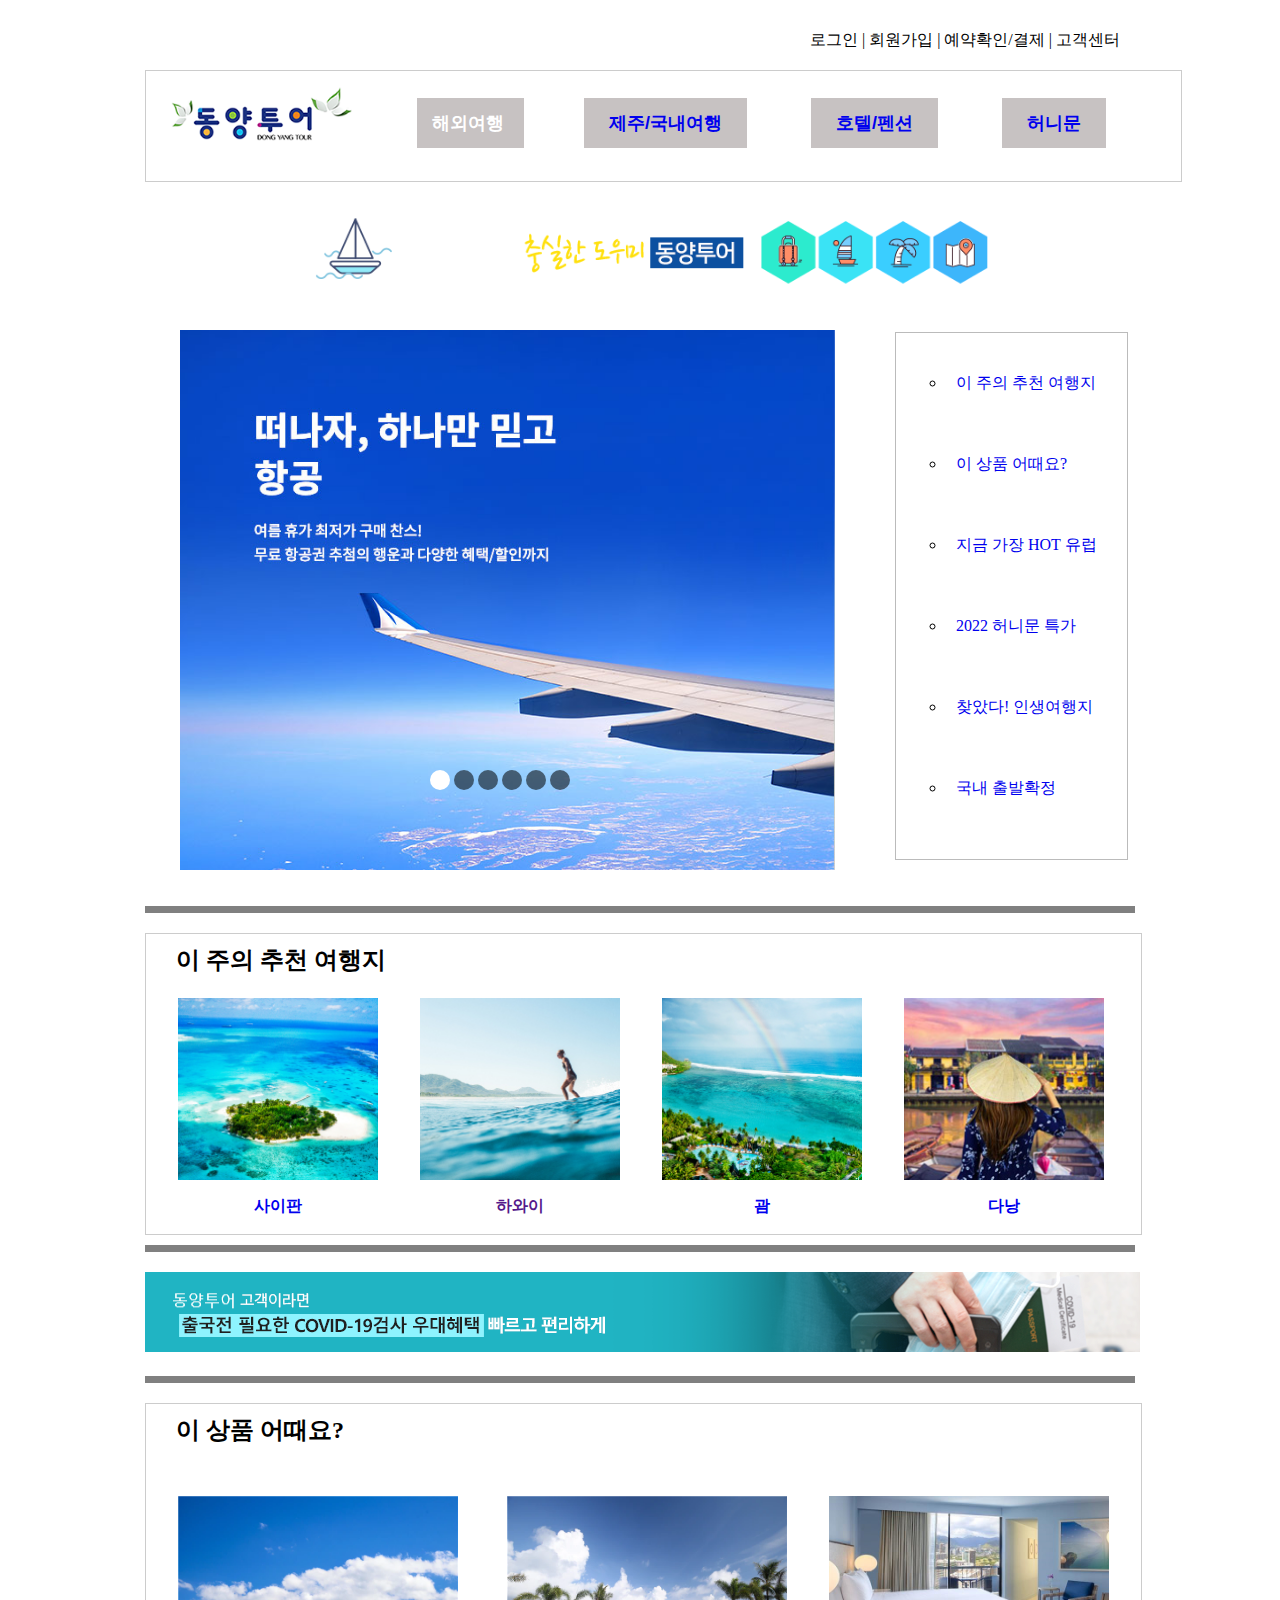
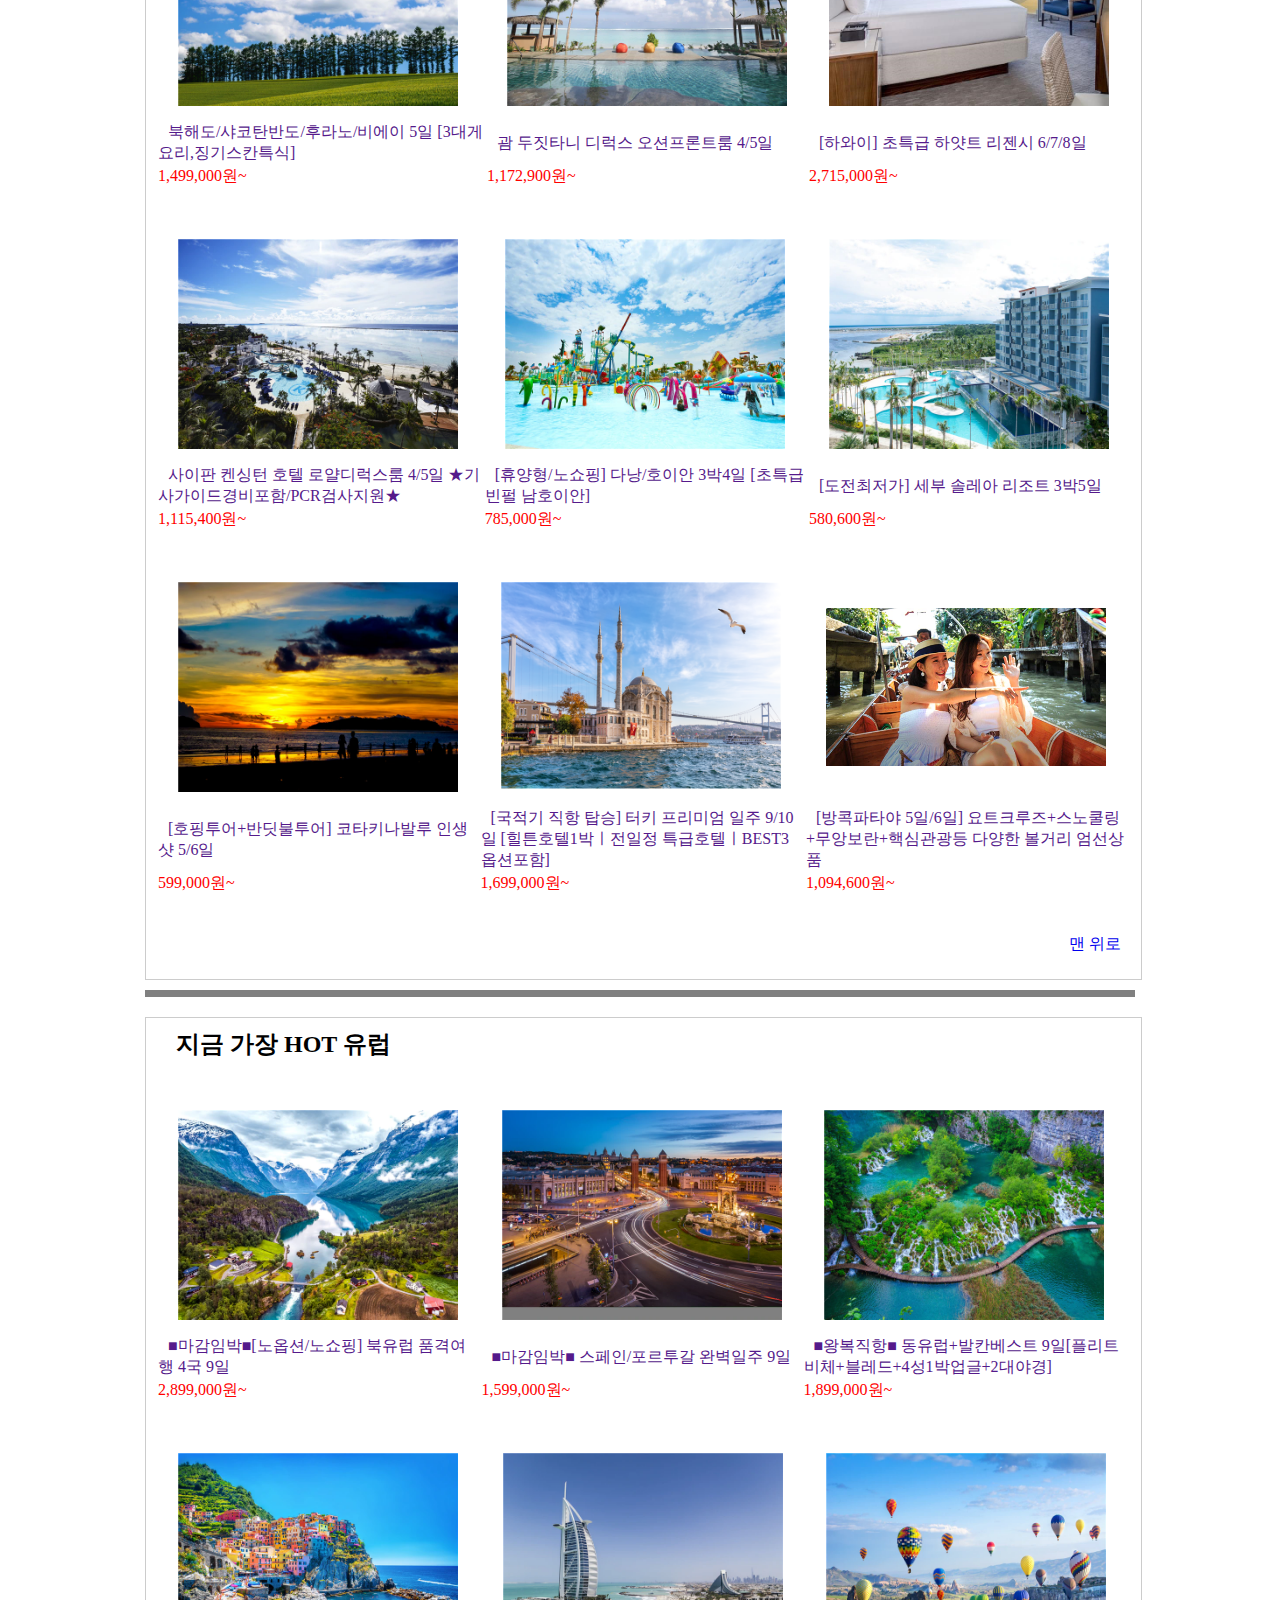
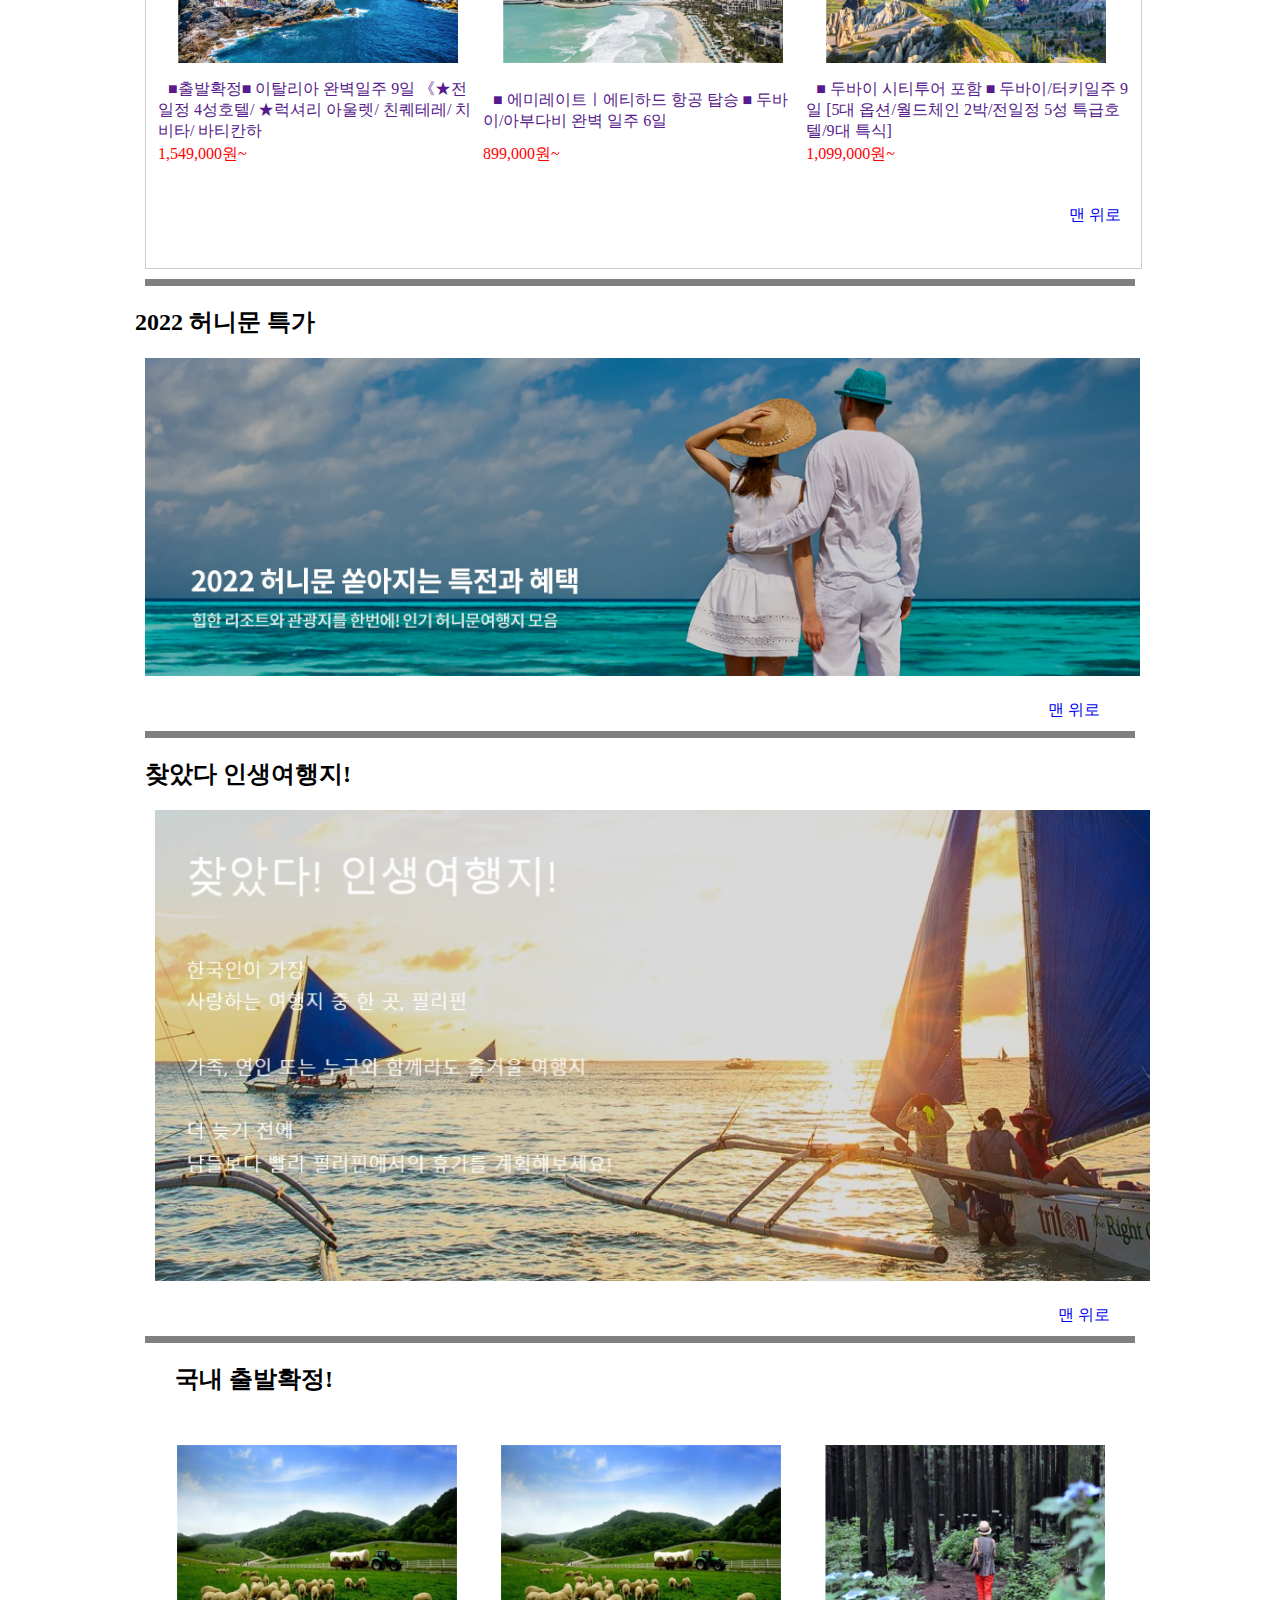
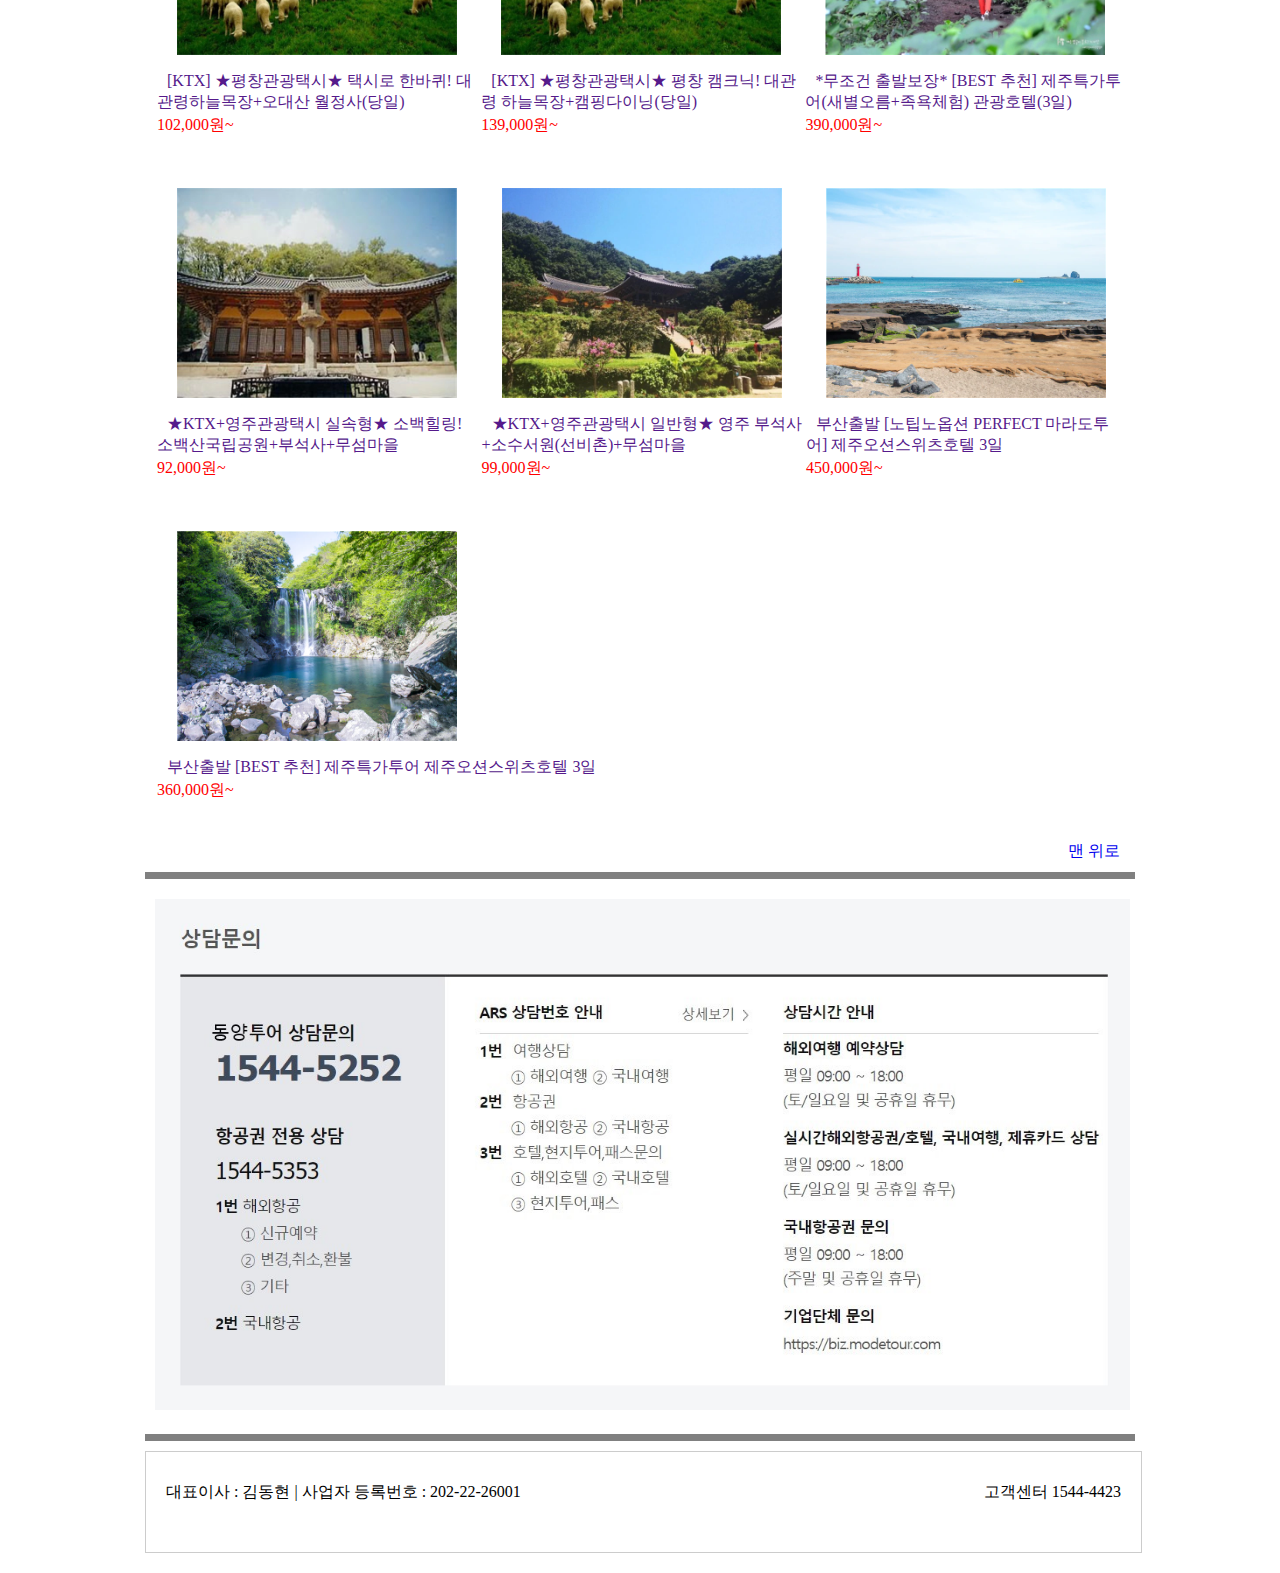
<file: index.html>
<!DOCTYPE html>
<html lang="ko">
<head>
    <meta charset="UTF-8">
    <title>우리 함께 즐겨요 동양 투어</title>
    <link rel="stylesheet" href="style.css">
    <style>

    </style>
</head>
<body id="page">
    <header>
        <div id="top">
            로그인  |  회원가입 |  예약확인/결제  |  고객센터
        </div>
    </header>
    <div id="content1" class="sticky">
        <div id="logoimg">
            <a href="./index.html"><img src="./main/dongyanglogo.png" width="181"></a>
        </div>
        <div id="logo">
            <ul>
                <li class="dropdown">해외여행
                    <ul class="dropdownContents">
                        <li><a href="./saipan.html">사이판</a></li>
                        <li><a href="./guam.html">괌</a></li>
                        <li><a href="./danang.html">다낭</a></li>
                        <li><a href="./phili.html">필리핀</a></li>
                    </ul>
                </li>
                <li class="dropdown"><a href="http://www.jejusbtour.com/?utm_campaign=%EC%A0%9C%EC%A3%BC%EC%88%A8%EB%B9%84%ED%88%AC%EC%96%B4_sa_%EC%A0%84%ED%99%98&utm_medium=sa&utm_source=google&utm_term=%EA%B4%80%EA%B4%91%20%EB%AA%85%EC%86%8C&gclid=Cj0KCQjwzLCVBhD3ARIsAPKYTcSe9Pr4xs4ZdQcWscO7m7OwFEACgAQNyarJT7VHCeWsRjXTTKx0ZjIaAj1OEALw_wcB">제주/국내여행</a></li>
                <li class="dropdown"><a href="https://www.agoda.com/ko-kr/search?device=c&network=g&adid=577974171046&rand=16693041401185526213&expid=&adpos=&aud=kwd-609856965035&city=16901&site_id=1891442&tag=9ff0f671-90e5-9c1e-e10d-f2e875dbbe3d&gclid=Cj0KCQjwzLCVBhD3ARIsAPKYTcR0xhbPcrmR_WOnw3PXR5Sx4OFe8OEkCi9LRqvL5dp95T-N3-Uv7roaAh3MEALw_wcB">호텔/펜션</a></li>
                <li class="dropdown"><a href="./honeymoon.html">허니문</a></li>
            </ul>
        </div>
    </div>
    <nav>
        <img src="./main/dong_img.png" width="995">
    </nav>
    <div class="clear"></div>
    <section>
        <iframe src="./main_iframe.html" name="mainifr" width="690" height="560" style="border:0;"></iframe>
    </section>
    <aside>
        <ul>
            <li><a href="#anc01">이 주의 추천 여행지</a></li>
            <li><a href="#anc02">이 상품 어때요?</a></li>
            <li><a href="#anc03">지금 가장 HOT 유럽</a></li>
            <li><a href="#anc04">2022 허니문 특가</a></li>
            <li><a href="#anc05">찾았다! 인생여행지</a></li>
            <li><a href="#anc06">국내 출발확정</a></li>
        </ul>
    </aside>
    <div class='clear'></div> <!-- float 속성 해제 -->
    <hr size="7" noshade>
    <div id="anc01">
        <h2 style="margin-left:30px;">이 주의 추천 여행지</h2>
        <table class="img">
            <tr >
                <td class="scale"><a href="./saipan.html"><img src="./main/saipan.jpg" width="200"></a></td>
                <td class="scale"><a href=""><img src="./main/hawaii.jpg" width="200"></a></td>
                <td class="scale"><a href="./guam.html"><img src="./main/guam.jpg" width="200"></a></td>
                <td class="scale"><a href="./danang.html"><img src="./main/danang.jpg" width="200"></a></td>
            </tr>
            <tr>
                <th><a href="./saipan.html">사이판</a></th>
                <th><a href="">하와이</a></th>
                <th><a href="./guam.html">괌</a></th>
                <th><a href="./danang.html">다낭</a></th>
            </tr>
        </table>
    </div>
    <div class='clear'></div> <!-- float 속성 해제 -->
    <hr size="7" noshade>
    <div id="content3">
        <a href="./coronapage.html"><img src="./main/coronabanner.png" style="margin-left:-10px;"></a>
    </div>
    <hr size="7" noshade>
    <div id="anc02" class="shining05">
        <h2 style="margin-left:30px;">이 상품 어때요?</h2>
        <br>
        <table>
            <tr>
                <td><a href=""><img src="./main/main01.webp" width="280"></a></td>
                <td><a href=""><img src="./main/main02.webp" width="280"></a></td>
                <td><a href=""><img src="./main/main03.jpg" width="280"></a></td>
            </tr>
            <tr>
                <td><a href="">북해도/샤코탄반도/후라노/비에이 5일 [3대게요리,징기스칸특식]</a></td>
                <td><a href="">괌 두짓타니 디럭스 오션프론트룸 4/5일</a></td>
                <td><a href="">[하와이] 초특급 하얏트 리젠시 6/7/8일</a></td>
            </tr>
            <tr style="color:red">
                <td>1,499,000원~</td>
                <td>1,172,900원~</td>
                <td>2,715,000원~</td>
            </tr>
        </table>
        <br>
        <table>
            <tr>
                <td><a href=""><img src="./main/main04.webp" width="280"></a></td>
                <td><a href=""><img src="./main/main05.webp" width="280"></a></td>
                <td><a href=""><img src="./main/main06.webp" width="280"></a></td>
            </tr>
            <tr>
                <td><a href="">사이판 켄싱턴 호텔 로얄디럭스룸 4/5일 ★기사가이드경비포함/PCR검사지원★</a></td>
                <td><a href="">[휴양형/노쇼핑] 다낭/호이안 3박4일 [초특급 빈펄 남호이안]</a></td>
                <td><a href="">[도전최저가] 세부 솔레아 리조트 3박5일</a></td>
            </tr>
            <tr style="color:red">
                <td>1,115,400원~</td>
                <td>785,000원~</td>
                <td>580,600원~</td>
            </tr>
        </table>
        <br>
        <table>
            <tr>
                <td><a href=""><img src="./main/main07.webp" width="280"></a></td>
                <td><a href=""><img src="./main/main08.jpg" width="280"></a></td>
                <td><a href=""><img src="./main/main09.webp" width="280"></a></td>
            </tr>
            <tr>
                <td><a href="">[호핑투어+반딧불투어] 코타키나발루 인생샷 5/6일</a></td>
                <td><a href="">[국적기 직항 탑승] 터키 프리미엄 일주 9/10일 [힐튼호텔1박ㅣ전일정 특급호텔ㅣBEST3옵션포함]</a></td>
                <td><a href="">[방콕파타야 5일/6일] 요트크루즈+스노쿨링+무앙보란+핵심관광등 다양한 볼거리 엄선상품</a></td>
            </tr>
            <tr style="color:red">
                <td>599,000원~</td>
                <td>1,699,000원~</td>
                <td>1,094,600원~</td>
            </tr>
        </table>
        <br>
        <p><a href="#top">맨 위로</a></p>
    </div>
    <hr size="7" noshade>
    <div id="anc03" class="shining01">
        <h2 style="margin-left:30px;">지금 가장 HOT 유럽</h2>
        <br>
        <table>
            <tr>
                <td><a href=""><img src="./main/eu01.webp" width="280"></a></td>
                <td><a href=""><img src="./main/eu02.webp" width="280"></a></td>
                <td><a href=""><img src="./main/eu03.webp" width="280"></a></td>
            </tr>
            <tr>
                <td><a href="">■마감임박■[노옵션/노쇼핑] 북유럽 품격여행 4국 9일</a></td>
                <td><a href="">■마감임박■ 스페인/포르투갈 완벽일주 9일</a></td>
                <td><a href="">■왕복직항■ 동유럽+발칸베스트 9일[플리트비체+블레드+4성1박업글+2대야경]</a></td>
            </tr>
            <tr style="color:red">
                <td>2,899,000원~</td>
                <td>1,599,000원~</td>
                <td>1,899,000원~</td>
            </tr>
        </table>
        <br>
        <table>
            <tr>
                <td><a href=""><img src="./main/eu04.webp" width="280"></a></td>
                <td><a href=""><img src="./main/eu05.webp" width="280"></a></td>
                <td><a href=""><img src="./main/eu06.webp" width="280"></a></td>
            </tr>
            <tr>
                <td><a href="">■출발확정■ 이탈리아 완벽일주 9일 《★전일정 4성호텔/ ★럭셔리 아울렛/ 친퀘테레/ 치비타/ 바티칸하</a></td>
                <td><a href="">■ 에미레이트ㅣ에티하드 항공 탑승 ■ 두바이/아부다비 완벽 일주 6일</a></td>
                <td><a href="">■ 두바이 시티투어 포함 ■ 두바이/터키일주 9일 [5대 옵션/월드체인 2박/전일정 5성 특급호텔/9대 특식]</a></td>
            </tr>
            <tr style="color:red">
                <td>1,549,000원~</td>
                <td>899,000원~</td>
                <td>1,099,000원~</td>
            </tr>
        </table>
        <br>
        <p><a href="#top">맨 위로</a></p>
    </div>
    <hr size="7" noshade>
    <div id="anc04" class="shining02">
        <h2>2022 허니문 특가</h2>
        <a href="./honeymoon.html"><img src="./main/honeymoon.jpg" width="995"></a>
        <p><a href="#top">맨 위로</a></p>
    </div>
    <hr size="7" noshade>
    <div id="anc05" class="shining04">
        <h2>찾았다 인생여행지!</h2>
        <a href="./phili.html"><img src="./main/phili.jpg" width="995"></a>
        <p><a href="#top">맨 위로</a></p>
    </div>
    <hr size="7" noshade>
    <div id="anc06" class="shining03">
        <h2 style="margin-left:30px;">국내 출발확정!</h2>
        <br>
        <table>
            <tr>
                <td><a href=""><img src="./main/kor01.webp" width="280"></a></td>
                <td><a href=""><img src="./main/kor02.webp" width="280"></a></td>
                <td><a href=""><img src="./main/kor03.webp" width="280"></a></td>
            </tr>
            <tr>
                <td><a href="">[KTX] ★평창관광택시★ 택시로 한바퀴! 대관령하늘목장+오대산 월정사(당일)</a></td>
                <td><a href="">[KTX] ★평창관광택시★ 평창 캠크닉! 대관령 하늘목장+캠핑다이닝(당일)</a></td>
                <td><a href="">*무조건 출발보장* [BEST 추천] 제주특가투어(새별오름+족욕체험) 관광호텔(3일)</a></td>
            </tr>
            <tr style="color:red">
                <td>102,000원~</td>
                <td>139,000원~</td>
                <td>390,000원~</td>
            </tr>
        </table>
        <br>
        <table>
            <tr>
                <td><a href=""><img src="./main/kor04.webp" width="280"></a></td>
                <td><a href=""><img src="./main/kor05.webp" width="280"></a></td>
                <td><a href=""><img src="./main/kor06.webp" width="280"></a></td>
            </tr>
            <tr>
                <td><a href="">★KTX+영주관광택시 실속형★ 소백힐링! 소백산국립공원+부석사+무섬마을</a></td>
                <td><a href="">★KTX+영주관광택시 일반형★ 영주 부석사+소수서원(선비촌)+무섬마을</a></td>
                <td><a href="">부산출발 [노팁노옵션 PERFECT 마라도투어] 제주오션스위츠호텔 3일</a></td>
            </tr>
            <tr style="color:red">
                <td>92,000원~</td>
                <td>99,000원~</td>
                <td>450,000원~</td>
            </tr>
        </table>
        <br>
        <table>
            <tr>
                <td><a href=""><img src="./main/kor07.webp" width="280"></a></td>
            </tr>
            <tr>
                <td><a href="">부산출발 [BEST 추천] 제주특가투어 제주오션스위츠호텔 3일</a></td>
            </tr>
            <tr style="color:red">
                <td>360,000원~</td>
            </tr>
        </table>
        <br>
        <p><a href="#top">맨 위로</a></p>
    </div>
    <hr size="7" noshade>
    <section>
        <img src="./main/ARS1.jpg" width="975" usemap="#eventmap">
        <map name="eventmap">
            <area shape="rect" coords="511,92,604,138" href="#" alt="ARS 상담번호 안내" onclick="window.open('./main/ARS2.jpg', '_blank','width=1000 height=1000')">
        </map>
    </section>
    <hr size="7" noshade>
    <div class='clear'></div> <!-- float 속성 해제 -->
    <footer>
        <div id='address'>
            대표이사 : 김동현 | 사업자 등록번호 : 202-22-26001
        </div>
        <div id='customer'>
            고객센터 1544-4423
        </div>
    </footer>
</body>
</html>
</file>
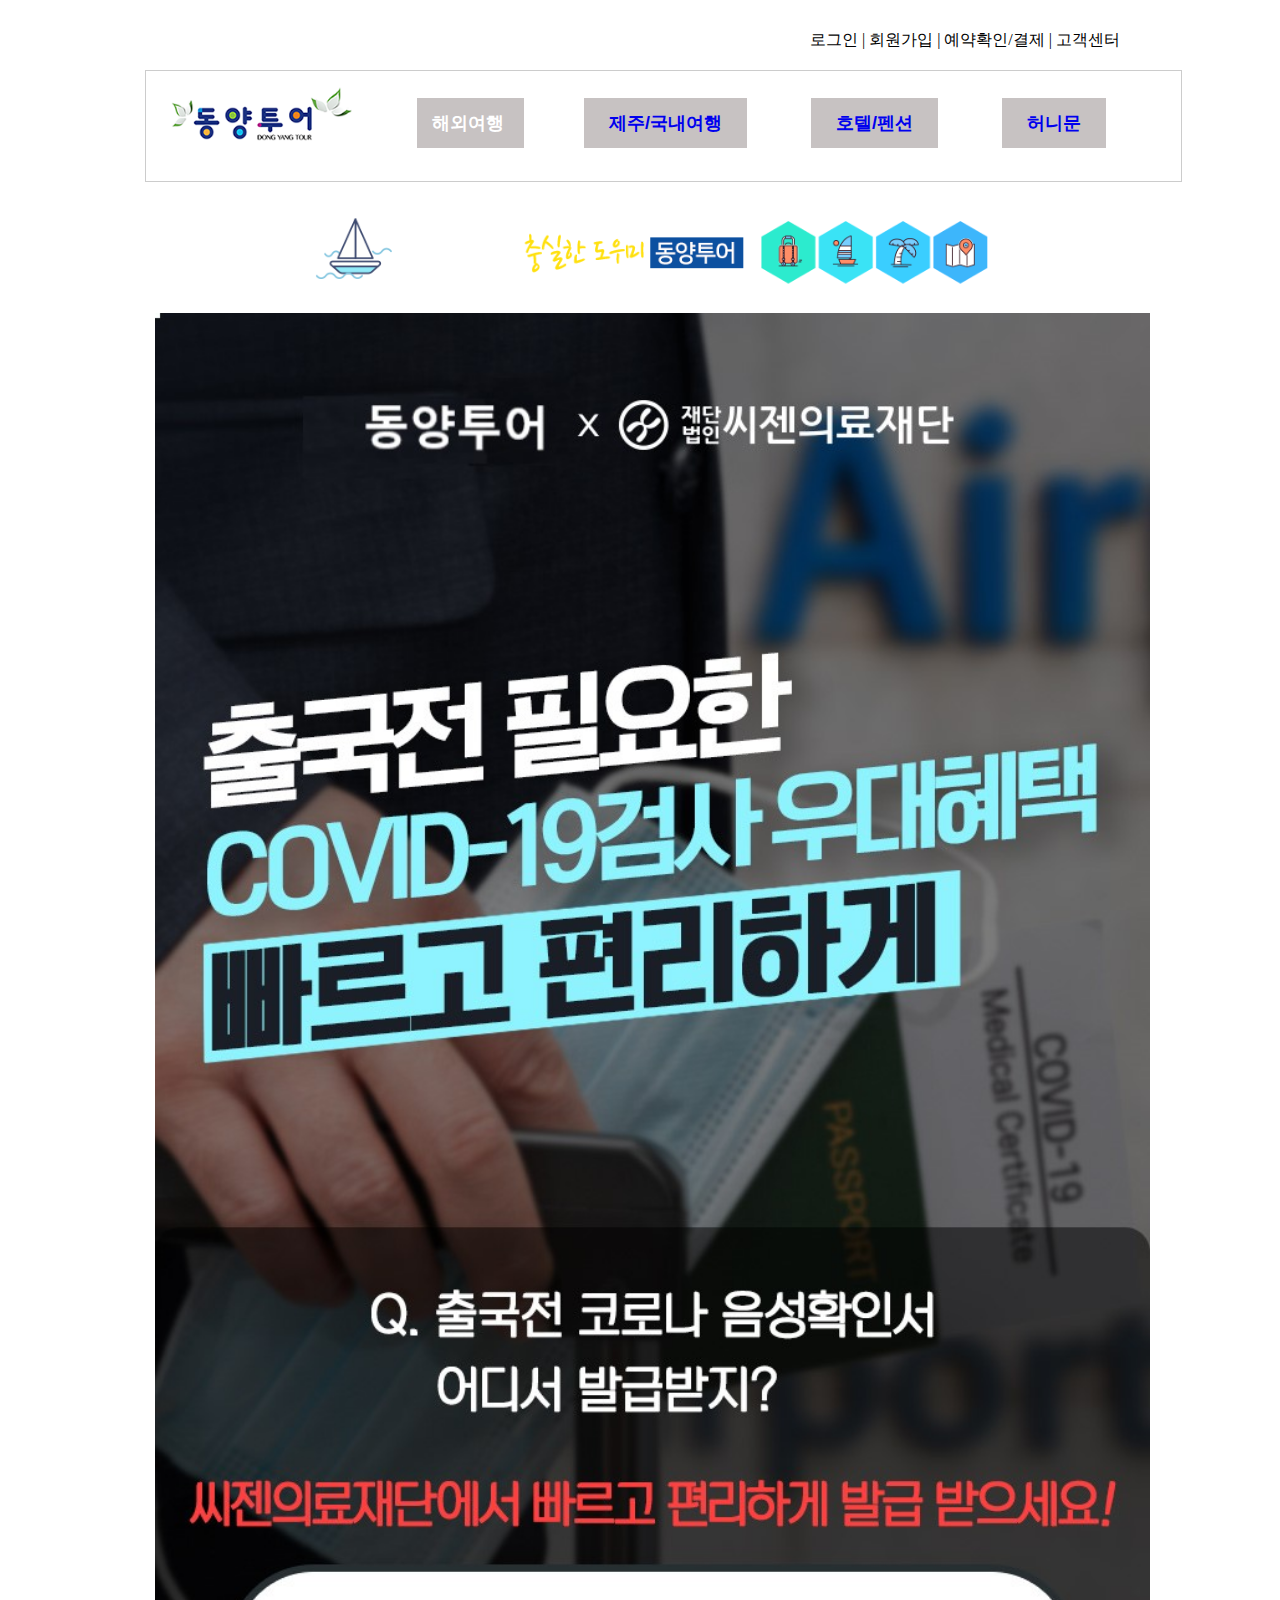
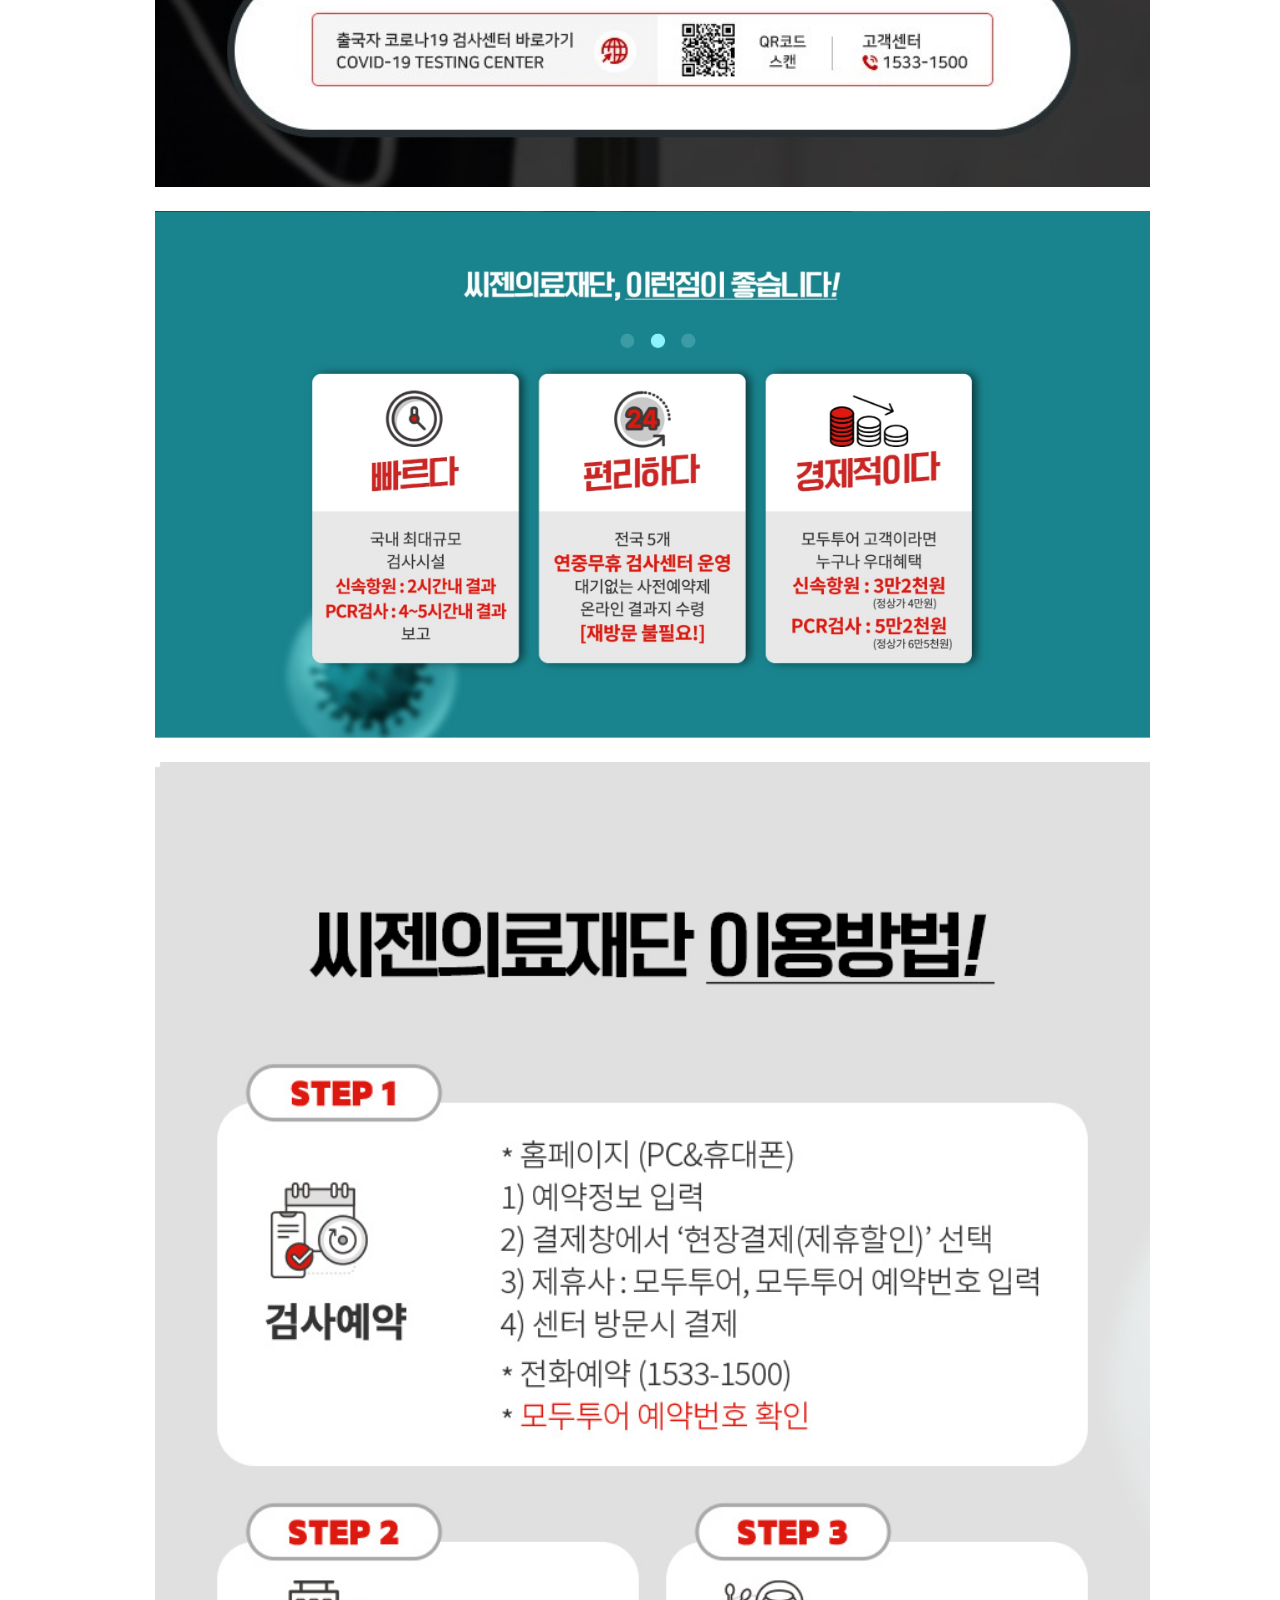
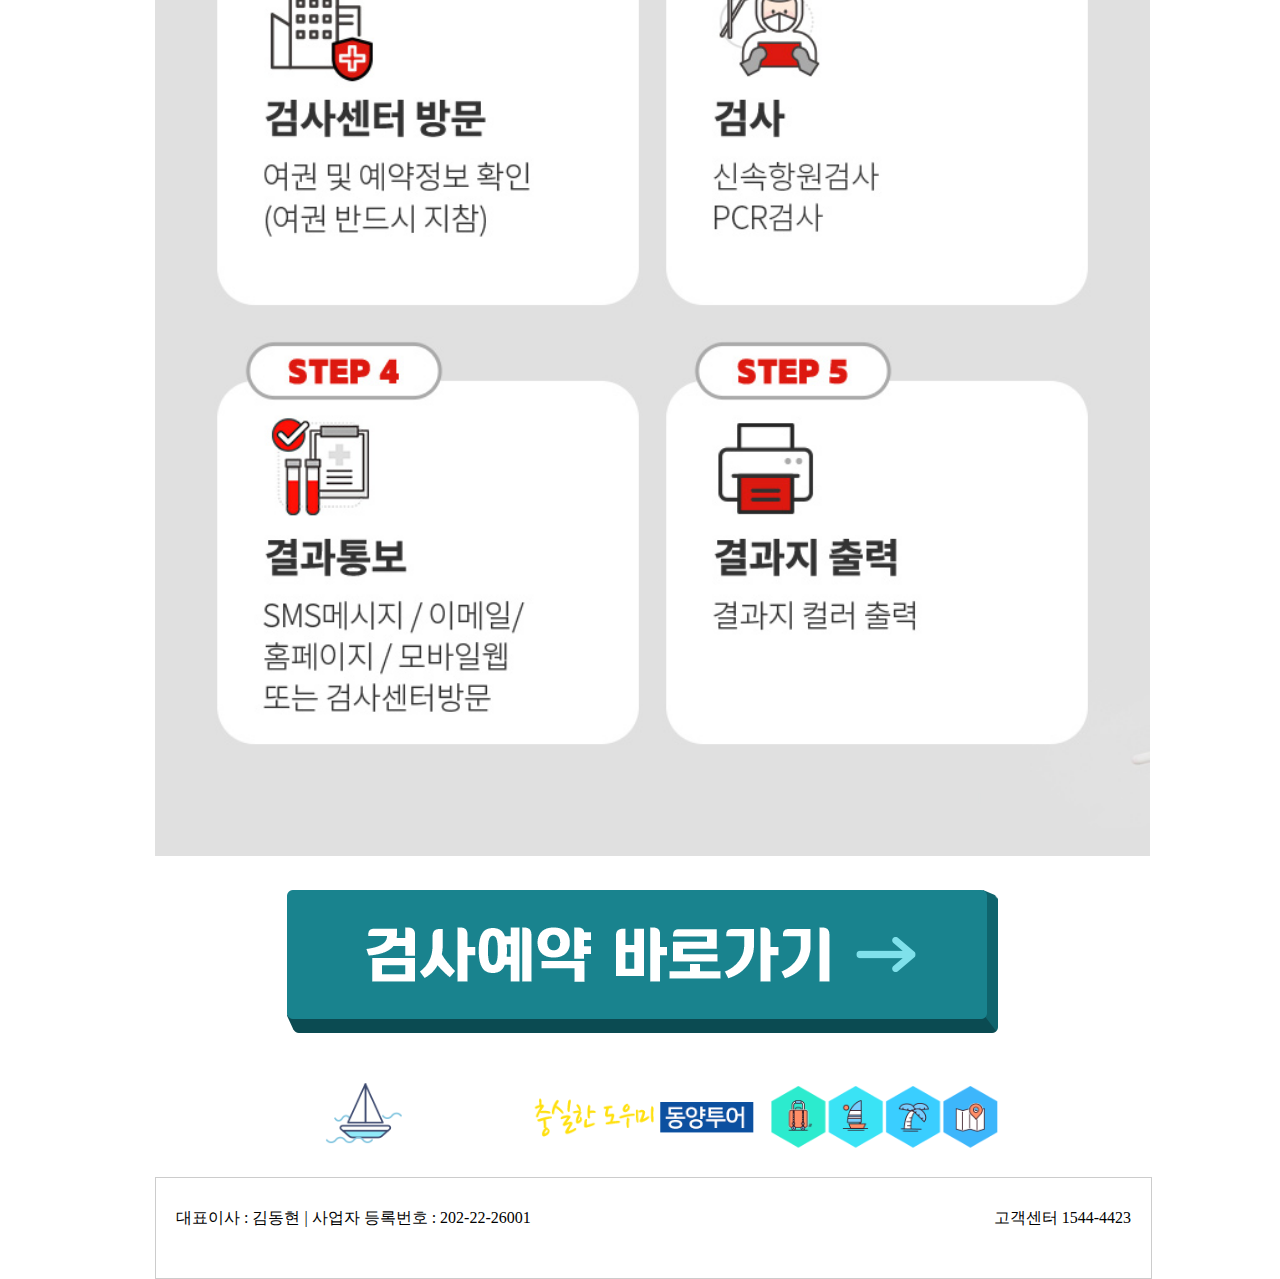
<file: coronapage.html>
<!DOCTYPE html>
<html lang="ko">
<head>
    <meta charset="UTF-8">
    <title>코로나</title>
    <style>
        *{
    padding:0;
    margin:10px;
}
li{
    list-style-type:none;
}
p{
    text-align:right;
}
a {
    text-decoration: none;
}
.clear{
    clear:both;
}
header {
    width: 995px;
    height: 30px;
    margin-top: 10px;
}
#logoimg {
    margin: 5px;
    float: left;
}
#logo {
    margin-top: 30px;
    margin-left:0px;
    float: left;
}
#logo li{     
    color: white;            
    background-color: rgb(199, 194, 194);           
    font-size: 18px;
    font-weight: bold;            
    font-family: "Trebuchet MS", Dotum, Arial; 
}
#top {
    float: right;
    margin: 10px 20px 0 0;
}
#content1{
    width: 1035px;
    height: 110px;
    margin-top: 20px;
    border: solid 1px #cccccc;
}
#content1 li{
    display: inline;
    margin: 50px 30px;
}
nav {
width: 995px;
height: 100px;
margin-top: 10px;
padding-top: 10px;

}
nav li {
    display: inline;
    margin: 50px 30px;
}
section {
    float: left;
    margin-top: 00px;
    margin-left:10px;
}
aside{
    float: left;
    border : 1px solid #bbbbbb;
    margin-top : 0px;
}
aside li {
    margin-bottom: 70px;
}
#anc01{
    width: 995px;
    margin-top: 20px;
    height: 300px;
    border: solid 1px #cccccc;
    
    overflow:hidden;
}
#anc01 li{
    display: inline;
    margin: 50px 95px; 
}

#anc02{
    width: 995px;
    margin-top: 20px;
    height: 1175px;
    border: solid 1px #cccccc;
    
}
#anc02 li{
    display: inline;
    margin: 50px 95px; 
}
#anc03{
    width: 995px;
    margin-top: 20px;
    height: 850px;
    border: solid 1px #cccccc;
    
}
#anc03 li{
    display: inline;
    margin: 50px 95px; 
}
#anc04{
    width: 995px;
    margin-top: 20px;
    margin-left: -10px;
}
#anc05{
    width: 995px;
    margin-top: 20px;
    margin-left: 0px;
}
#anc06{
    width: 995px;
    margin-top: 20px;
    margin-left: 10px;
}
footer {
    width: 995px;
    height: 100px;
    border-top: solid 1px #cccccc;
    margin-top: 10px;
    border: solid 1px #cccccc;
}
#address {
    float: left;
    margin: 30px 0 0 20px;
}
#customer {
    float: right;
    margin: 30px 0 0 180px;
    padding-right: 20px;
}
#page {
    width: 1010px;
    margin: auto;
    border: solid 0px #cccccc;
}
aside{
    float: left;
    border : 1px solid #bbbbbb;
    margin-top : 20px;
    margin-left: 30px; /*개인 시스템에 맞춰 조절 */
    padding-left:30px;
}
aside li{
    list-style:circle;
    margin-top : 40px;
    margin-bottom:60px;
}
.dropdown{
    display:inline-block;
    position:relative;

    width: 0px;
    margin : 10px;
    padding: 15px;
    border : none;
    font-size: 60px;
}
.dropdownContents{/*child*/
    display:none;
    width:140px;
    padding:0px;
    margin:15px;
    line-height:30x;
    position:absolute;/*relative 요소를 찾는다*/
    list-style:circle;
}
.dropdown:hover .dropdownContents{
    display:block;
    background-color:white;
}
.sticky{            
    background-color: white;            
    position:sticky;            
    top:0px;        
}
.scale {
    transform: scale(1);
    -webkit-transform: scale(1);
    transition: all 0.3s ease-in-out;   /* 부드러운 모션을 위해 추가*/
}
.scale:hover {
    transform: scale(1.2);
    -webkit-transform: scale(1.2);
}
.img {height:220px; overflow:hidden }
.img01 {height:275px; overflow:hidden }
@keyframes textcoloranimation{
    0%{
        color:red;
    }
    40%{
        color:yellow;
    }
    100%{
        color:red;
    }
}
@keyframes textcoloranimation1{
    0%{
        color:green;
    }
    25%{
        color:yellow;
    }
    50%{
        color:blue;
    }
    75%{
        color:yellow;
    }
    100%{
        color:green;
    }
}
@keyframes textcoloranimation2{
    0%{
        color:greenyellow;
    }
    25%{
        color:violet;
    }
    50%{
        color:skyblue;
    }
    75%{
        color:yellow;
    }
    100%{
        color:greenyellow;
    }
}
.shining01 h2{
    animation-name:textcoloranimation;
    animation-duration:7s;
    animation-iteration-count:infinite;
}
.shining02 h2{
    animation-name:textcoloranimation1;
    animation-duration:7s;
    animation-iteration-count:infinite;
}
.shining03 h2{
    animation-name:textcoloranimation2;
    animation-duration:7s;
    animation-iteration-count:infinite;
}

    </style>
</head>
<body id="page">
    <header>
        <div id="top">
            로그인  |  회원가입 |  예약확인/결제  |  고객센터
        </div>
    </header>
    <div id="content1" class="sticky">
        <div id="logoimg">
            <a href="./index.html"><img src="./main/dongyanglogo.png" width="181"></a>
        </div>
        <div id="logo">
            <ul>
                <li class="dropdown">해외여행
                    <ul class="dropdownContents">
                        <li><a href="./saipan.html">사이판</a></li>
                        <li><a href="./guam.html">괌</a></li>
                        <li><a href="./danang.html">다낭</a></li>
                        <li><a href="./phili.html">필리핀</a></li>
                    </ul>
                </li>
                <li class="dropdown"><a href="http://www.jejusbtour.com/?utm_campaign=%EC%A0%9C%EC%A3%BC%EC%88%A8%EB%B9%84%ED%88%AC%EC%96%B4_sa_%EC%A0%84%ED%99%98&utm_medium=sa&utm_source=google&utm_term=%EA%B4%80%EA%B4%91%20%EB%AA%85%EC%86%8C&gclid=Cj0KCQjwzLCVBhD3ARIsAPKYTcSe9Pr4xs4ZdQcWscO7m7OwFEACgAQNyarJT7VHCeWsRjXTTKx0ZjIaAj1OEALw_wcB">제주/국내여행</a></li>
                <li class="dropdown"><a href="https://www.agoda.com/ko-kr/search?device=c&network=g&adid=577974171046&rand=16693041401185526213&expid=&adpos=&aud=kwd-609856965035&city=16901&site_id=1891442&tag=9ff0f671-90e5-9c1e-e10d-f2e875dbbe3d&gclid=Cj0KCQjwzLCVBhD3ARIsAPKYTcR0xhbPcrmR_WOnw3PXR5Sx4OFe8OEkCi9LRqvL5dp95T-N3-Uv7roaAh3MEALw_wcB">호텔/펜션</a></li>
                <li class="dropdown"><a href="./honeymoon.html">허니문</a></li>
            </ul>
        </div>
    </div>
    <nav>
        <img src="./main/dong_img.png" width="995">
        <img src="./corona/co01.jpg" width="995">
        <img src="./corona/co02.jpg" width="995">
        <img src="./corona/co03.jpg" width="995">
        <div style="text-align:center">
            <a href="https://direct.seegenemedical.com/main_kor/" target="_blank"><img src="./corona/co04.png"></a>
        </div>
        <nav>
            <img src="./main/dong_img.png" width="995">
        </nav>
    
        <div class='clear'></div> <!-- float 속성 해제 -->
        <footer>
            <div id='address'>
                대표이사 : 김동현 | 사업자 등록번호 : 202-22-26001
            </div>
            <div id='customer'>
                고객센터 1544-4423
            </div>
        </footer>
    </nav>
</body>
</html>
</file>
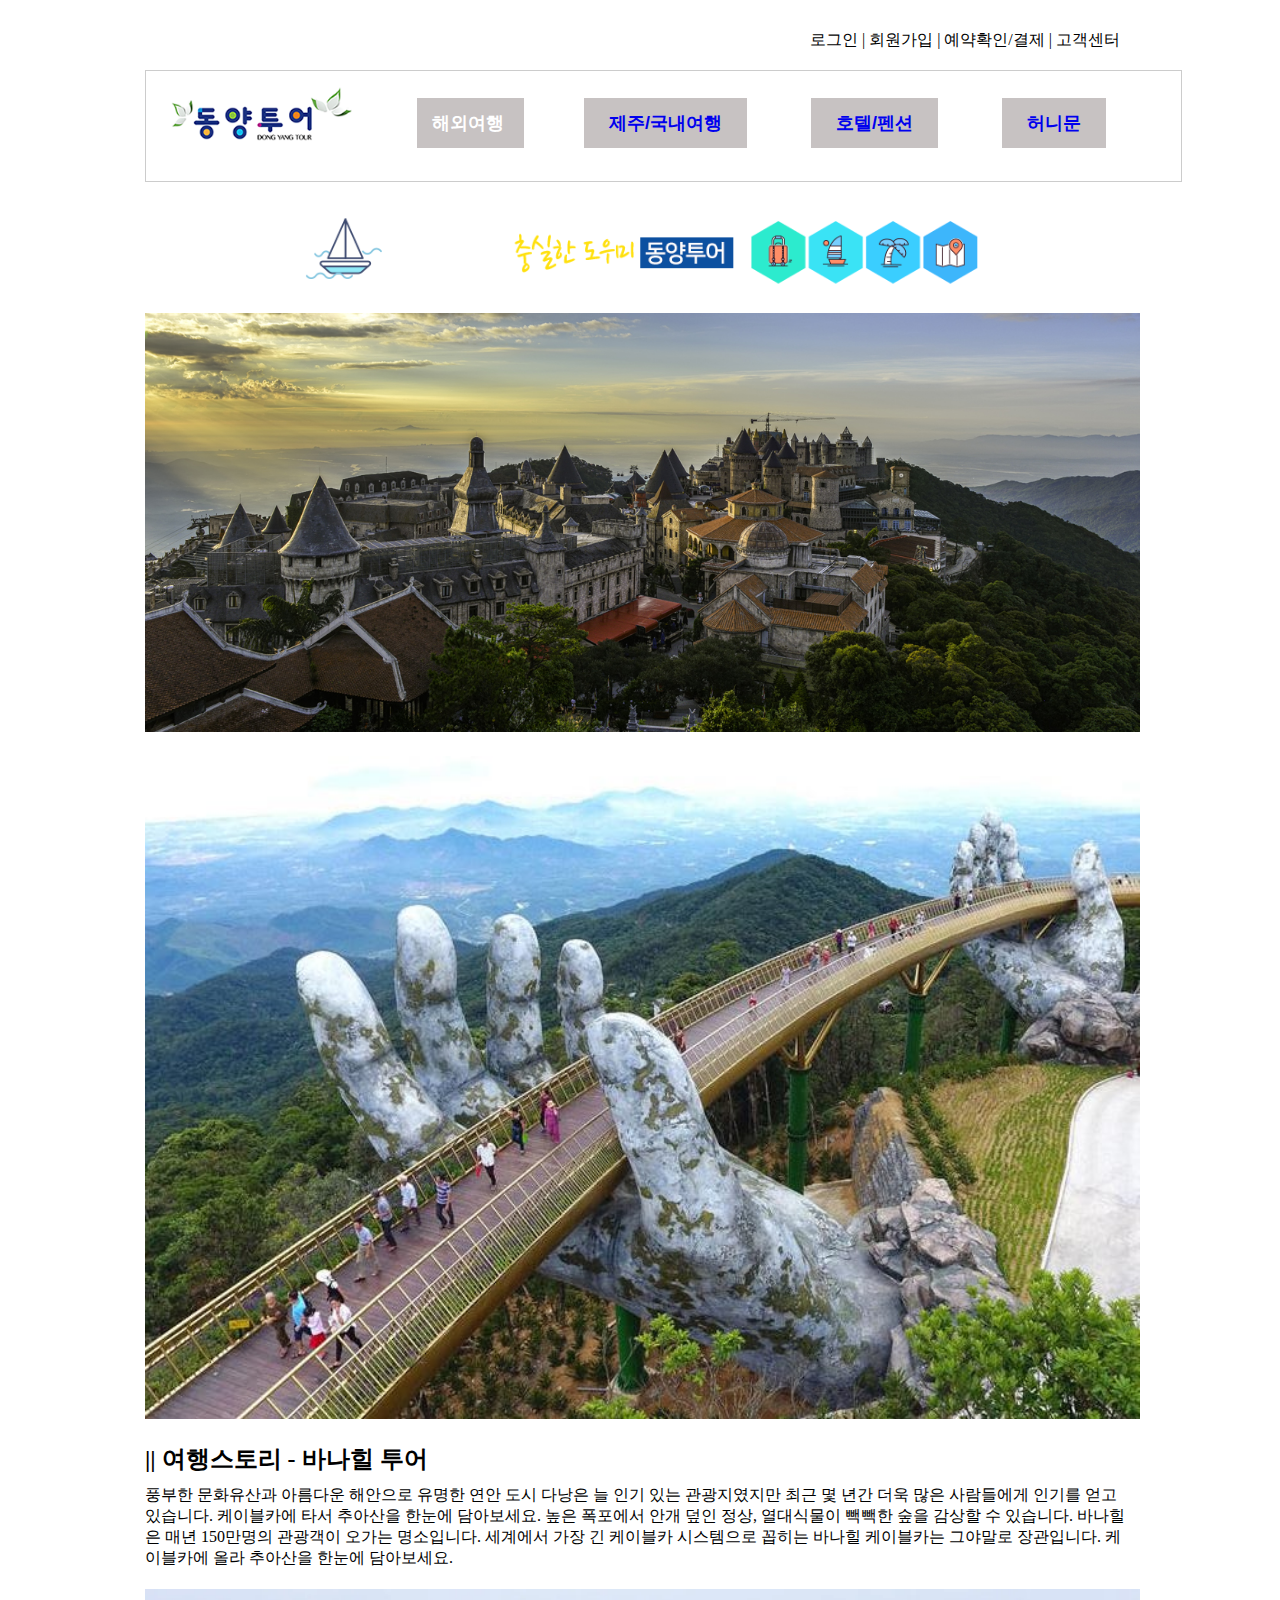
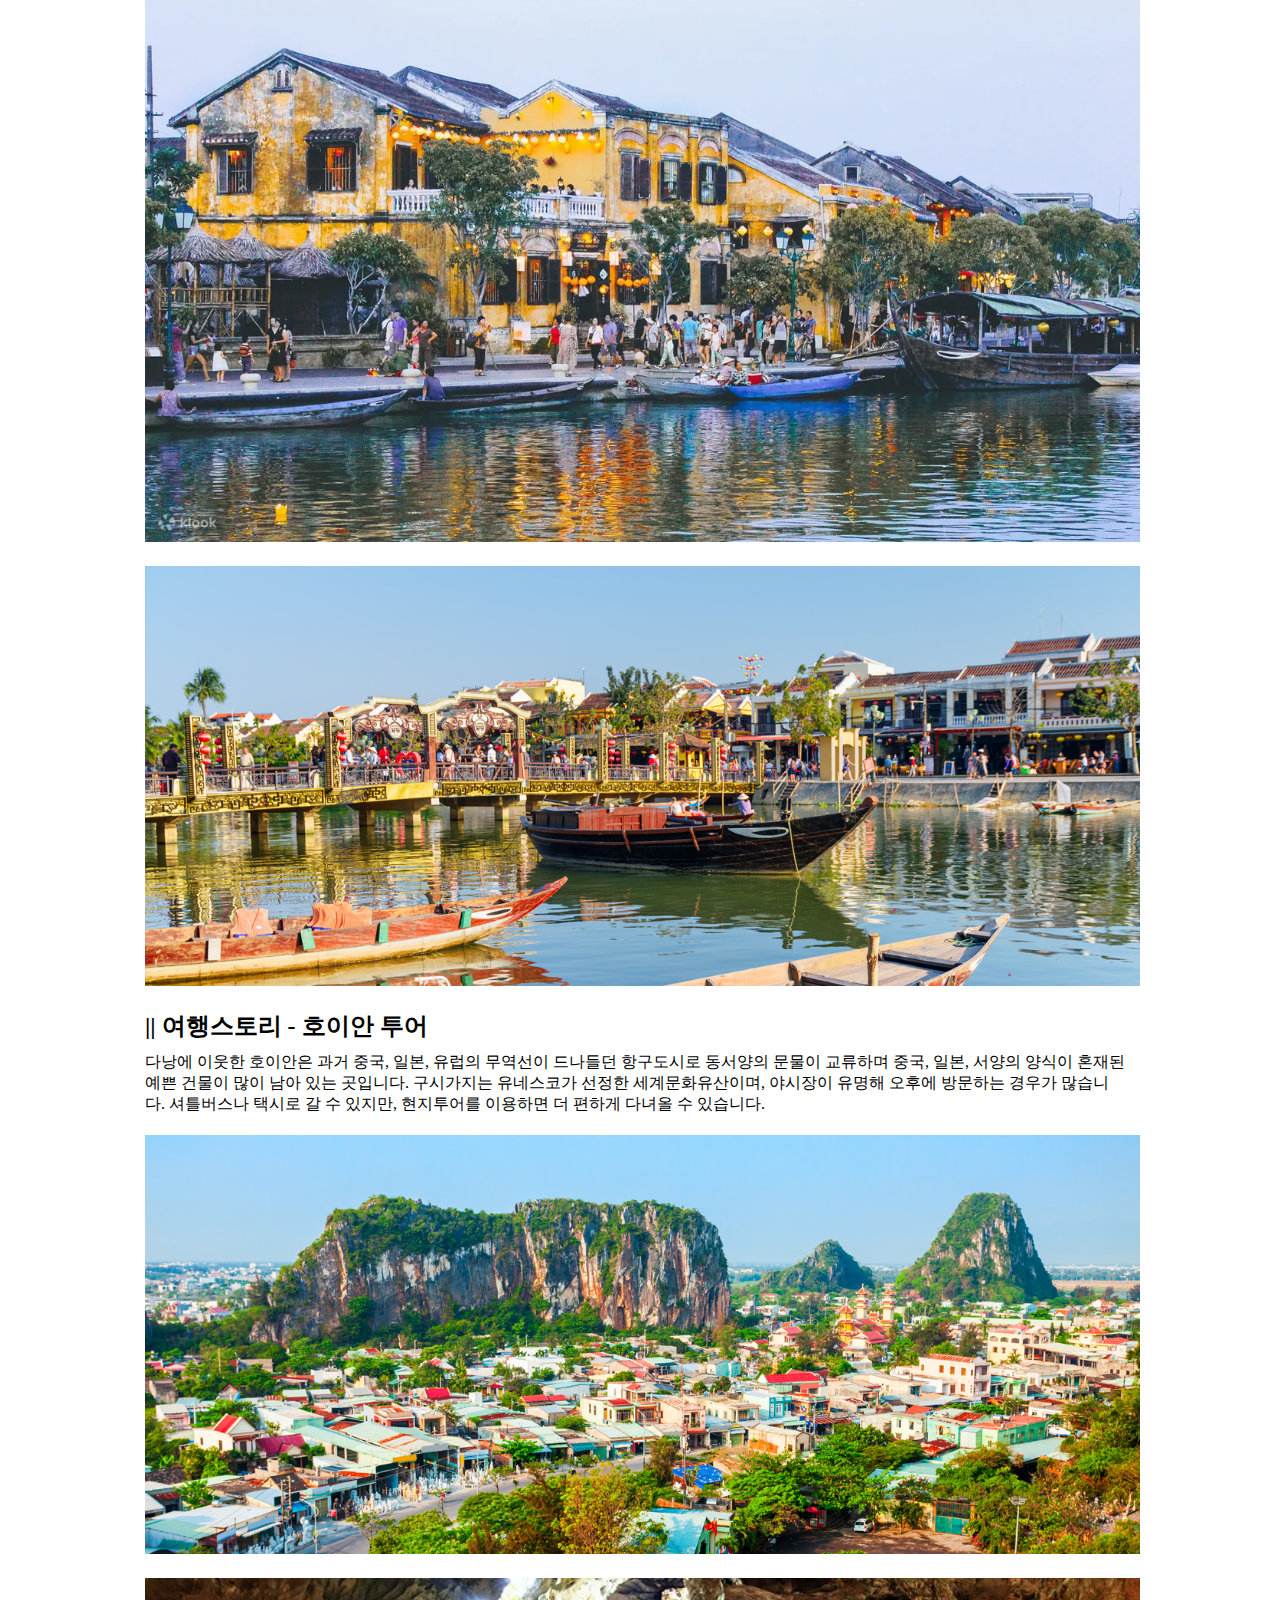
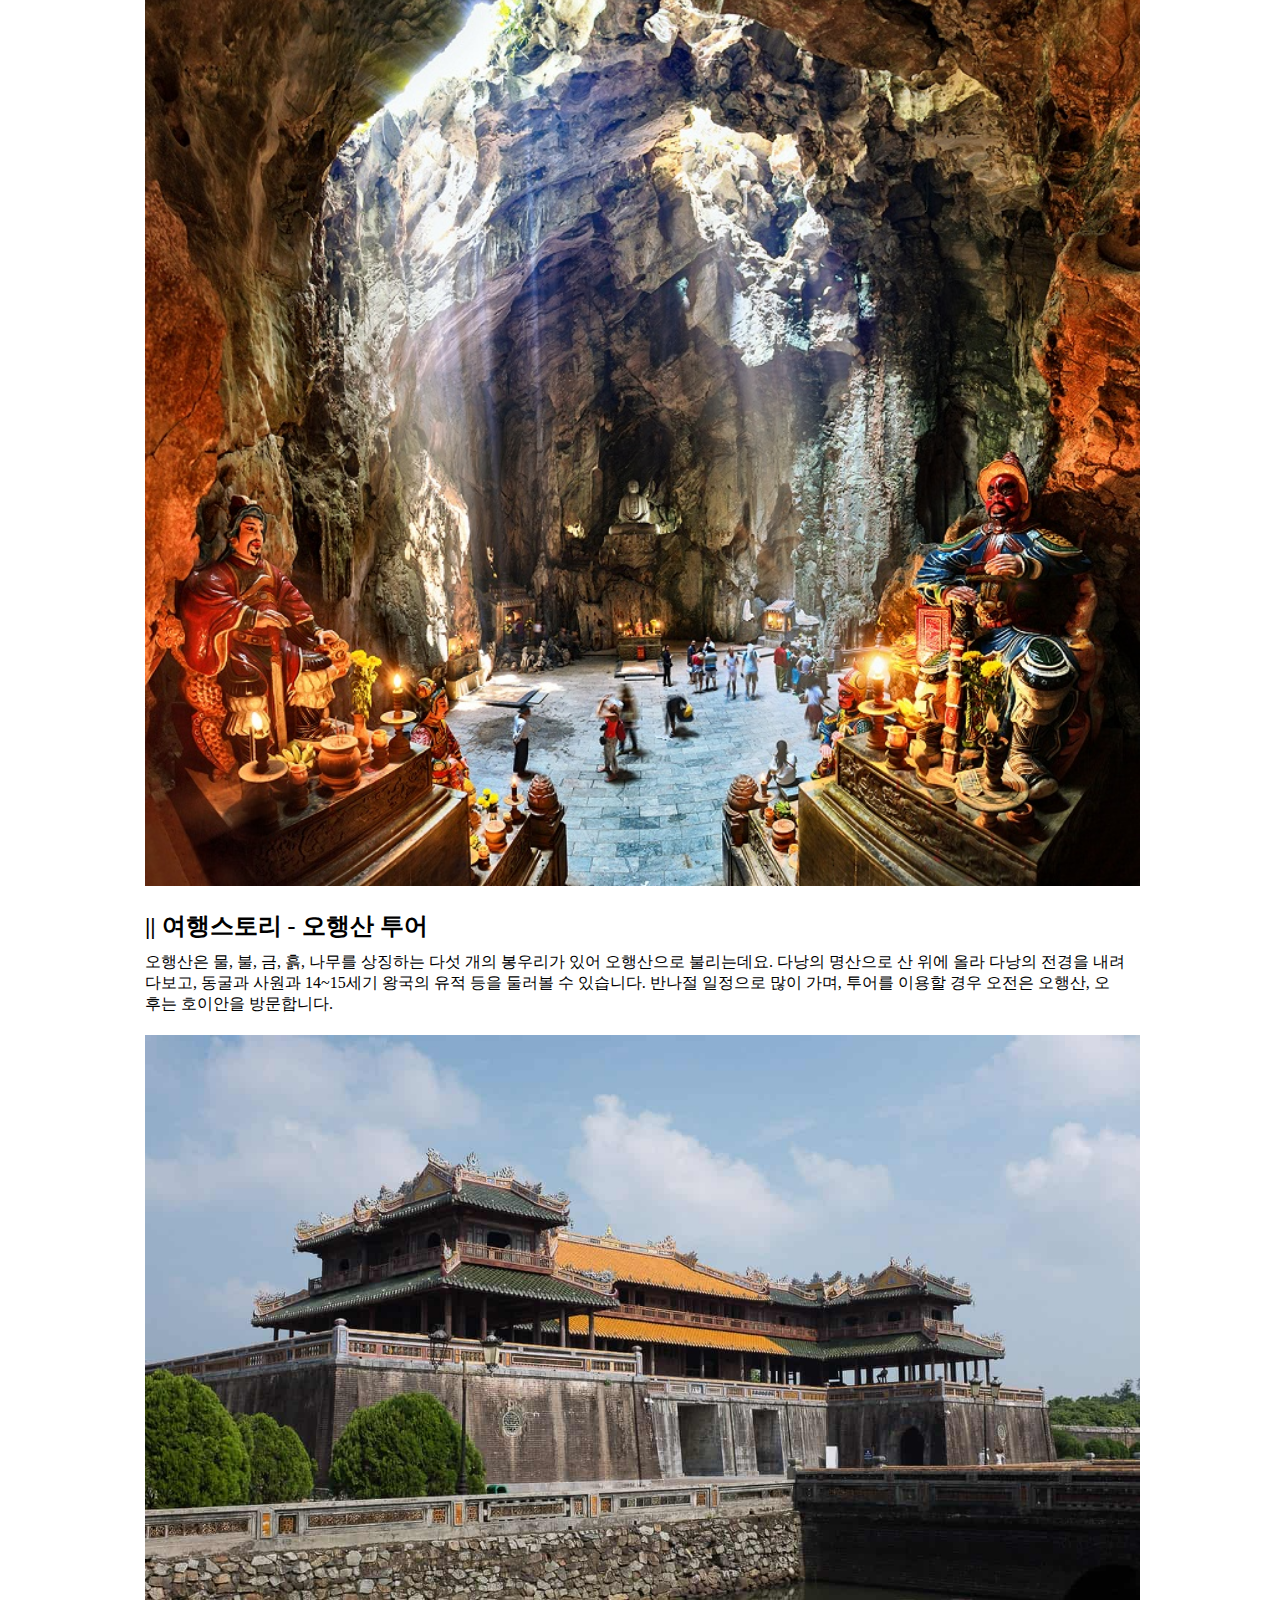
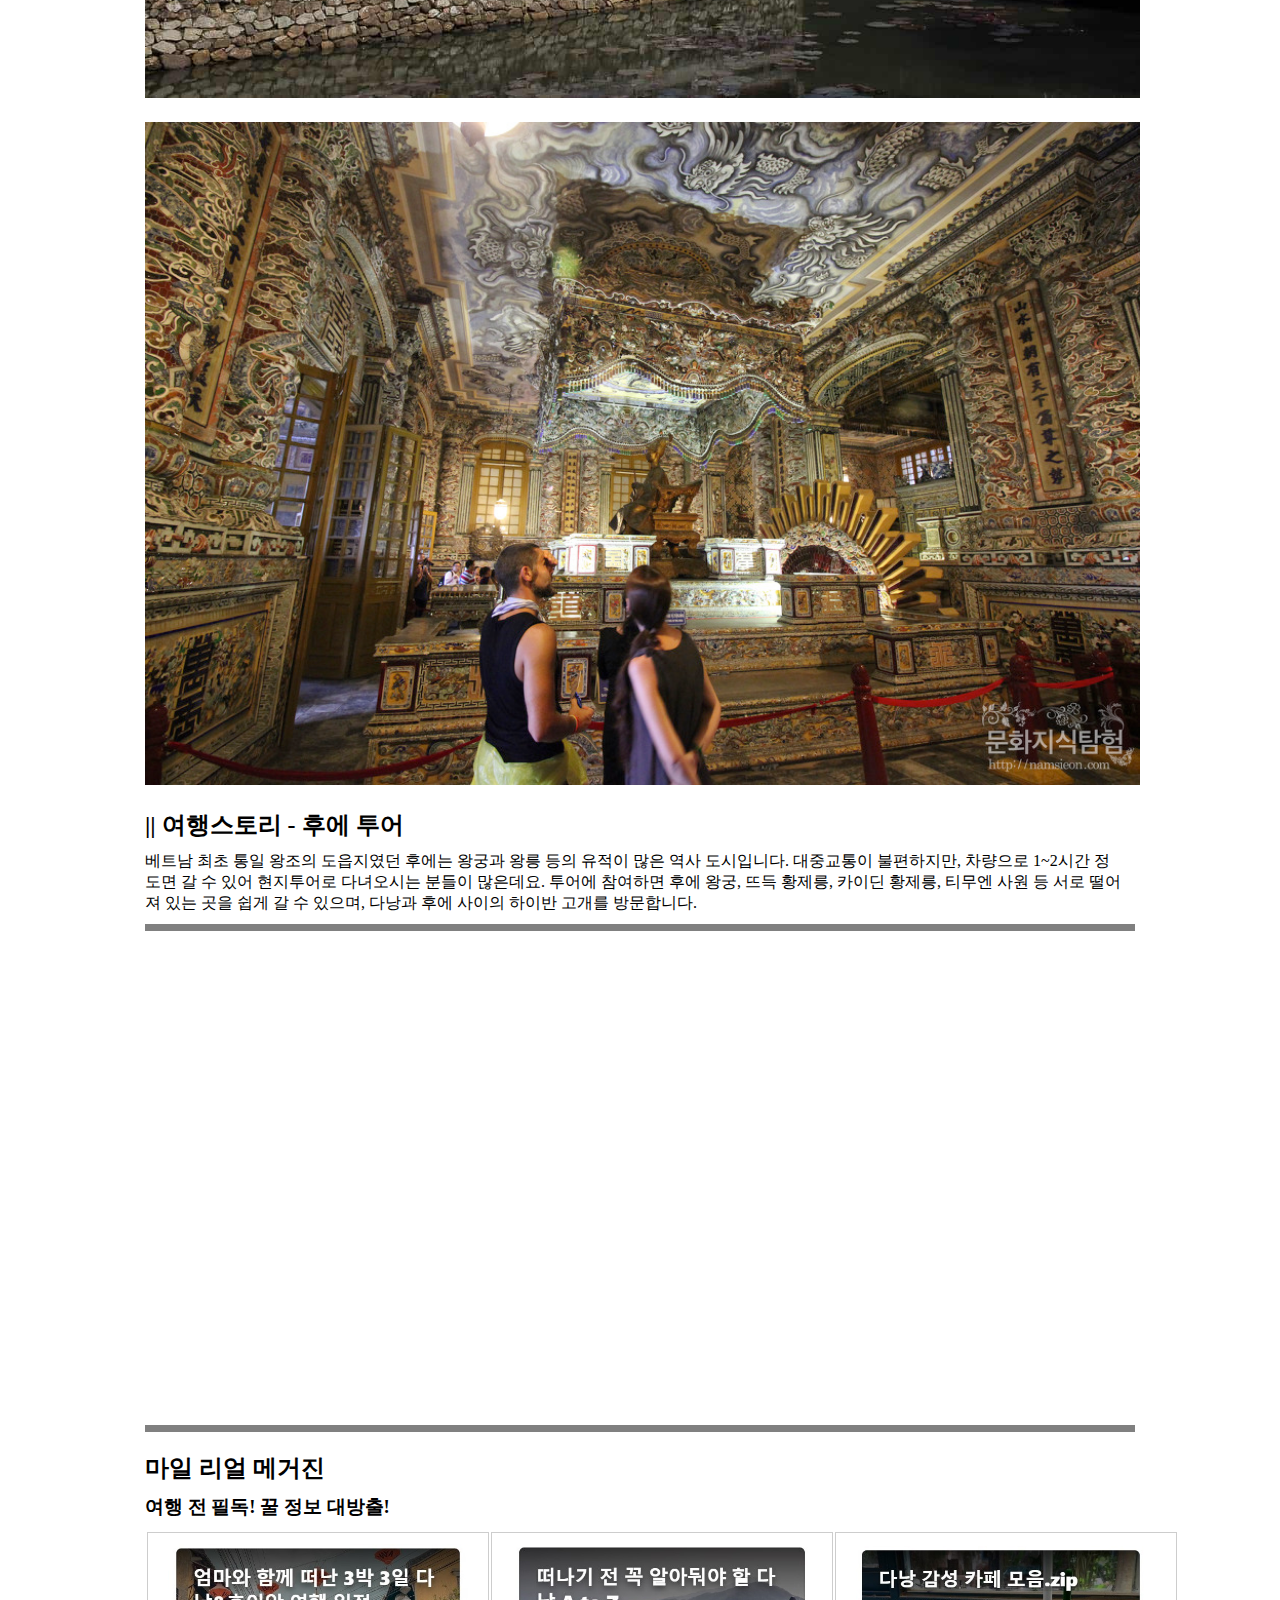
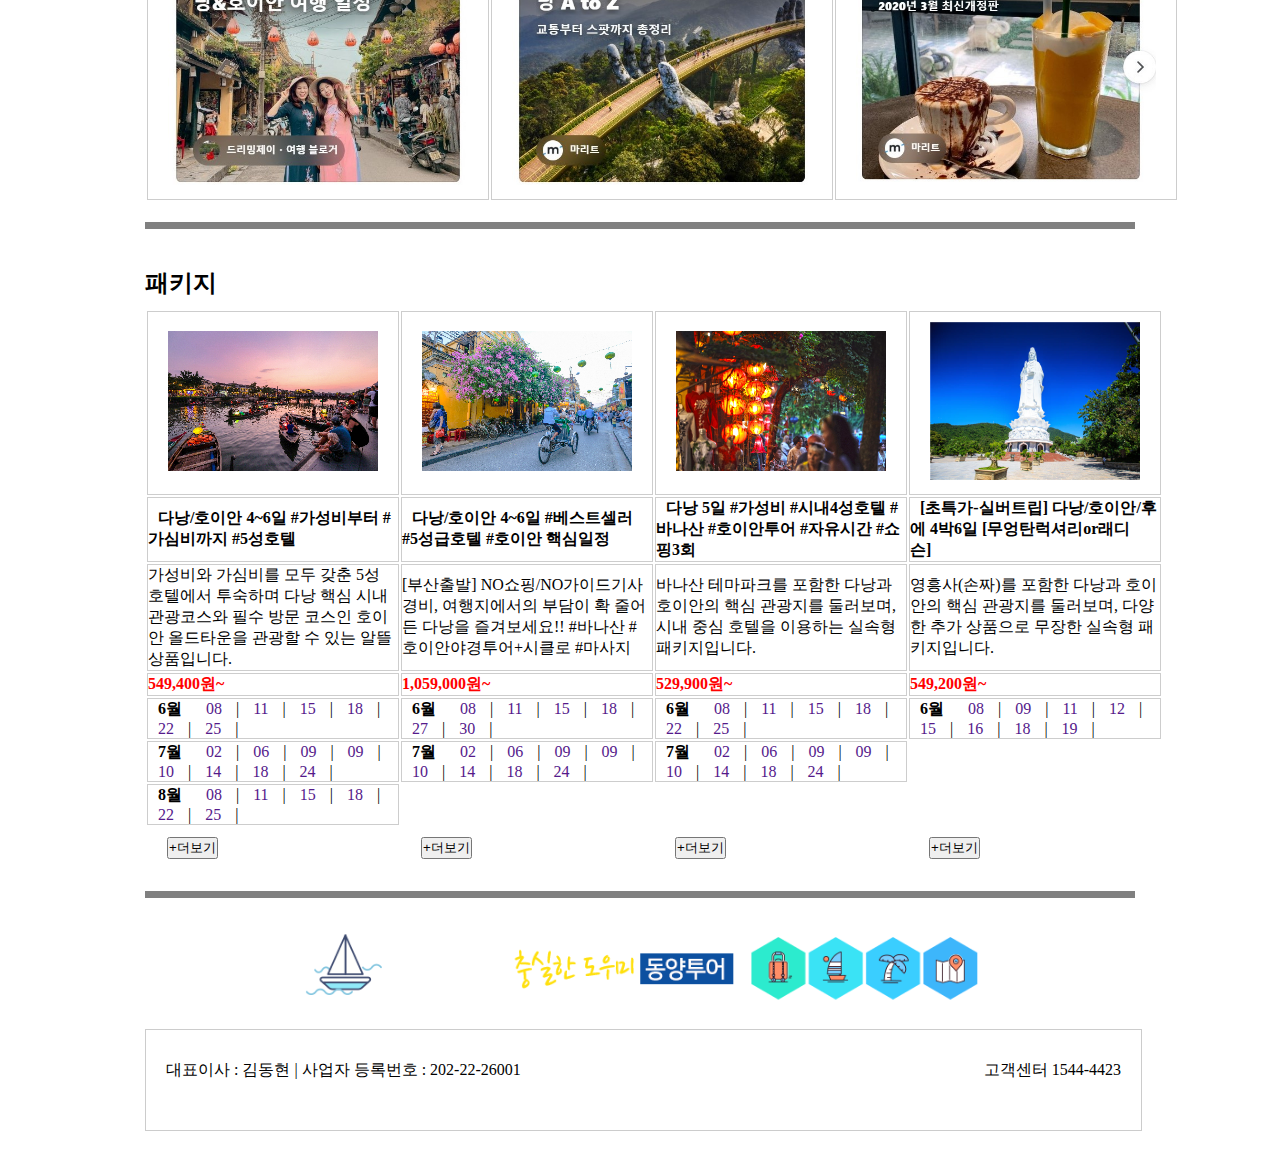
<file: danang.html>
<!DOCTYPE html>
<html lang="ko">
<head>
    <meta charset="UTF-8">
    <title>다낭</title>
    <link rel="stylesheet" href="style_01.css">
    <style>
     
    </style>
</head>
<body id="page">
    <header>
        <div id="top">
            로그인  |  회원가입 |  예약확인/결제  |  고객센터
        </div>
    </header>
    <div id="content1" class="sticky">
        <div id="logoimg">
            <a href="./index.html"><img src="./main/dongyanglogo.png" width="181"></a>
        </div>
        <div id="logo">
            <ul>
                <li class="dropdown">해외여행
                    <ul class="dropdownContents">
                        <li><a href="./saipan.html">사이판</a></li>
                        <li><a href="./guam.html">괌</a></li>
                        <li><a href="./danang.html">다낭</a></li>
                        <li><a href="./phili.html">필리핀</a></li>
                    </ul>
                </li>
                <li class="dropdown"><a href="http://www.jejusbtour.com/?utm_campaign=%EC%A0%9C%EC%A3%BC%EC%88%A8%EB%B9%84%ED%88%AC%EC%96%B4_sa_%EC%A0%84%ED%99%98&utm_medium=sa&utm_source=google&utm_term=%EA%B4%80%EA%B4%91%20%EB%AA%85%EC%86%8C&gclid=Cj0KCQjwzLCVBhD3ARIsAPKYTcSe9Pr4xs4ZdQcWscO7m7OwFEACgAQNyarJT7VHCeWsRjXTTKx0ZjIaAj1OEALw_wcB">제주/국내여행</a></li>
                <li class="dropdown"><a href="https://www.agoda.com/ko-kr/search?device=c&network=g&adid=577974171046&rand=16693041401185526213&expid=&adpos=&aud=kwd-609856965035&city=16901&site_id=1891442&tag=9ff0f671-90e5-9c1e-e10d-f2e875dbbe3d&gclid=Cj0KCQjwzLCVBhD3ARIsAPKYTcR0xhbPcrmR_WOnw3PXR5Sx4OFe8OEkCi9LRqvL5dp95T-N3-Uv7roaAh3MEALw_wcB">호텔/펜션</a></li>
                <li class="dropdown"><a href="./honeymoon.html">허니문</a></li>
            </ul>
        </div>
    </div>
    <nav style="text-align:left">
        <img src="./main/dong_img.png" width="995">
        <img src="./danang/dng01.jpg" width="995">
        <img src="./danang/hill.jpg" width="995">
        <h2 style="text-align:left">|| 여행스토리 - 바나힐 투어</h2>
        <p>풍부한 문화유산과 아름다운 해안으로 유명한 연안 도시 다낭은 늘 인기 있는 관광지였지만 최근 몇 년간 더욱 많은 사람들에게 인기를 얻고 있습니다. 
            케이블카에 타서 추아산을 한눈에 담아보세요. 높은 폭포에서 안개 덮인 정상, 열대식물이 빽빽한 숲을 감상할 수 있습니다. 
            바나힐은 매년 150만명의 관광객이 오가는 명소입니다. 세계에서 가장 긴 케이블카 시스템으로 꼽히는 바나힐 케이블카는 그야말로 장관입니다. 
            케이블카에 올라 추아산을 한눈에 담아보세요.</p>
            <img src="./danang/dng07.webp" width="995">
            <img src="./danang/dng02.jpg" width="995">
            <h2 style="text-align:left">|| 여행스토리 - 호이안 투어</h2>
            <p>다낭에 이웃한 호이안은 과거 중국, 일본, 유럽의 무역선이 드나들던 항구도시로 동서양의 문물이 교류하며 중국, 일본, 서양의 양식이 혼재된 예쁜 건물이 많이 남아 있는 곳입니다. 구시가지는 유네스코가 선정한 세계문화유산이며, 야시장이 유명해 오후에 방문하는 경우가 많습니다. 
                셔틀버스나 택시로 갈 수 있지만, 현지투어를 이용하면 더 편하게 다녀올 수 있습니다.
                </p>
            <img src="./danang/dng03.jpg" width="995">
            <img src="./danang/five.jpg" width="995">
            <h2 style="text-align:left">|| 여행스토리 - 오행산 투어</h2>
            <p>오행산은 물, 불, 금, 흙, 나무를 상징하는 다섯 개의 봉우리가 있어 오행산으로 불리는데요. 다낭의 명산으로 산 위에 올라 다낭의 전경을 내려다보고, 동굴과 사원과 14~15세기 왕국의 유적 등을 둘러볼 수 있습니다. 
                반나절 일정으로 많이 가며, 투어를 이용할 경우 오전은 오행산, 오후는 호이안을 방문합니다.
            </p>
            <img src="./danang/hue01.jpg" width="995">
            <img src="./danang/hue02.jpg" width="995">
            <h2 style="text-align:left">|| 여행스토리 - 후에 투어</h2>
            <p>베트남 최초 통일 왕조의 도읍지였던 후에는 왕궁과 왕릉 등의 유적이 많은 역사 도시입니다. 대중교통이 불편하지만, 차량으로 1~2시간 정도면 갈 수 있어 현지투어로 다녀오시는 분들이 많은데요. 투어에 참여하면 후에 왕궁, 
                뜨득 황제릉, 카이딘 황제릉, 티무엔 사원 등 서로 떨어져 있는 곳을 쉽게 갈 수 있으며, 다낭과 후에 사이의 하이반 고개를 방문합니다.
            </p>
    </nav>
    <hr size="7" noshade>
    <section>
        <iframe src="https://www.google.com/maps/embed?pb=!1m18!1m12!1m3!1d61349.624064702475!2d108.1349469288839!3d16.047239303787368!2m3!1f0!2f0!3f0!3m2!1i1024!2i768!4f13.1!3m3!1m2!1s0x314219c792252a13%3A0xfc14e3a044436487!2z67Kg7Yq464KoIOuLpOuCrSDtlZjsnbTsqYzsmrAg6rWwIOuLpOuCrQ!5e0!3m2!1sko!2skr!4v1655524959377!5m2!1sko!2skr" width="995" height="450" style="border:0;" allowfullscreen="" loading="lazy" referrerpolicy="no-referrer-when-downgrade"></iframe>
    </section>
    <br>
    <hr size="7" noshade>
    <section class="shining03">
        <h2>마일 리얼 메거진</h2>
        <h3>여행 전 필독! 꿀 정보 대방출!</h3>
        <table class="img">
            <tr>
                <td class="scale"><a href="https://www.myrealtrip.com/contents/25?contents_id=25"><img src="./danang/rv01.jpg" width="300"></a></td>
                <td class="scale"><a href="https://www.myrealtrip.com/contents/21?contents_id=21"><img src="./danang/rv02.jpg" width="300"></a></td>
                <td class="scale"><a href="https://www.myrealtrip.com/contents/15?contents_id=15"><img src="./danang/rv03.jpg" width="300"></a></td>
            </tr>
        </table>
    </section>
    <br>
    <hr size="7" noshade>
    <section>
        <br>
        <h2>패키지</h2>
        <table>
            <tr>
                <td><a href=""><img src="./danang/pk01.jpg" width="210"></a></td>
                <td><a href=""><img src="./danang/pk02.jpg" width="210"></a></td>
                <td><a href=""><img src="./danang/pk03.jpg" width="210"></a></td>
                <td><a href=""><img src="./danang/pk04.webp" width="210"></a></td>
            </tr>
            <tr>
                <td><strong>다낭/호이안 4~6일 #가성비부터 #가심비까지 #5성호텔 </strong> </a></td>
                <td><strong>다낭/호이안 4~6일 #베스트셀러 #5성급호텔 #호이안 핵심일정</strong></a></td>
                <td><strong>다낭 5일 #가성비 #시내4성호텔 #바나산 #호이안투어 #자유시간 #쇼핑3회</strong> </a></td>
                <td><strong>[초특가-실버트립] 다낭/호이안/후에 4박6일 [무엉탄럭셔리or래디슨]</strong> </a></td>
            </tr>
            <tr>
                <td>가성비와 가심비를 모두 갖춘 5성 호텔에서 투숙하며 다낭 핵심 시내 관광코스와 필수 방문 코스인 호이안 올드타운을 관광할 수 있는 알뜰 상품입니다.</td>
                <td>[부산출발] NO쇼핑/NO가이드기사경비, 여행지에서의 부담이 확 줄어든 다낭을 즐겨보세요!! #바나산 #호이안야경투어+시클로 #마사지</td>
                <td>바나산 테마파크를 포함한 다낭과 호이안의 핵심 관광지를 둘러보며, 시내 중심 호텔을 이용하는 실속형 패키지입니다.</td>
                <td>영흥사(손짜)를 포함한 다낭과 호이안의 핵심 관광지를 둘러보며, 다양한 추가 상품으로 무장한 실속형 패키지입니다.</td>
            </tr>
            <tr style="color:red; font-weight:bold;">
                <td>549,400원~</td>
                <td>1,059,000원~</td>
                <td>529,900원~</td>
                <td>549,200원~</td>
            </tr>
            <tr>
                <td><strong>6월</strong> 
                    <a href="">08</a>
                    |
                    <a href="">11</a>
                    |
                    <a href="">15</a>
                    |
                    <a href="">18</a>
                    |
                    <a href="">22</a>
                    |
                    <a href="">25</a>
                    |
                </td>
                <td><strong>6월</strong> 
                    <a href="">08</a>
                    |
                    <a href="">11</a>
                    |
                    <a href="">15</a>
                    |
                    <a href="">18</a>
                    |
                    <a href="">27</a>
                    |
                    <a href="">30</a>
                    |
                </td>
                <td><strong>6월</strong> 
                    <a href="">08</a>
                    |
                    <a href="">11</a>
                    |
                    <a href="">15</a>
                    |
                    <a href="">18</a>
                    |
                    <a href="">22</a>
                    |
                    <a href="">25</a>
                    |
                </td>
                <td><strong>6월</strong> 
                    <a href="">08</a>
                    |
                    <a href="">09</a>
                    |
                    <a href="">11</a>
                    |
                    <a href="">12</a>
                    |
                    <a href="">15</a>
                    |
                    <a href="">16</a>
                    |
                    <a href="">18</a>
                    |
                    <a href="">19</a>
                    |
                </td>
            </tr>
            <tr>
                <td><strong>7월</strong>
                <a href="">02</a>
                |
                <a href="">06</a>
                |
                <a href="">09</a>
                |
                <a href="">09</a>
                |
                <a href="">10</a>
                |
                <a href="">14</a>
                |
                <a href="">18</a>
                |
                <a href="">24</a>
                |
                </td>
                <td><strong>7월</strong>
                    <a href="">02</a>
                    |
                    <a href="">06</a>
                    |
                    <a href="">09</a>
                    |
                    <a href="">09</a>
                    |
                    <a href="">10</a>
                    |
                    <a href="">14</a>
                    |
                    <a href="">18</a>
                    |
                    <a href="">24</a>
                    |
                </td>
                <td><strong>7월</strong>
                    <a href="">02</a>
                    |
                    <a href="">06</a>
                    |
                    <a href="">09</a>
                    |
                    <a href="">09</a>
                    |
                    <a href="">10</a>
                    |
                    <a href="">14</a>
                    |
                    <a href="">18</a>
                    |
                    <a href="">24</a>
                    |
                </td>
            </tr>
            <tr>
                <td><strong>8월</strong> 
                    <a href="">08</a>
                    |
                    <a href="">11</a>
                    |
                    <a href="">15</a>
                    |
                    <a href="">18</a>
                    |
                    <a href="">22</a>
                    |
                    <a href="">25</a>
                    |
                </td>
            </tr>
            <tr>
                <td style="border:none;"><a href=""><button>+더보기</button></a></td>
                <td style="border:none;"><a href=""><button>+더보기</button></a></td>
                <td style="border:none;"><a href=""><button>+더보기</button></a></td>
                <td style="border:none;"><a href=""><button>+더보기</button></a></td>
            </tr>
        </table>
    </section>
    <br>
    <hr size="7" noshade>
    <nav>
        <img src="./main/dong_img.png" width="995">
    </nav>

    <div class='clear'></div> <!-- float 속성 해제 -->
    <footer>
        <div id='address'>
            대표이사 : 김동현 | 사업자 등록번호 : 202-22-26001
        </div>
        <div id='customer'>
            고객센터 1544-4423
        </div>
    </footer>
</body>
</html>
</file>
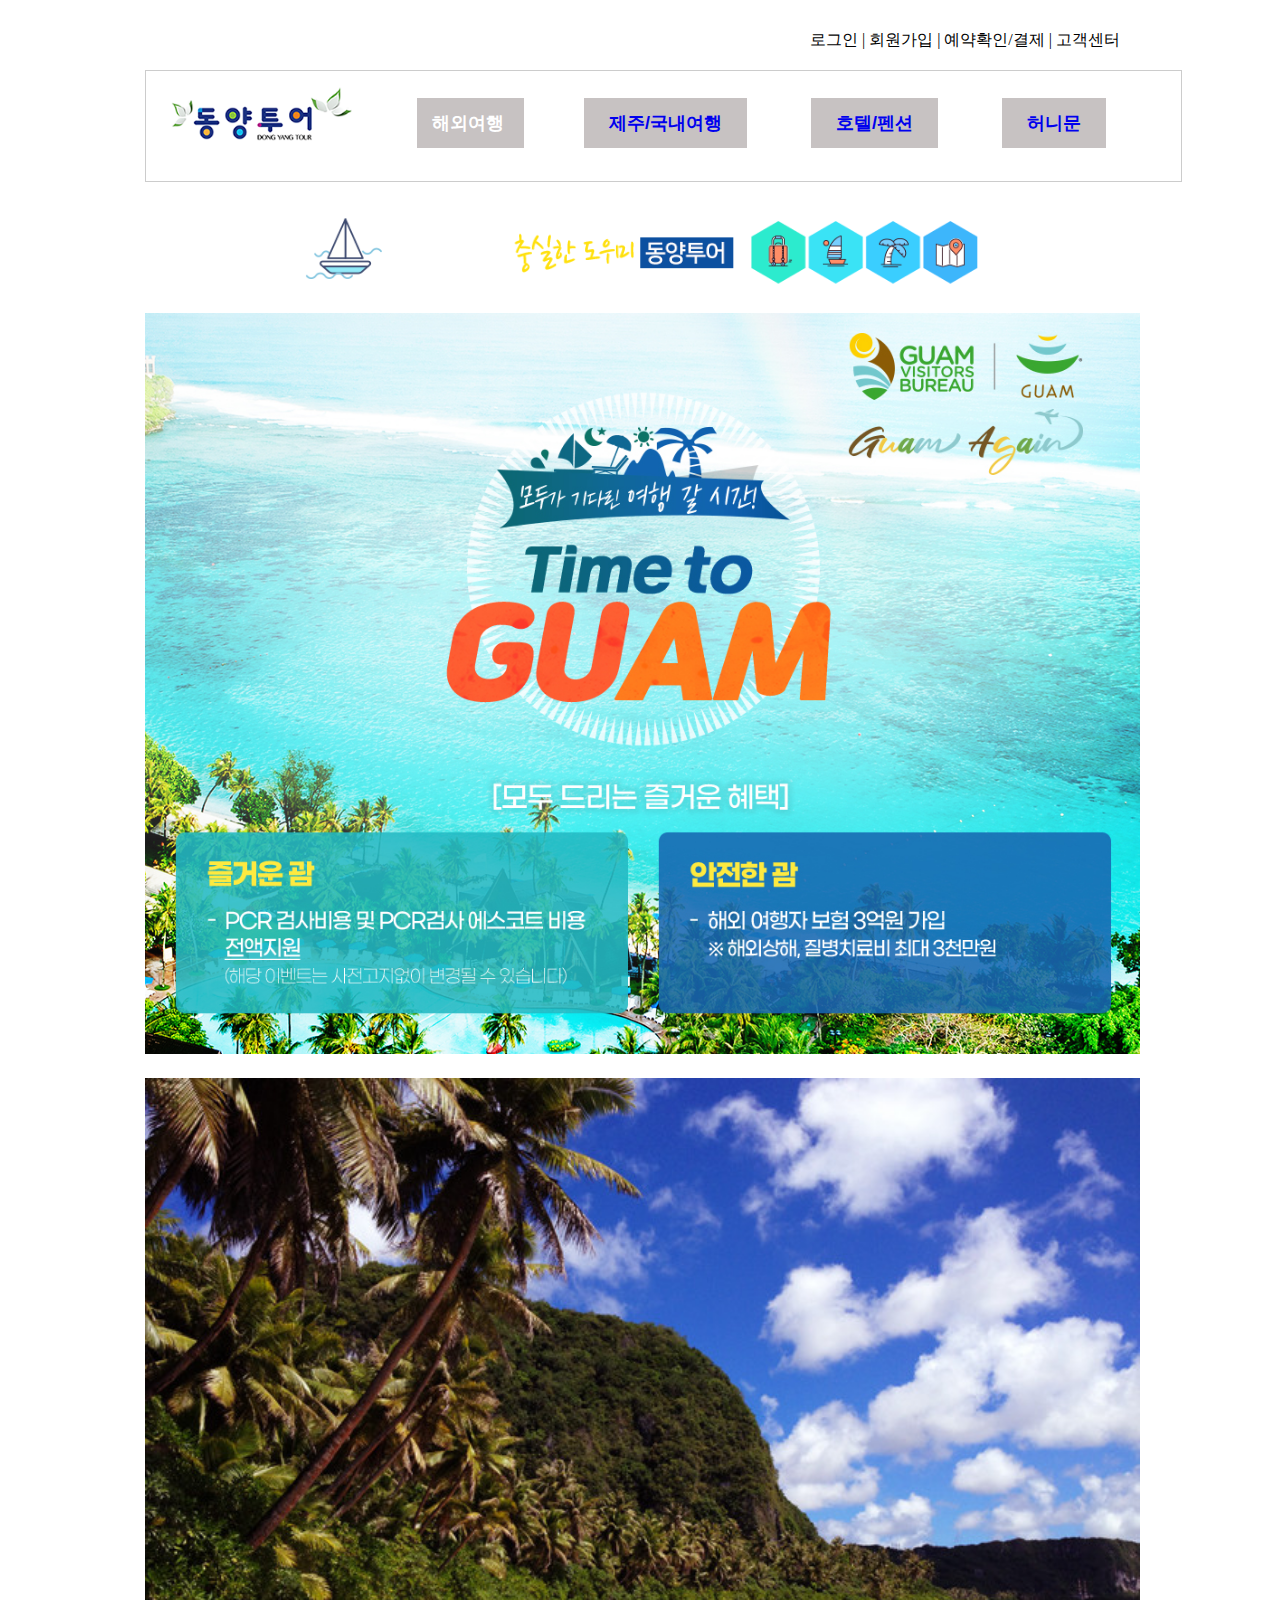
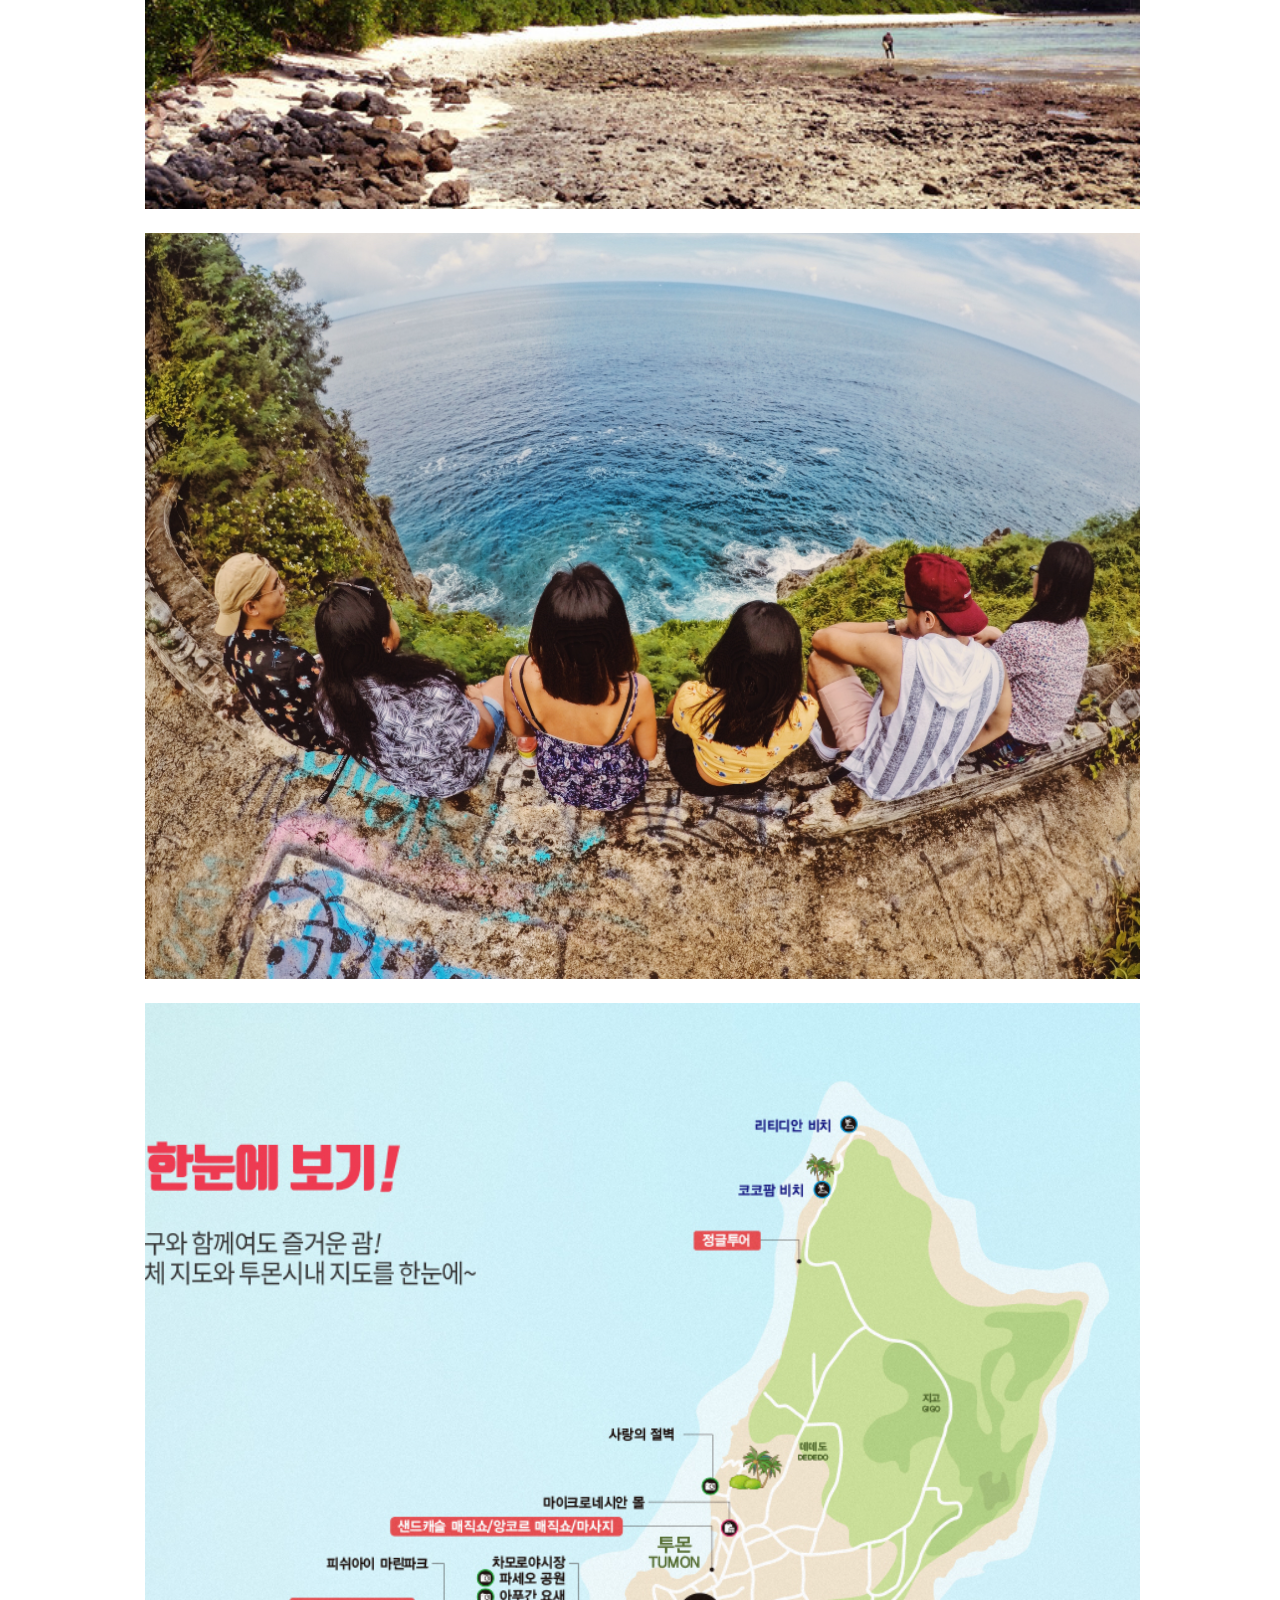
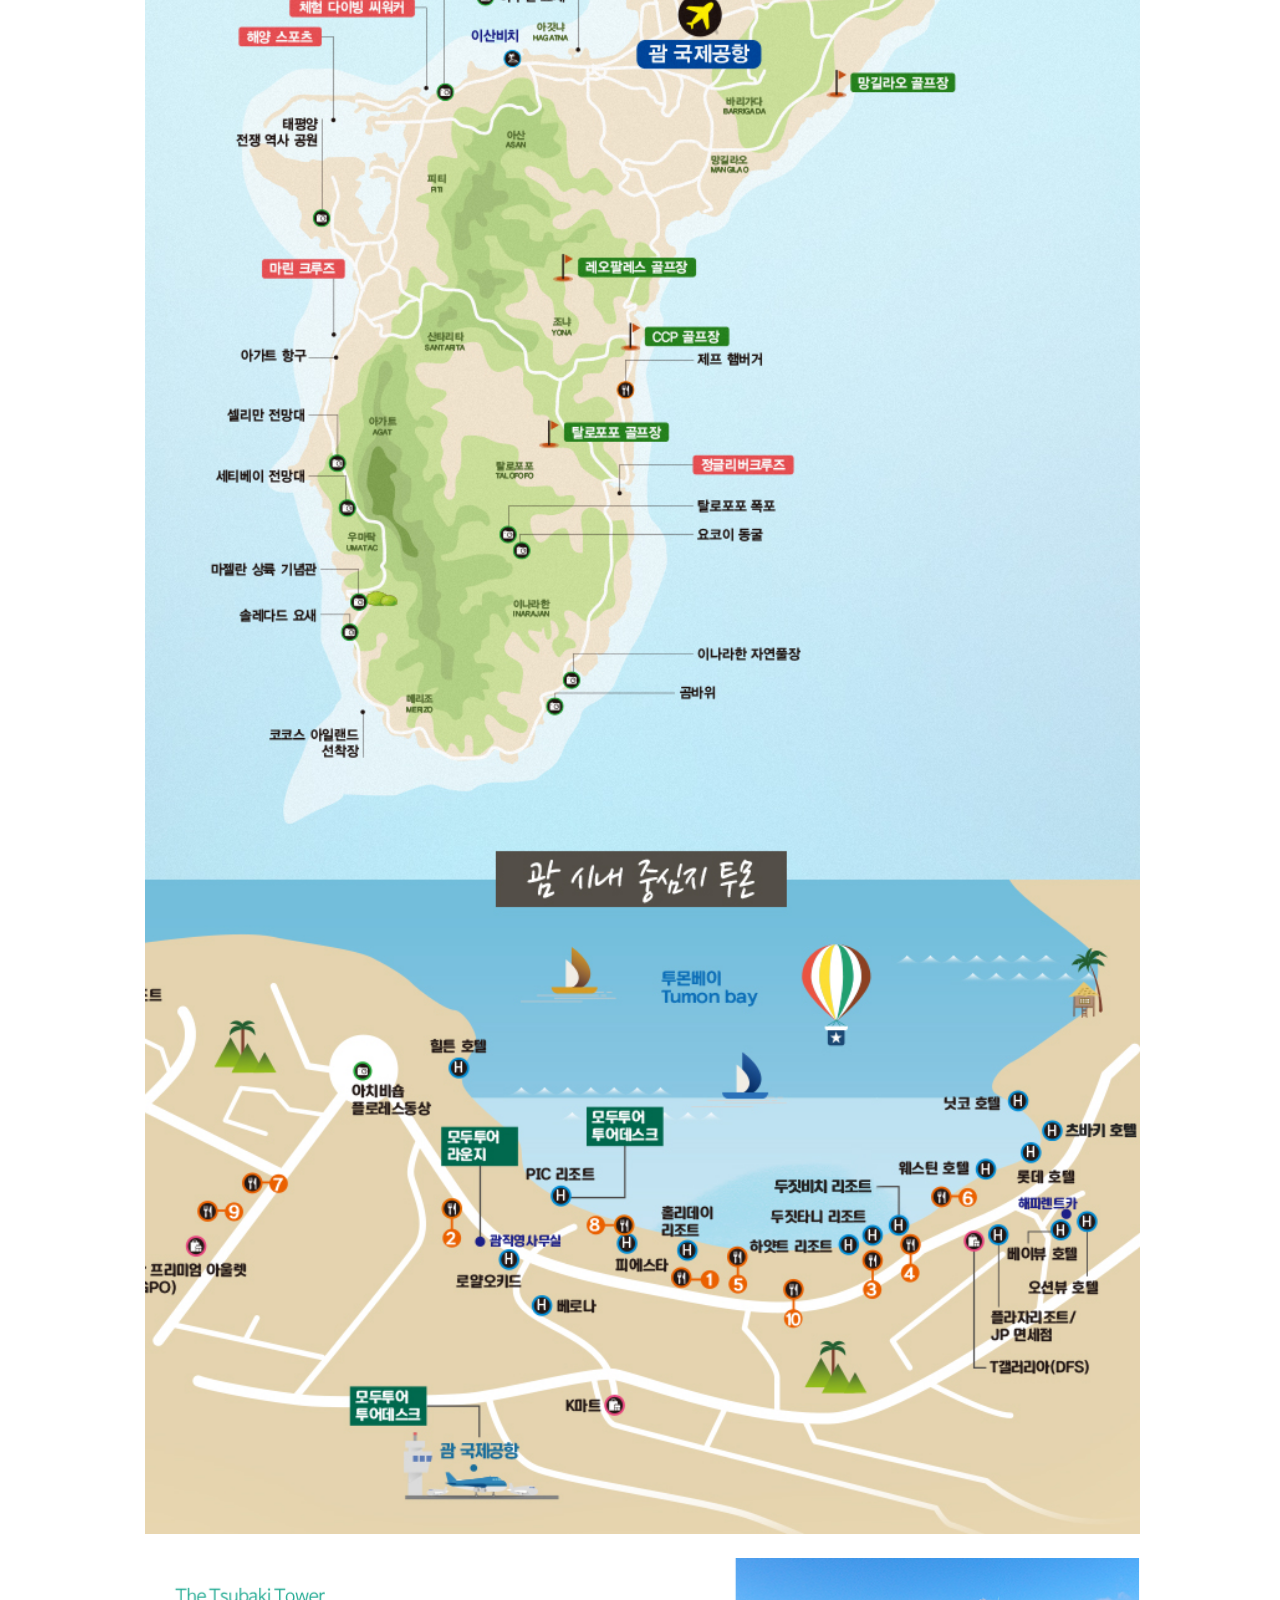
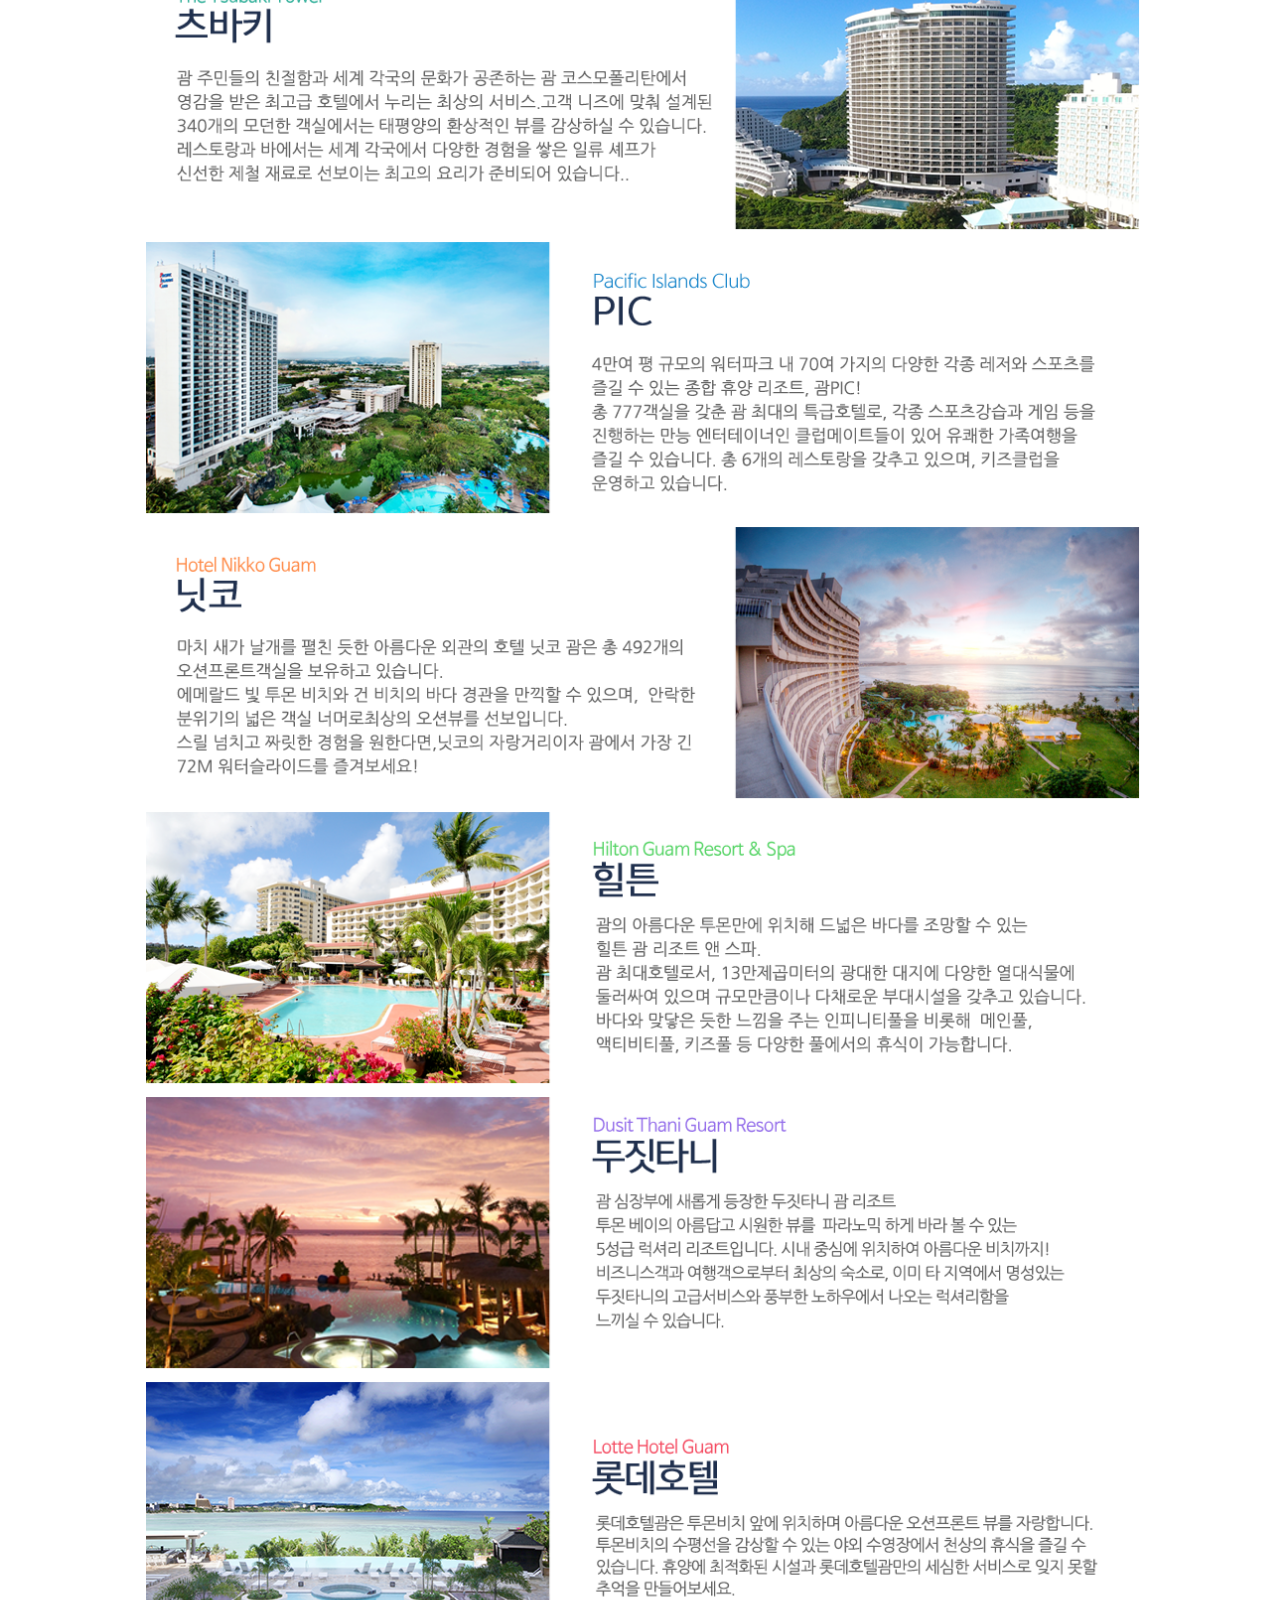
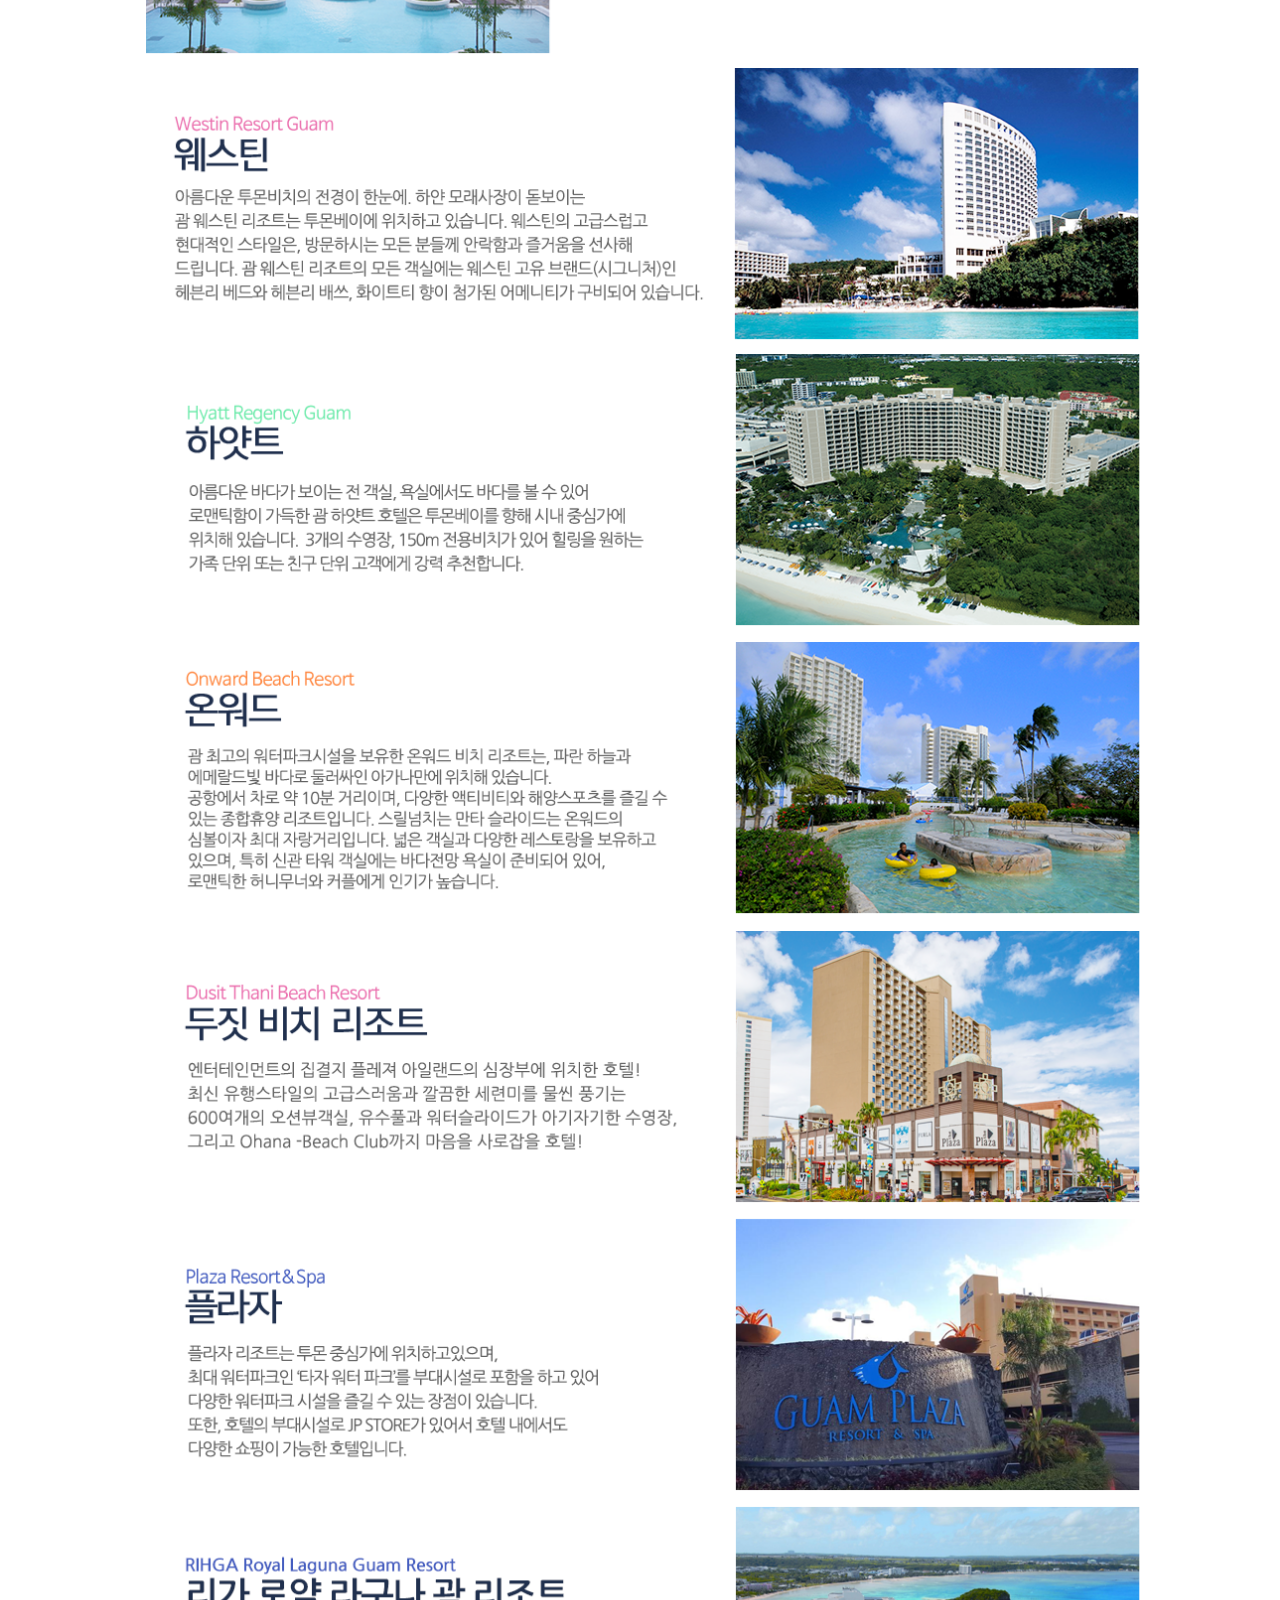
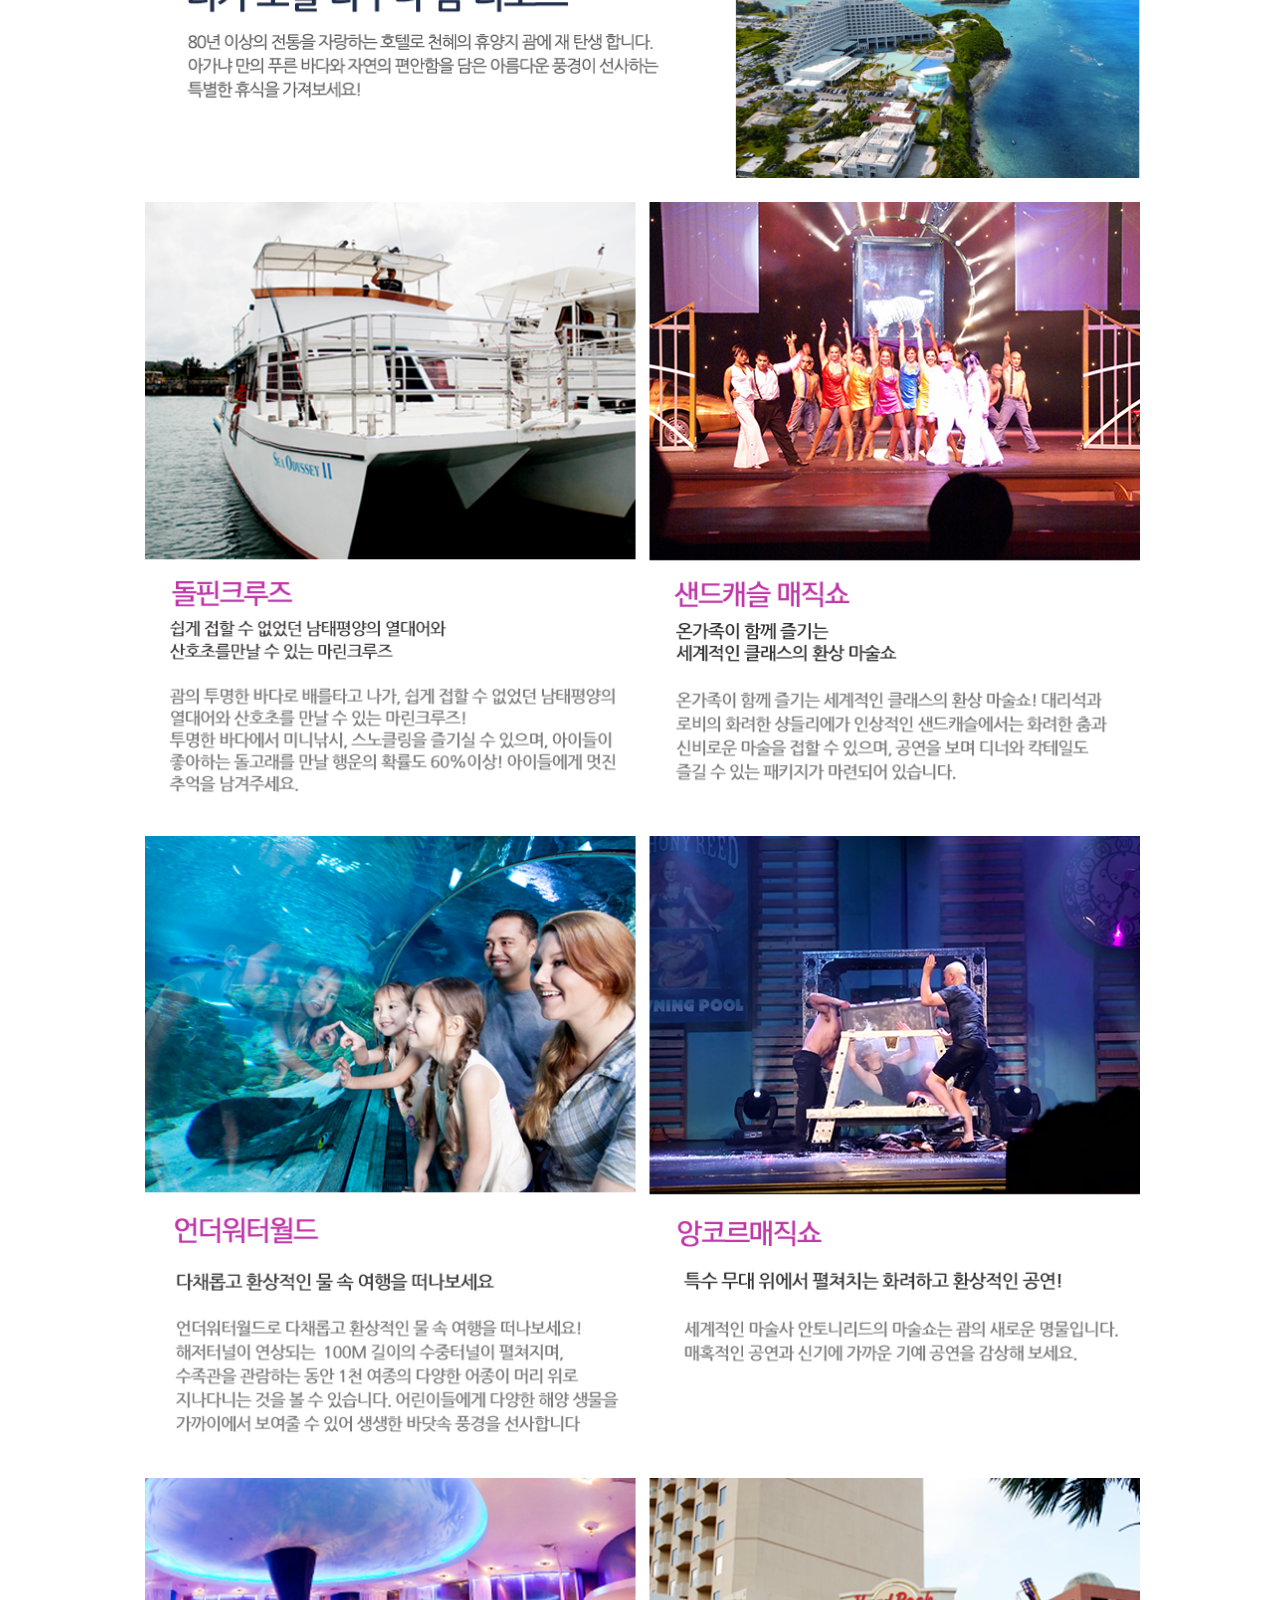
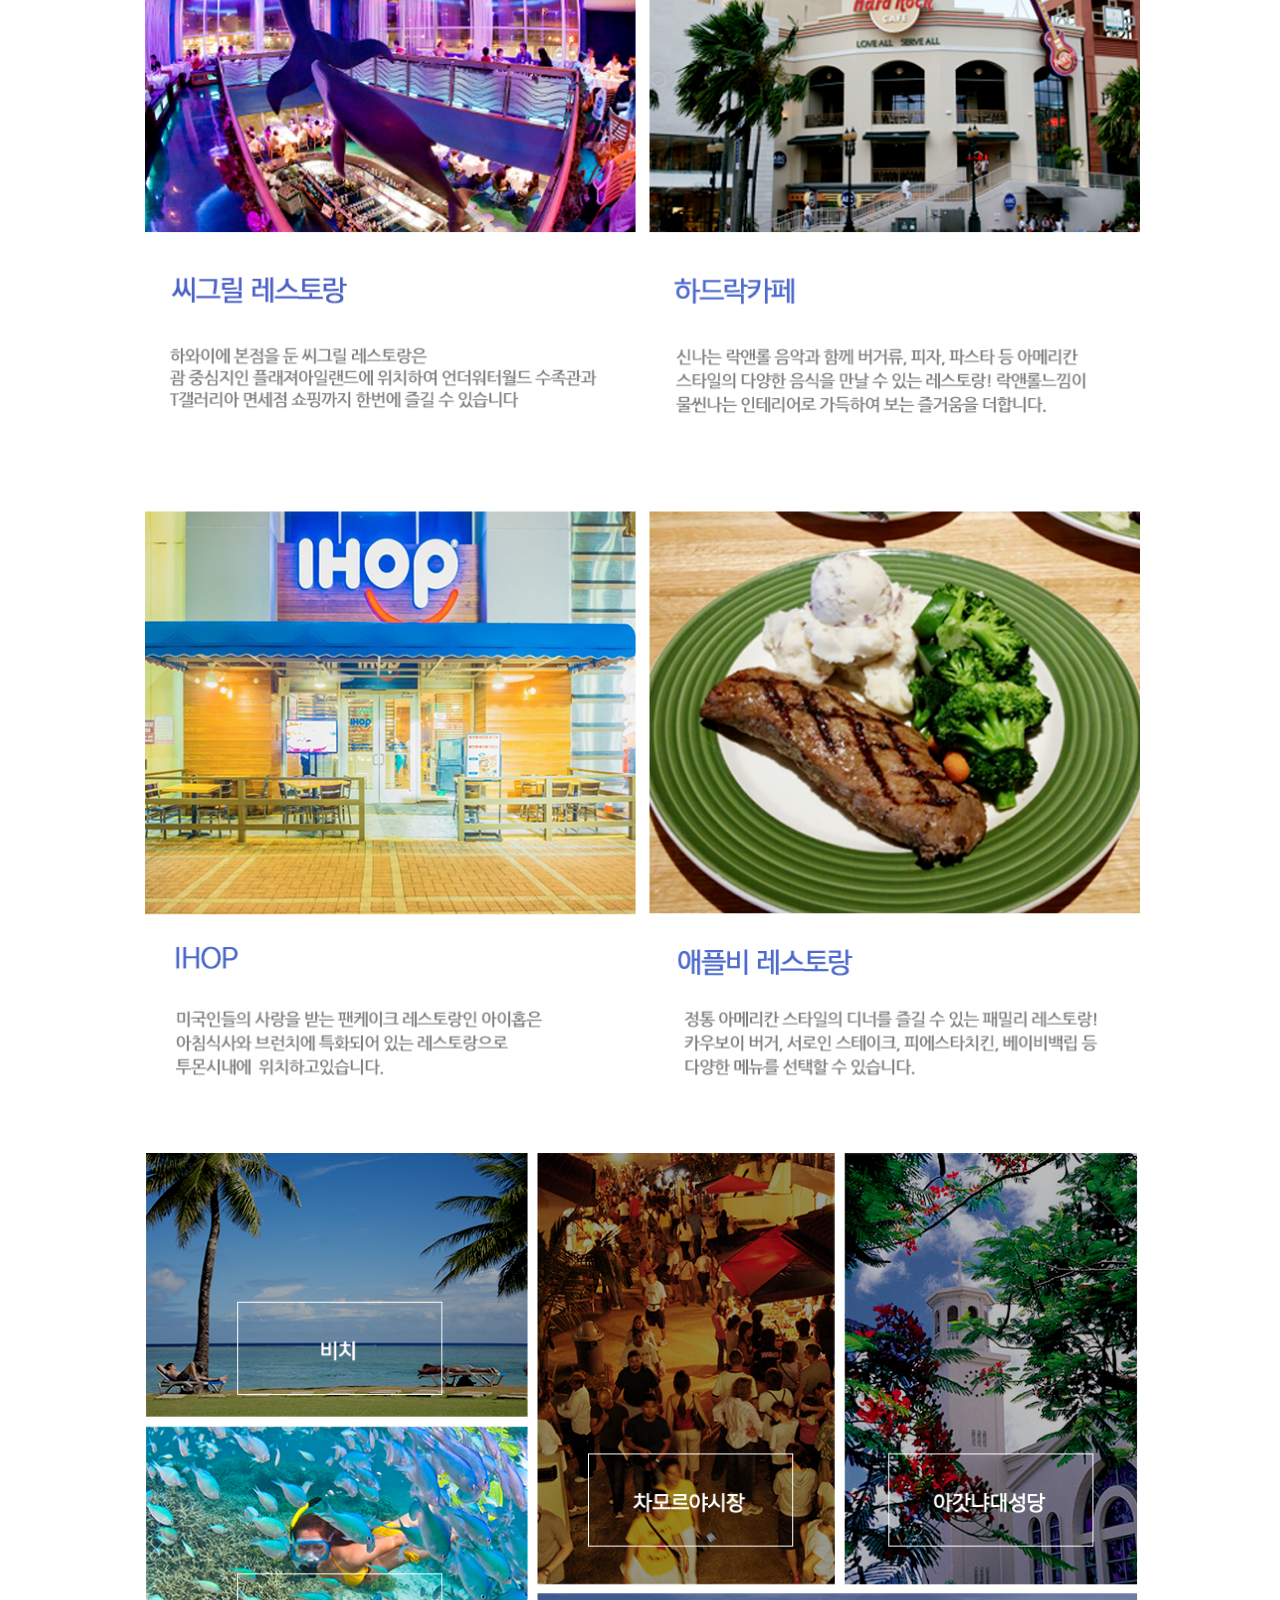
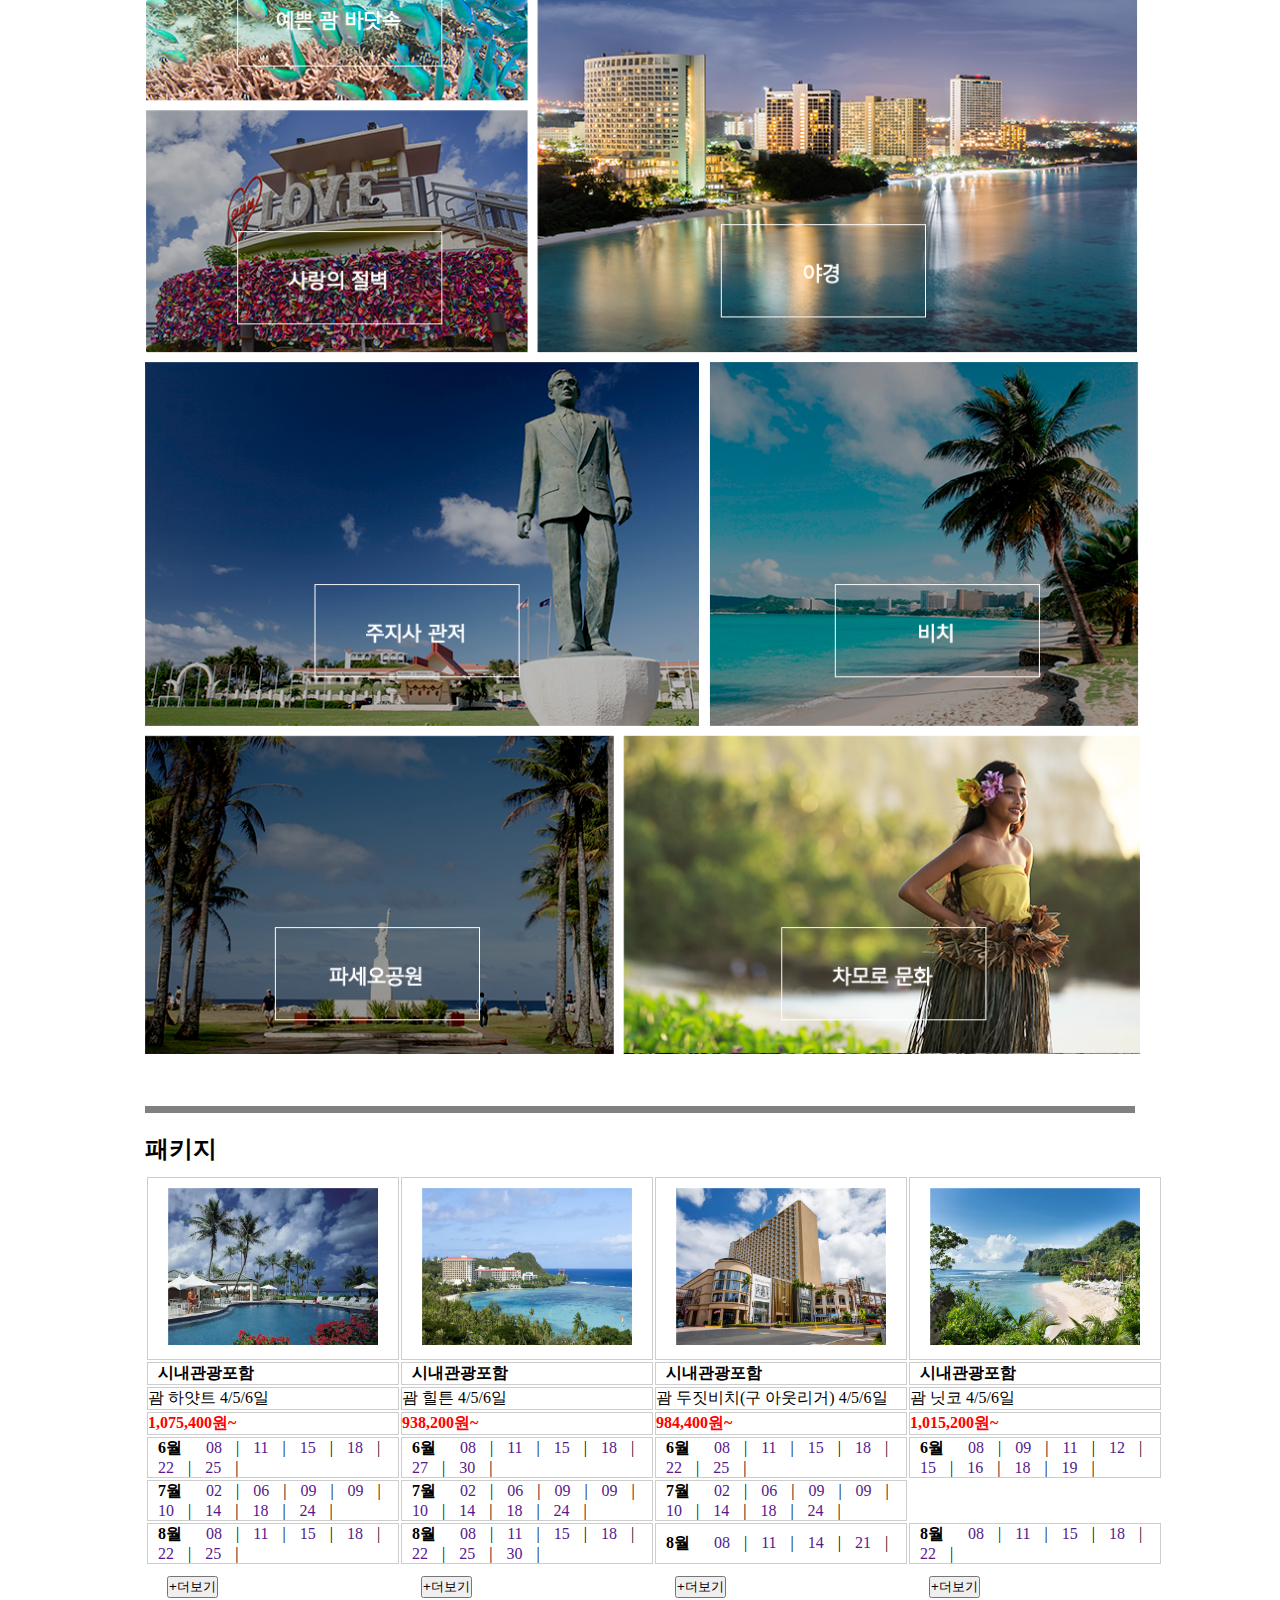
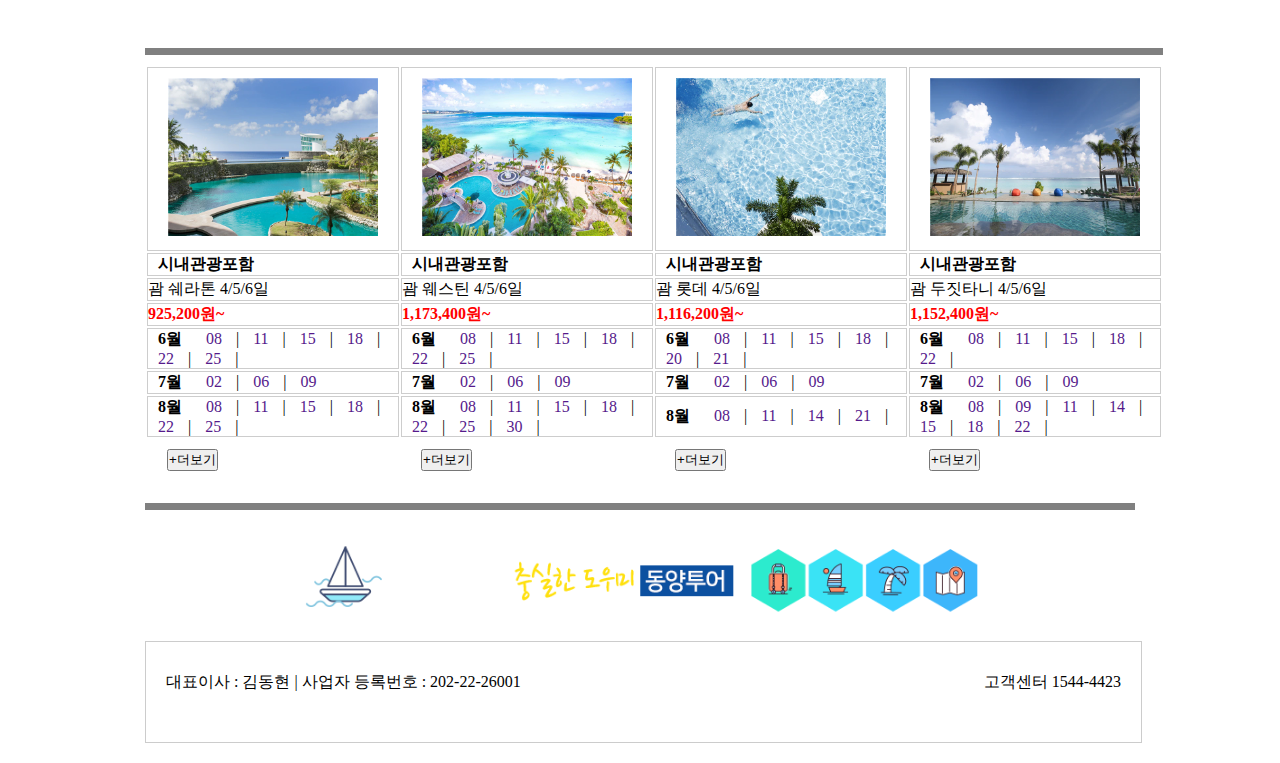
<file: guam.html>
<!DOCTYPE html>
<html lang="ko">
<head>
    <meta charset="UTF-8">
    <title>괌</title>
    <link rel="stylesheet" href="style_01.css">
    <style>

    </style>
</head>
<body id="page">
    <header>
        <div id="top">
            로그인  |  회원가입 |  예약확인/결제  |  고객센터
        </div>
    </header>
    <div id="content1" class="sticky">
        <div id="logoimg">
            <a href="./index.html"><img src="./main/dongyanglogo.png" width="181"></a>
        </div>
        <div id="logo">
            <ul>
                <li class="dropdown">해외여행
                    <ul class="dropdownContents">
                        <li><a href="./saipan.html">사이판</a></li>
                        <li><a href="./guam.html">괌</a></li>
                        <li><a href="./danang.html">다낭</a></li>
                        <li><a href="./phili.html">필리핀</a></li>
                    </ul>
                </li>
                <li class="dropdown"><a href="http://www.jejusbtour.com/?utm_campaign=%EC%A0%9C%EC%A3%BC%EC%88%A8%EB%B9%84%ED%88%AC%EC%96%B4_sa_%EC%A0%84%ED%99%98&utm_medium=sa&utm_source=google&utm_term=%EA%B4%80%EA%B4%91%20%EB%AA%85%EC%86%8C&gclid=Cj0KCQjwzLCVBhD3ARIsAPKYTcSe9Pr4xs4ZdQcWscO7m7OwFEACgAQNyarJT7VHCeWsRjXTTKx0ZjIaAj1OEALw_wcB">제주/국내여행</a></li>
                <li class="dropdown"><a href="https://www.agoda.com/ko-kr/search?device=c&network=g&adid=577974171046&rand=16693041401185526213&expid=&adpos=&aud=kwd-609856965035&city=16901&site_id=1891442&tag=9ff0f671-90e5-9c1e-e10d-f2e875dbbe3d&gclid=Cj0KCQjwzLCVBhD3ARIsAPKYTcR0xhbPcrmR_WOnw3PXR5Sx4OFe8OEkCi9LRqvL5dp95T-N3-Uv7roaAh3MEALw_wcB">호텔/펜션</a></li>
                <li class="dropdown"><a href="./honeymoon.html">허니문</a></li>
            </ul>
        </div>
    </div>
    <nav style="text-align:center">
        <img src="./main/dong_img.png" width="995">
        <img src="./guam/guam01.jpg" width="995">
        <img src="./guam/gm.jpg" width="995">
        <img src="./guam/gm1.jpg" width="995">
        <img src="./guam/guam03.jpg" width="995">
        <img src="./guam/guam04.png" width="995">
        <img src="./guam/guam05.png" width="995">
        <img src="./guam/guam06.png" width="995">
        <img src="./guam/guam07.png" width="995">
    </nav>
    <br>
    <hr size="7" noshade>
    <section>
        <h2>패키지</h2>
        <table>
            <tr>
                <td><a href=""><img src="./guam/a01.webp" width="210"></a></td>
                <td><a href=""><img src="./guam/a02.webp" width="210"></a></td>
                <td><a href=""><img src="./guam/a03.webp" width="210"></a></td>
                <td><a href=""><img src="./guam/a04.webp" width="210"></a></td>
            </tr>
            <tr>
                <td><strong>시내관광포함 </strong> </a></td>
                <td><strong>시내관광포함 </strong></a></td>
                <td><strong>시내관광포함 </strong> </a></td>
                <td><strong>시내관광포함 </strong> </a></td>
            </tr>
            <tr>
                <td>괌 하얏트 4/5/6일</td>
                <td>괌 힐튼 4/5/6일</td>
                <td>괌 두짓비치(구 아웃리거) 4/5/6일</td>
                <td>괌 닛코 4/5/6일</td>
            </tr>
            <tr style="color:red; font-weight:bold;">
                <td>1,075,400원~</td>
                <td>938,200원~</td>
                <td>984,400원~</td>
                <td>1,015,200원~</td>
            </tr>
            <tr>
                <td><strong>6월</strong> 
                    <a href="">08</a>
                    |
                    <a href="">11</a>
                    |
                    <a href="">15</a>
                    |
                    <a href="">18</a>
                    |
                    <a href="">22</a>
                    |
                    <a href="">25</a>
                    |
                </td>
                <td><strong>6월</strong> 
                    <a href="">08</a>
                    |
                    <a href="">11</a>
                    |
                    <a href="">15</a>
                    |
                    <a href="">18</a>
                    |
                    <a href="">27</a>
                    |
                    <a href="">30</a>
                    |
                </td>
                <td><strong>6월</strong> 
                    <a href="">08</a>
                    |
                    <a href="">11</a>
                    |
                    <a href="">15</a>
                    |
                    <a href="">18</a>
                    |
                    <a href="">22</a>
                    |
                    <a href="">25</a>
                    |
                </td>
                <td><strong>6월</strong> 
                    <a href="">08</a>
                    |
                    <a href="">09</a>
                    |
                    <a href="">11</a>
                    |
                    <a href="">12</a>
                    |
                    <a href="">15</a>
                    |
                    <a href="">16</a>
                    |
                    <a href="">18</a>
                    |
                    <a href="">19</a>
                    |
                </td>
            </tr>
            <tr>
                <td><strong>7월</strong>
                <a href="">02</a>
                |
                <a href="">06</a>
                |
                <a href="">09</a>
                |
                <a href="">09</a>
                |
                <a href="">10</a>
                |
                <a href="">14</a>
                |
                <a href="">18</a>
                |
                <a href="">24</a>
                |
                </td>
                <td><strong>7월</strong>
                    <a href="">02</a>
                    |
                    <a href="">06</a>
                    |
                    <a href="">09</a>
                    |
                    <a href="">09</a>
                    |
                    <a href="">10</a>
                    |
                    <a href="">14</a>
                    |
                    <a href="">18</a>
                    |
                    <a href="">24</a>
                    |
                </td>
                <td><strong>7월</strong>
                    <a href="">02</a>
                    |
                    <a href="">06</a>
                    |
                    <a href="">09</a>
                    |
                    <a href="">09</a>
                    |
                    <a href="">10</a>
                    |
                    <a href="">14</a>
                    |
                    <a href="">18</a>
                    |
                    <a href="">24</a>
                    |
                </td>
            </tr>
            <tr>
                <td><strong>8월</strong> 
                    <a href="">08</a>
                    |
                    <a href="">11</a>
                    |
                    <a href="">15</a>
                    |
                    <a href="">18</a>
                    |
                    <a href="">22</a>
                    |
                    <a href="">25</a>
                    |
                </td>
                <td><strong>8월</strong> 
                    <a href="">08</a>
                    |
                    <a href="">11</a>
                    |
                    <a href="">15</a>
                    |
                    <a href="">18</a>
                    |
                    <a href="">22</a>
                    |
                    <a href="">25</a>
                    |
                    <a href="">30</a>
                    |
                </td>
                <td><strong>8월</strong> 
                    <a href="">08</a>
                    |
                    <a href="">11</a>
                    |
                    <a href="">14</a>
                    |
                    <a href="">21</a>
                    |
                </td>
                <td><strong>8월</strong> 
                    <a href="">08</a>
                    |
                    <a href="">11</a>
                    |
                    <a href="">15</a>
                    |
                    <a href="">18</a>
                    |
                    <a href="">22</a>
                    |
                </td>
            </tr>
            <tr>
                <td style="border:none;"><a href=""><button>+더보기</button></a></td>
                <td style="border:none;"><a href=""><button>+더보기</button></a></td>
                <td style="border:none;"><a href=""><button>+더보기</button></a></td>
                <td style="border:none;"><a href=""><button>+더보기</button></a></td>
            </tr>
        </table>
        <br>
        <hr size="7" noshade>
        <table>
            <tr>
                <td><a href=""><img src="./guam/a05.webp" width="210"></a></td>
                <td><a href=""><img src="./guam/a06.webp" width="210"></a></td>
                <td><a href=""><img src="./guam/a07.webp" width="210"></a></td>
                <td><a href=""><img src="./guam/a08.webp" width="210"></a></td>
            </tr>
            <tr>
                <td><strong>시내관광포함  </strong> </a></td>
                <td><strong>시내관광포함  </strong></a></td>
                <td><strong>시내관광포함 </strong> </a></td>
                <td><strong>시내관광포함 </strong> </a></td>
            </tr>
            <tr>
                <td>괌 쉐라톤 4/5/6일</td>
                <td>괌 웨스틴 4/5/6일</td>
                <td>괌 롯데 4/5/6일</td>
                <td>괌 두짓타니 4/5/6일</td>
            </tr>
            <tr style="color:red; font-weight:bold;">
                <td>925,200원~</td>
                <td>1,173,400원~</td>
                <td>1,116,200원~</td>
                <td>1,152,400원~</td>
            </tr>
            <tr>
                <td><strong>6월</strong> 
                    <a href="">08</a>
                    |
                    <a href="">11</a>
                    |
                    <a href="">15</a>
                    |
                    <a href="">18</a>
                    |
                    <a href="">22</a>
                    |
                    <a href="">25</a>
                    |
                </td>
                <td><strong>6월</strong> 
                    <a href="">08</a>
                    |
                    <a href="">11</a>
                    |
                    <a href="">15</a>
                    |
                    <a href="">18</a>
                    |
                    <a href="">22</a>
                    |
                    <a href="">25</a>
                    |
                </td>
                <td><strong>6월</strong> 
                    <a href="">08</a>
                    |
                    <a href="">11</a>
                    |
                    <a href="">15</a>
                    |
                    <a href="">18</a>
                    |
                    <a href="">20</a>
                    |
                    <a href="">21</a>
                    |
                </td>
                <td><strong>6월</strong> 
                    <a href="">08</a>
                    |
                    <a href="">11</a>
                    |
                    <a href="">15</a>
                    |
                    <a href="">18</a>
                    |
                    <a href="">22</a>
                    |
                </td>
            </tr>
            <tr>
                <td><strong>7월</strong>
                <a href="">02</a>
                |
                <a href="">06</a>
                |
                <a href="">09</a>
                </td>
                <td><strong>7월</strong>
                    <a href="">02</a>
                    |
                    <a href="">06</a>
                    |
                    <a href="">09</a>
                </td>
                <td><strong>7월</strong>
                    <a href="">02</a>
                    |
                    <a href="">06</a>
                    |
                    <a href="">09</a>
                </td>
                <td><strong>7월</strong>
                    <a href="">02</a>
                    |
                    <a href="">06</a>
                    |
                    <a href="">09</a>
                </td>
            </tr>
            <tr>
                <td><strong>8월</strong> 
                    <a href="">08</a>
                    |
                    <a href="">11</a>
                    |
                    <a href="">15</a>
                    |
                    <a href="">18</a>
                    |
                    <a href="">22</a>
                    |
                    <a href="">25</a>
                    |
                </td>
                <td><strong>8월</strong> 
                    <a href="">08</a>
                    |
                    <a href="">11</a>
                    |
                    <a href="">15</a>
                    |
                    <a href="">18</a>
                    |
                    <a href="">22</a>
                    |
                    <a href="">25</a>
                    |
                    <a href="">30</a>
                    |
                </td>
                <td><strong>8월</strong> 
                    <a href="">08</a>
                    |
                    <a href="">11</a>
                    |
                    <a href="">14</a>
                    |
                    <a href="">21</a>
                    |
                </td>
                <td><strong>8월</strong> 
                    <a href="">08</a>
                    |
                    <a href="">09</a>
                    |
                    <a href="">11</a>
                    |
                    <a href="">14</a>
                    |
                    <a href="">15</a>
                    |
                    <a href="">18</a>
                    |
                    <a href="">22</a>
                    |
                </td>
            </tr>
            <tr>
                <td style="border:none;"><a href=""><button>+더보기</button></a></td>
                <td style="border:none;"><a href=""><button>+더보기</button></a></td>
                <td style="border:none;"><a href=""><button>+더보기</button></a></td>
                <td style="border:none;"><a href=""><button>+더보기</button></a></td>
            </tr>
        </table>
    </section>
    <br>
    <hr size="7" noshade>
    <nav>
        <img src="./main/dong_img.png" width="995">
    </nav>

    <div class='clear'></div> <!-- float 속성 해제 -->
    <footer>
        <div id='address'>
            대표이사 : 김동현 | 사업자 등록번호 : 202-22-26001
        </div>
        <div id='customer'>
            고객센터 1544-4423
        </div>
    </footer>
</body>
</html>
</file>
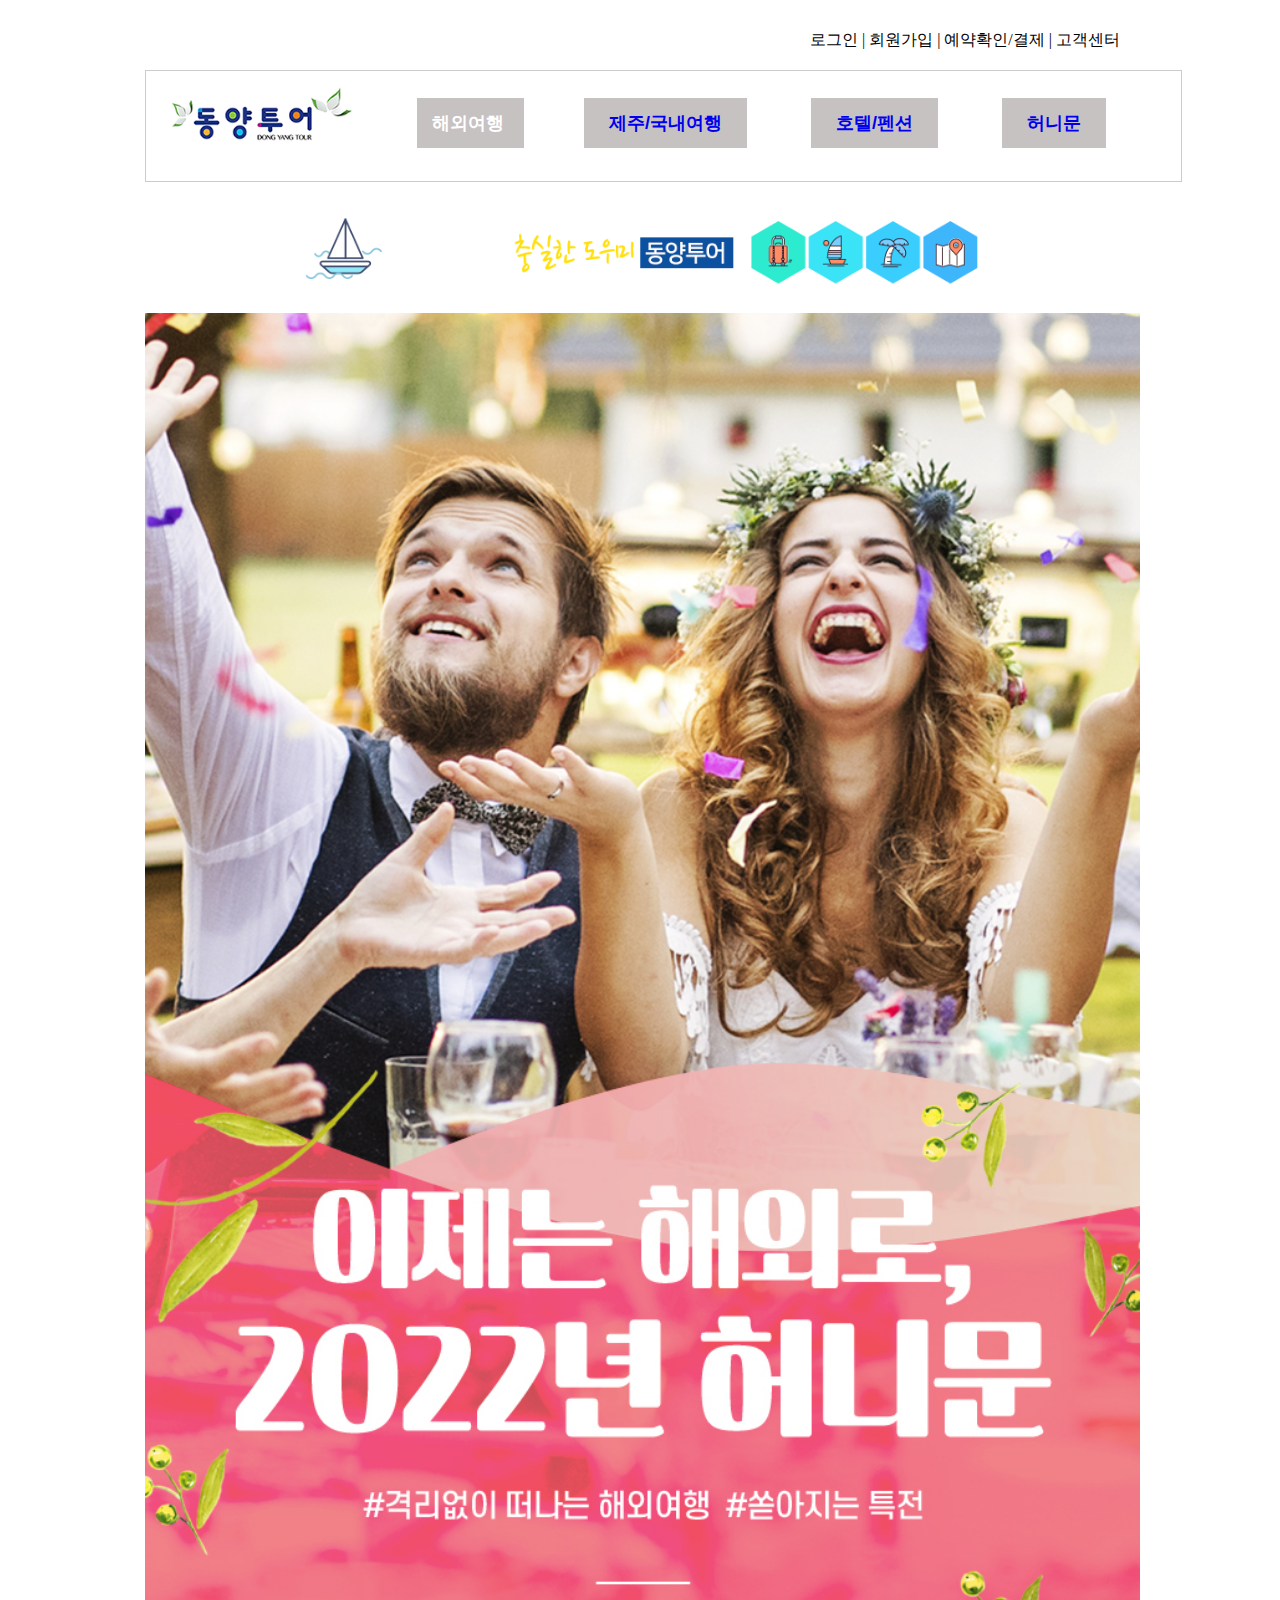
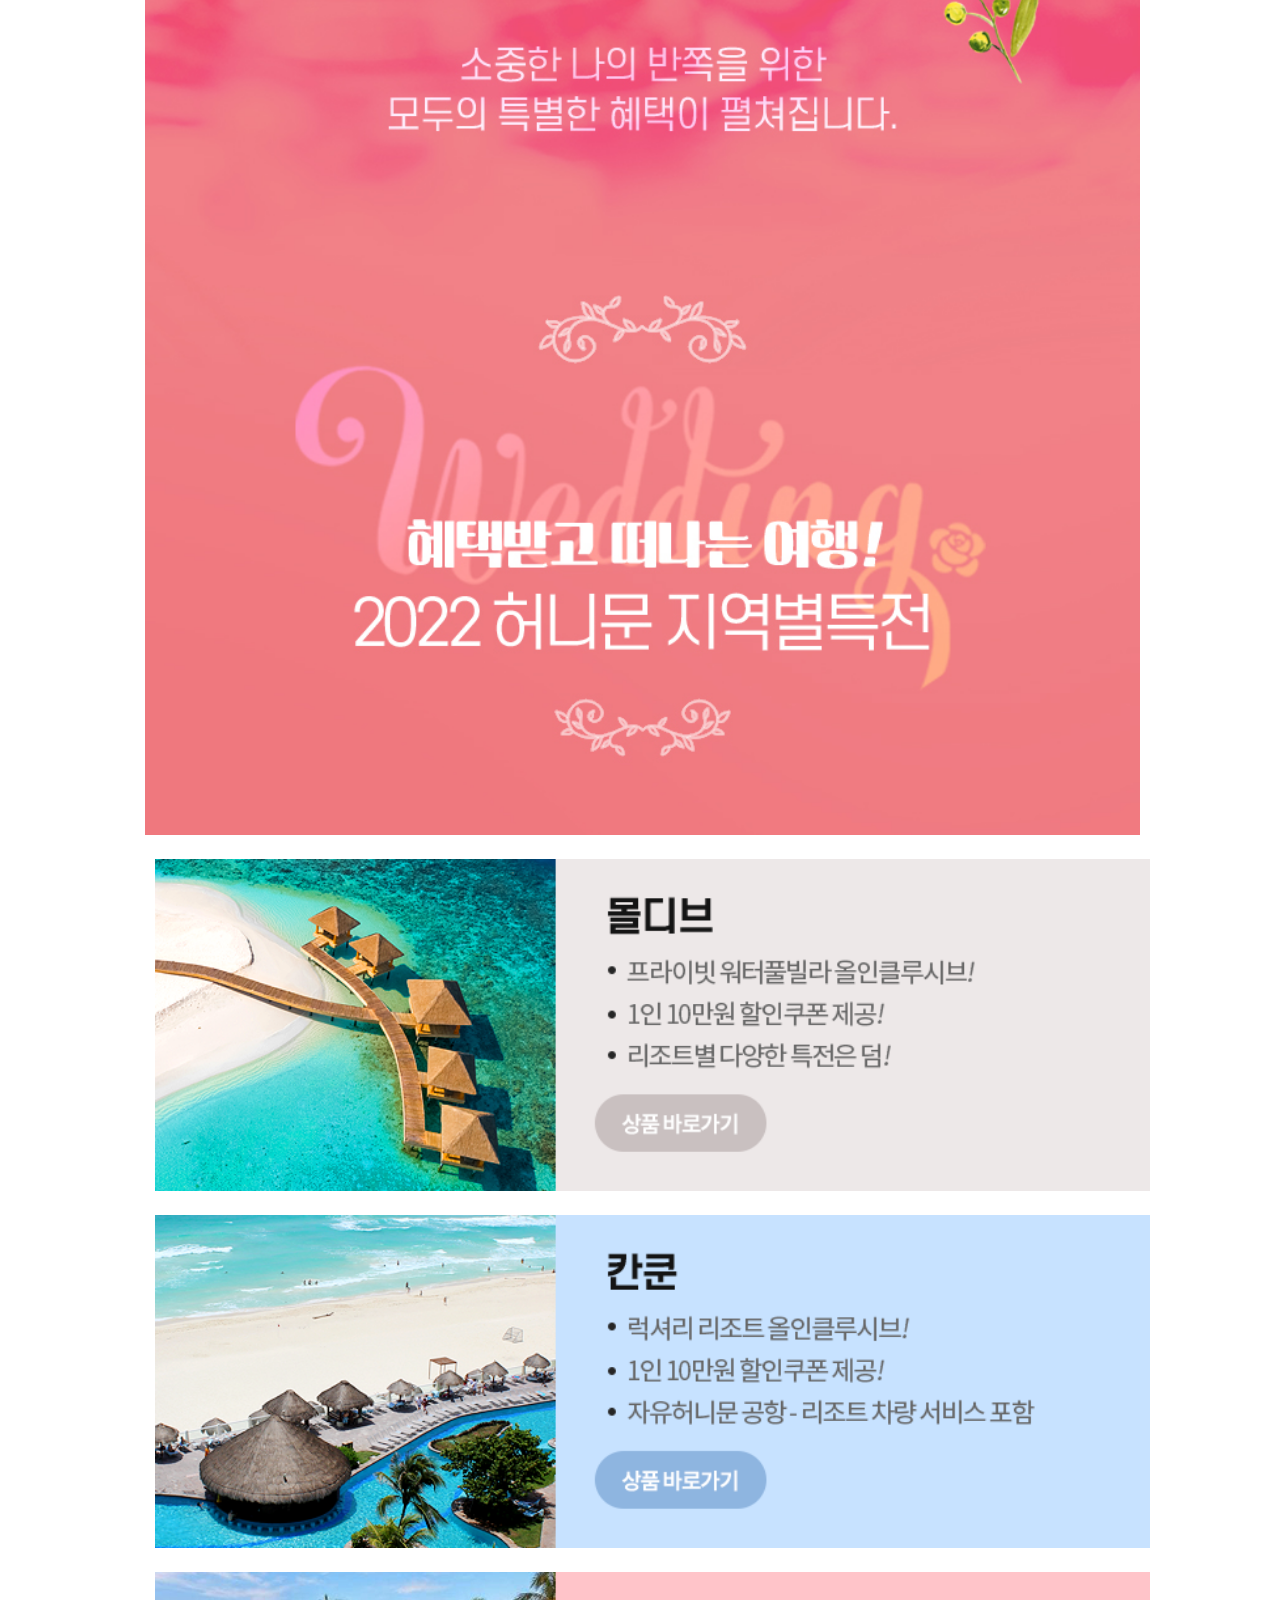
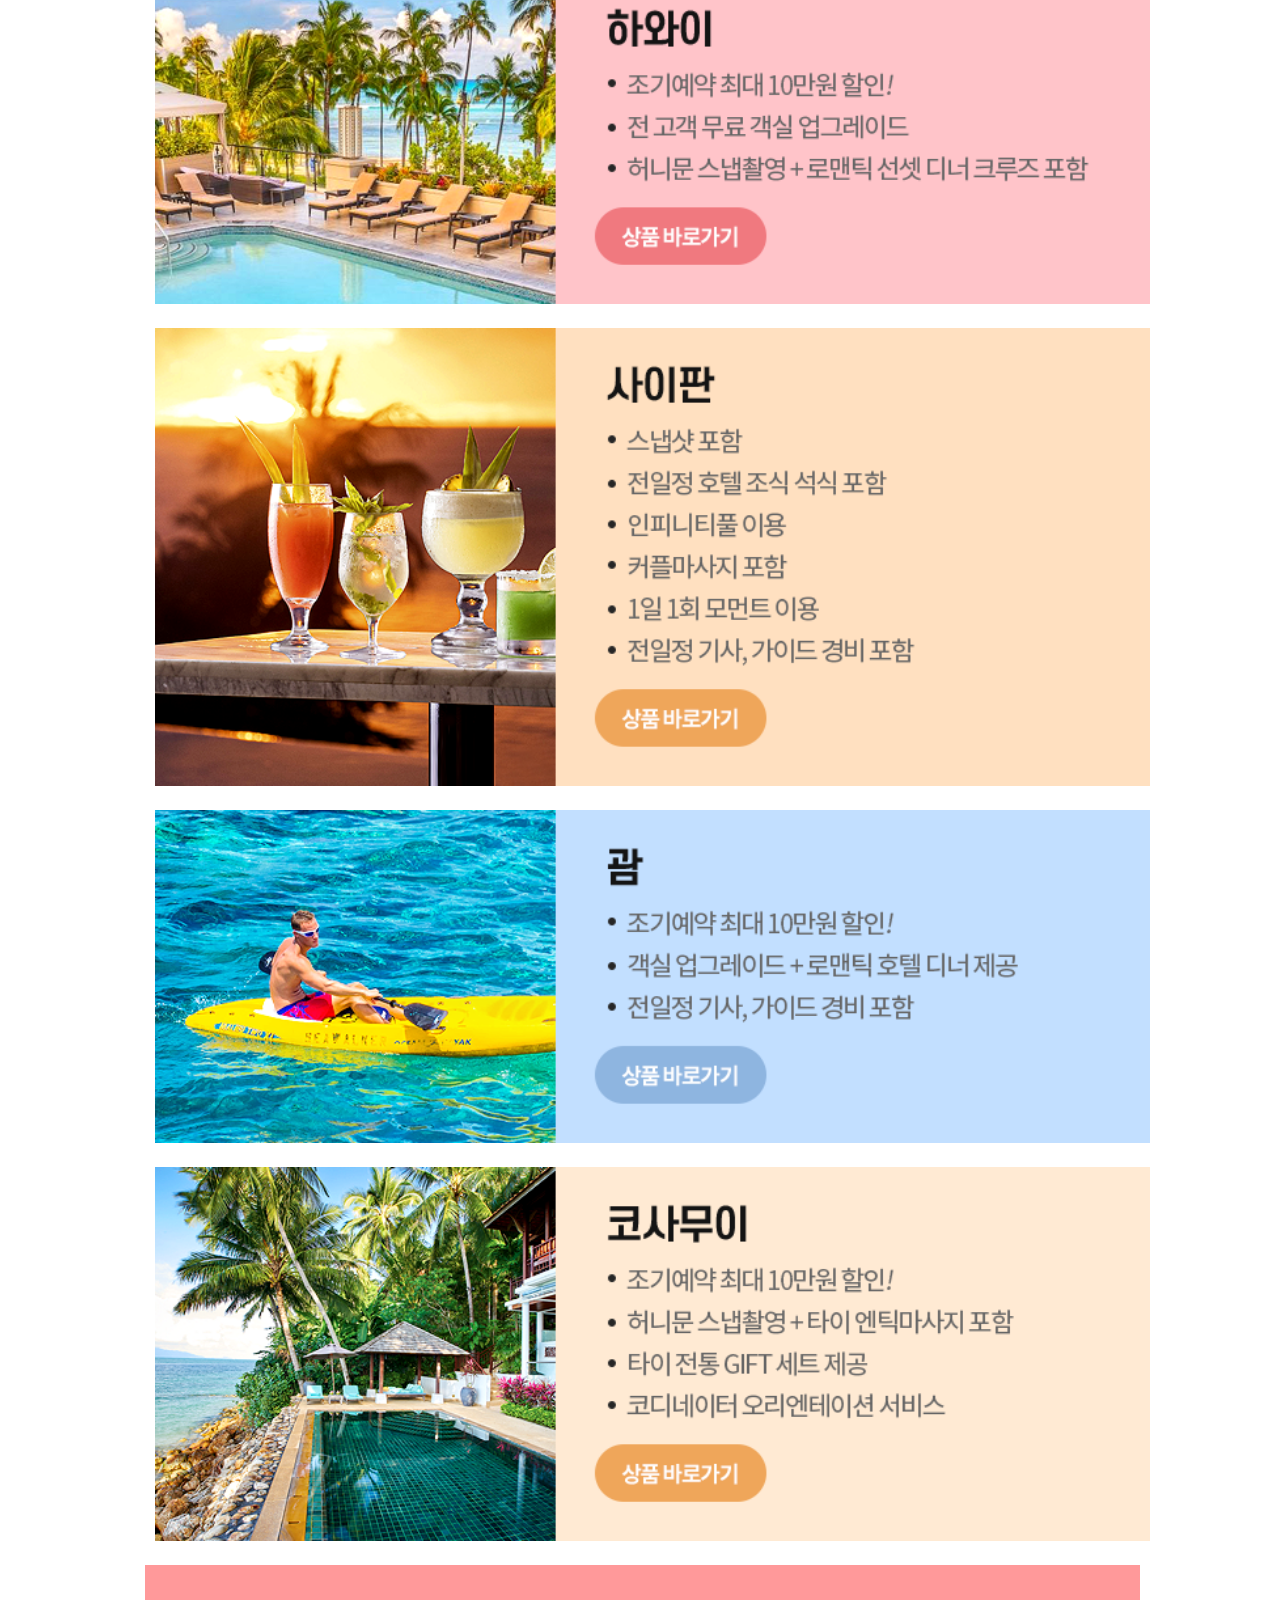
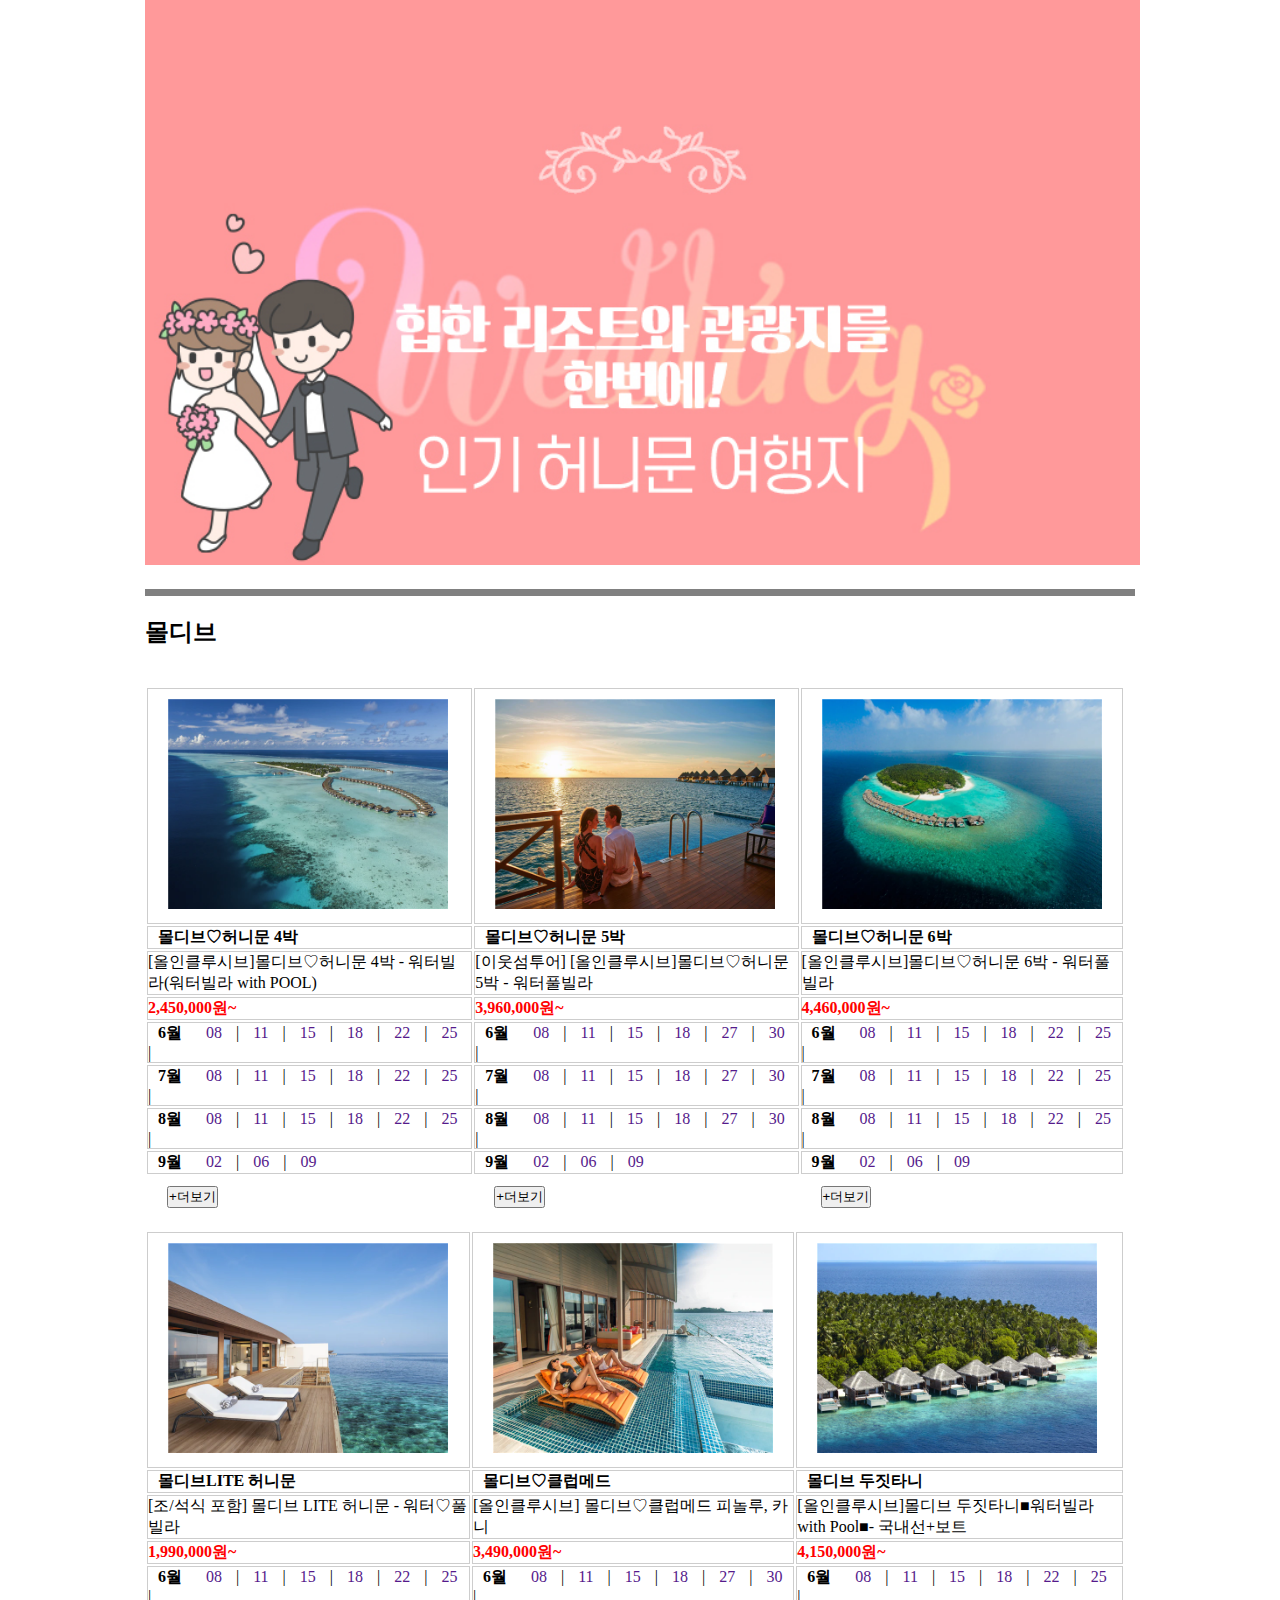
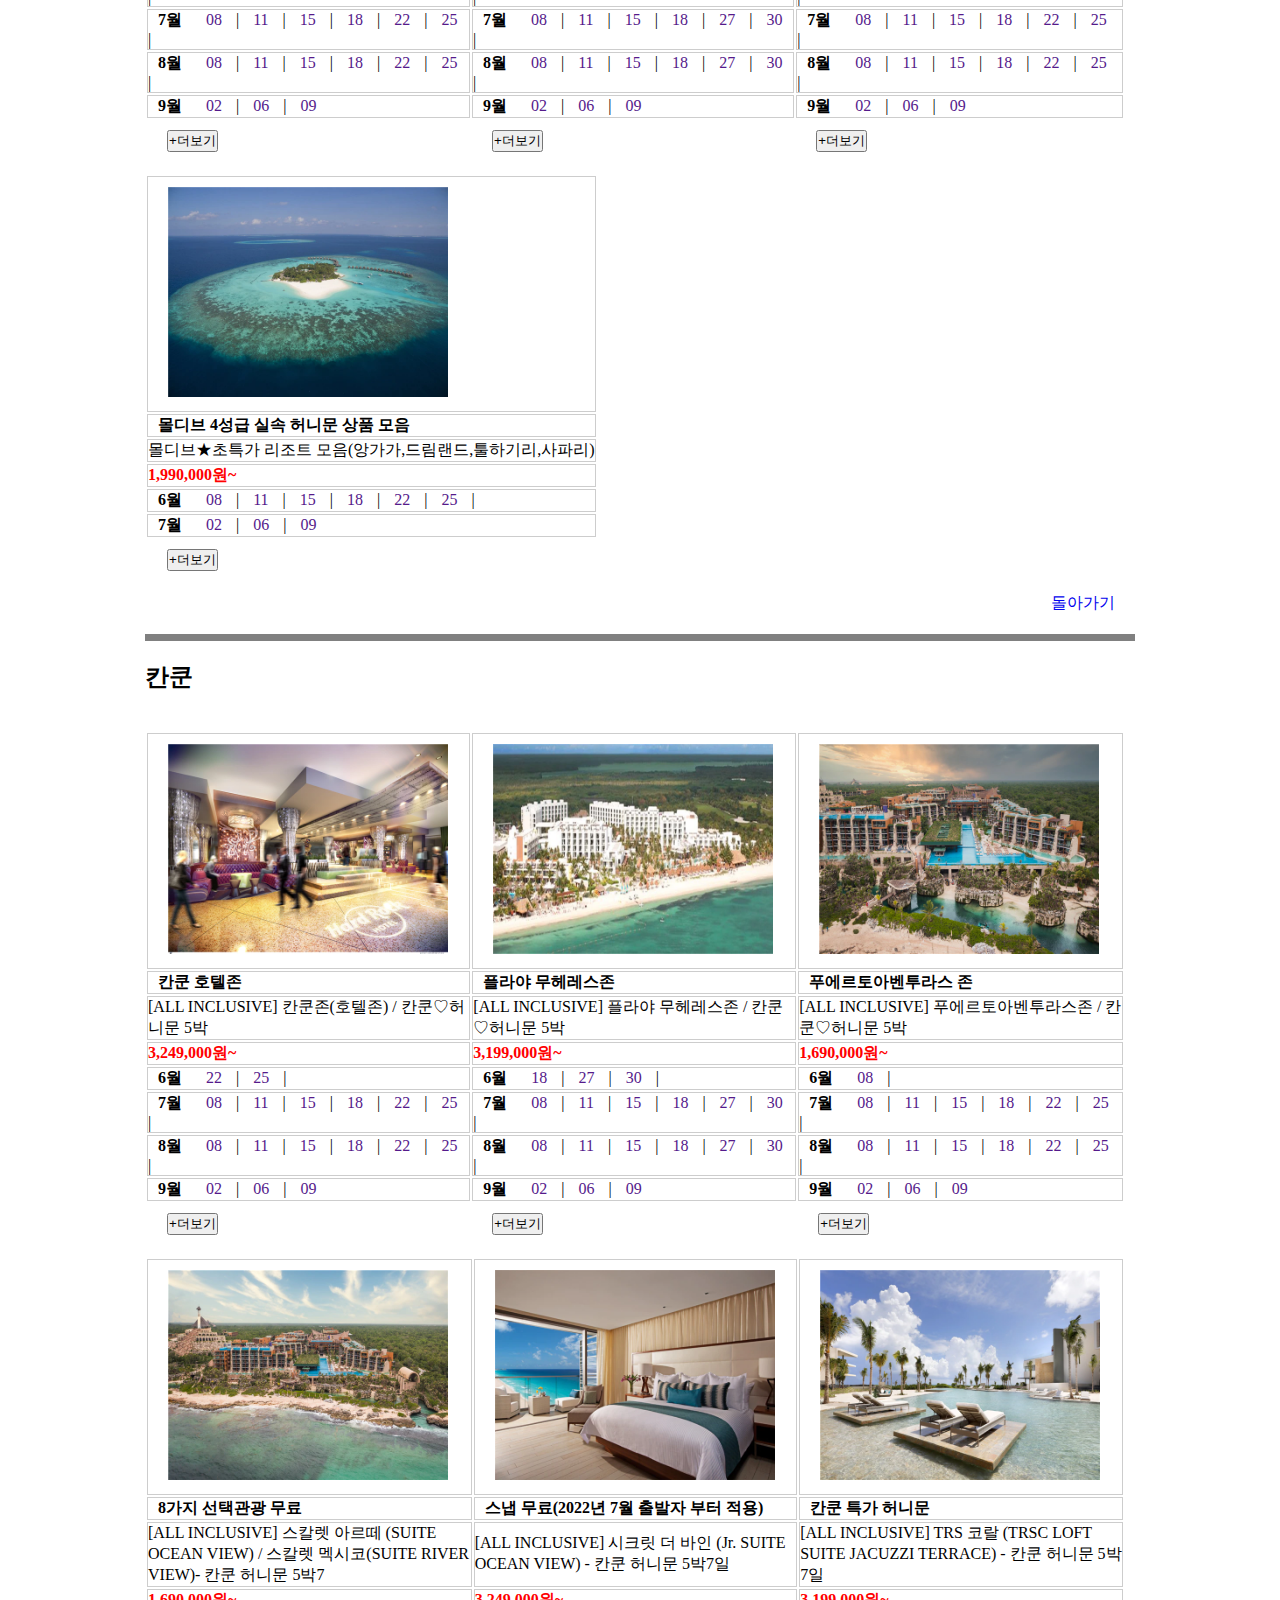
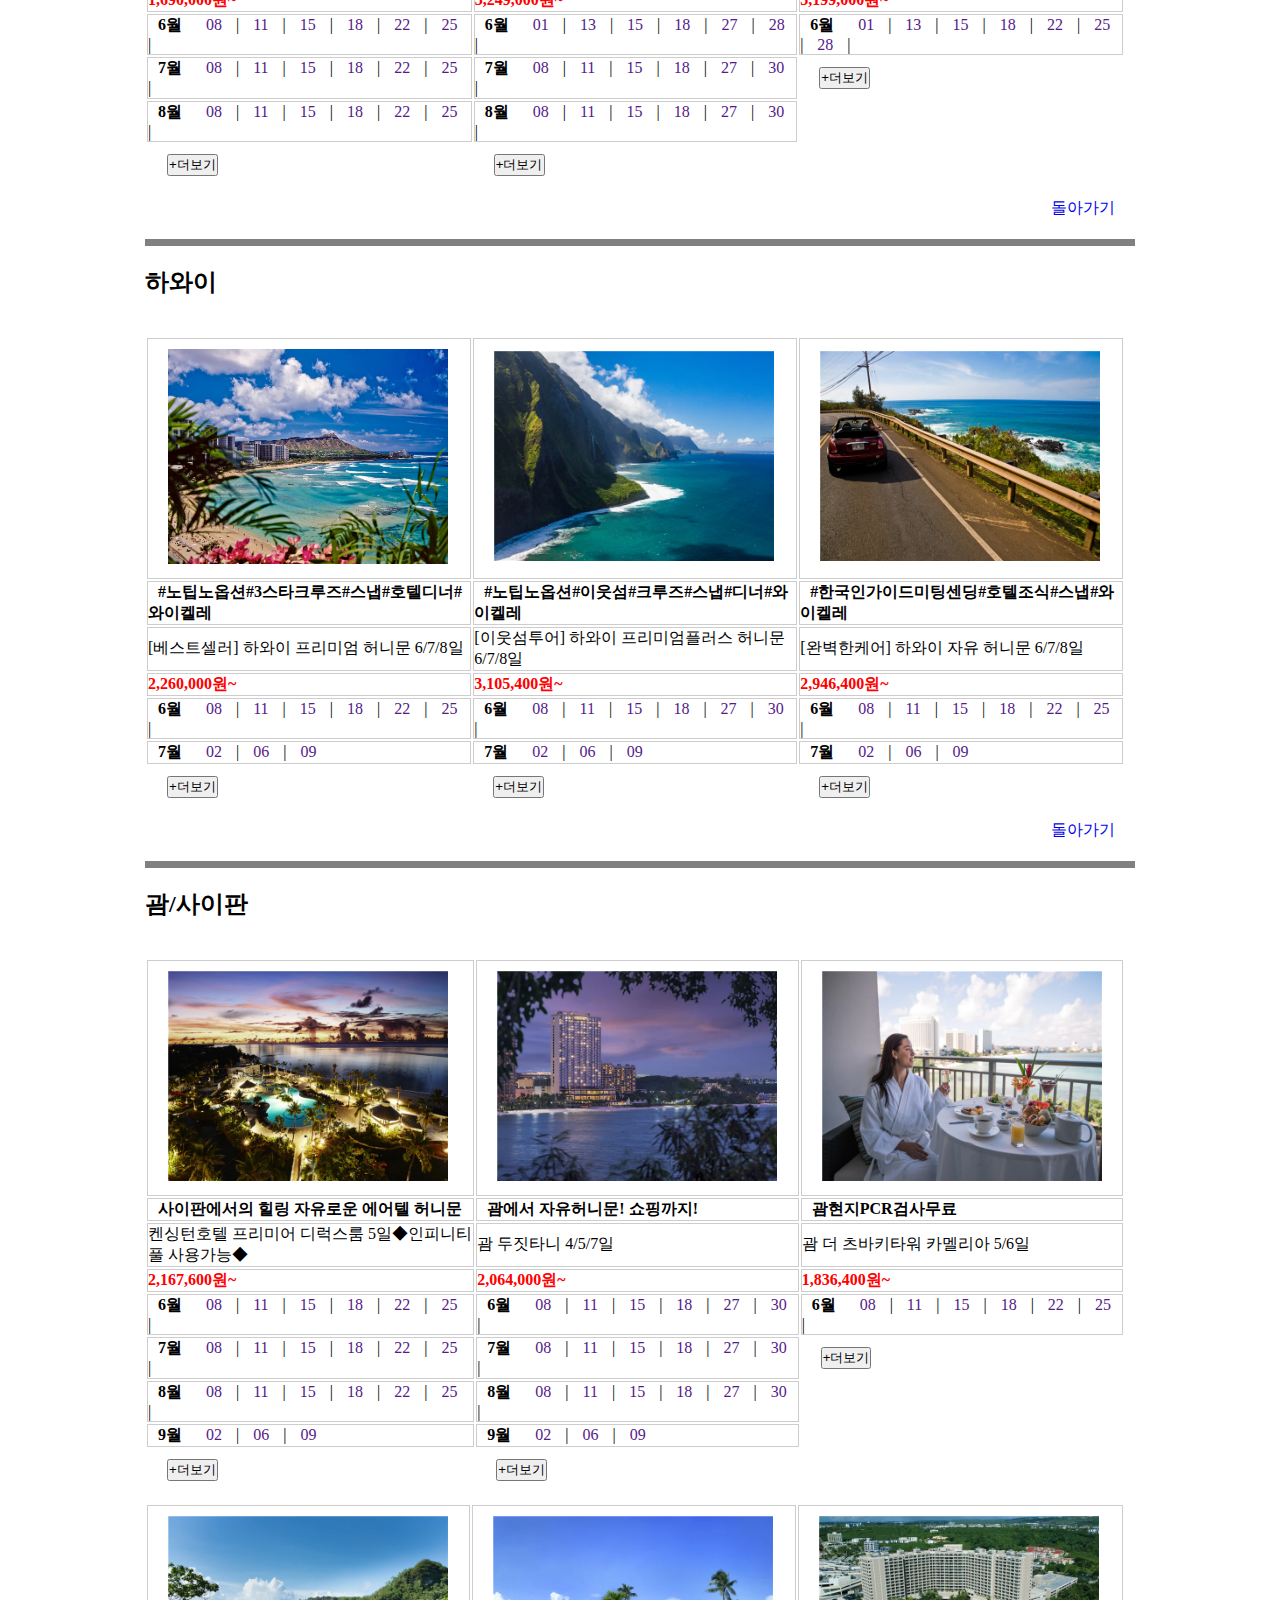
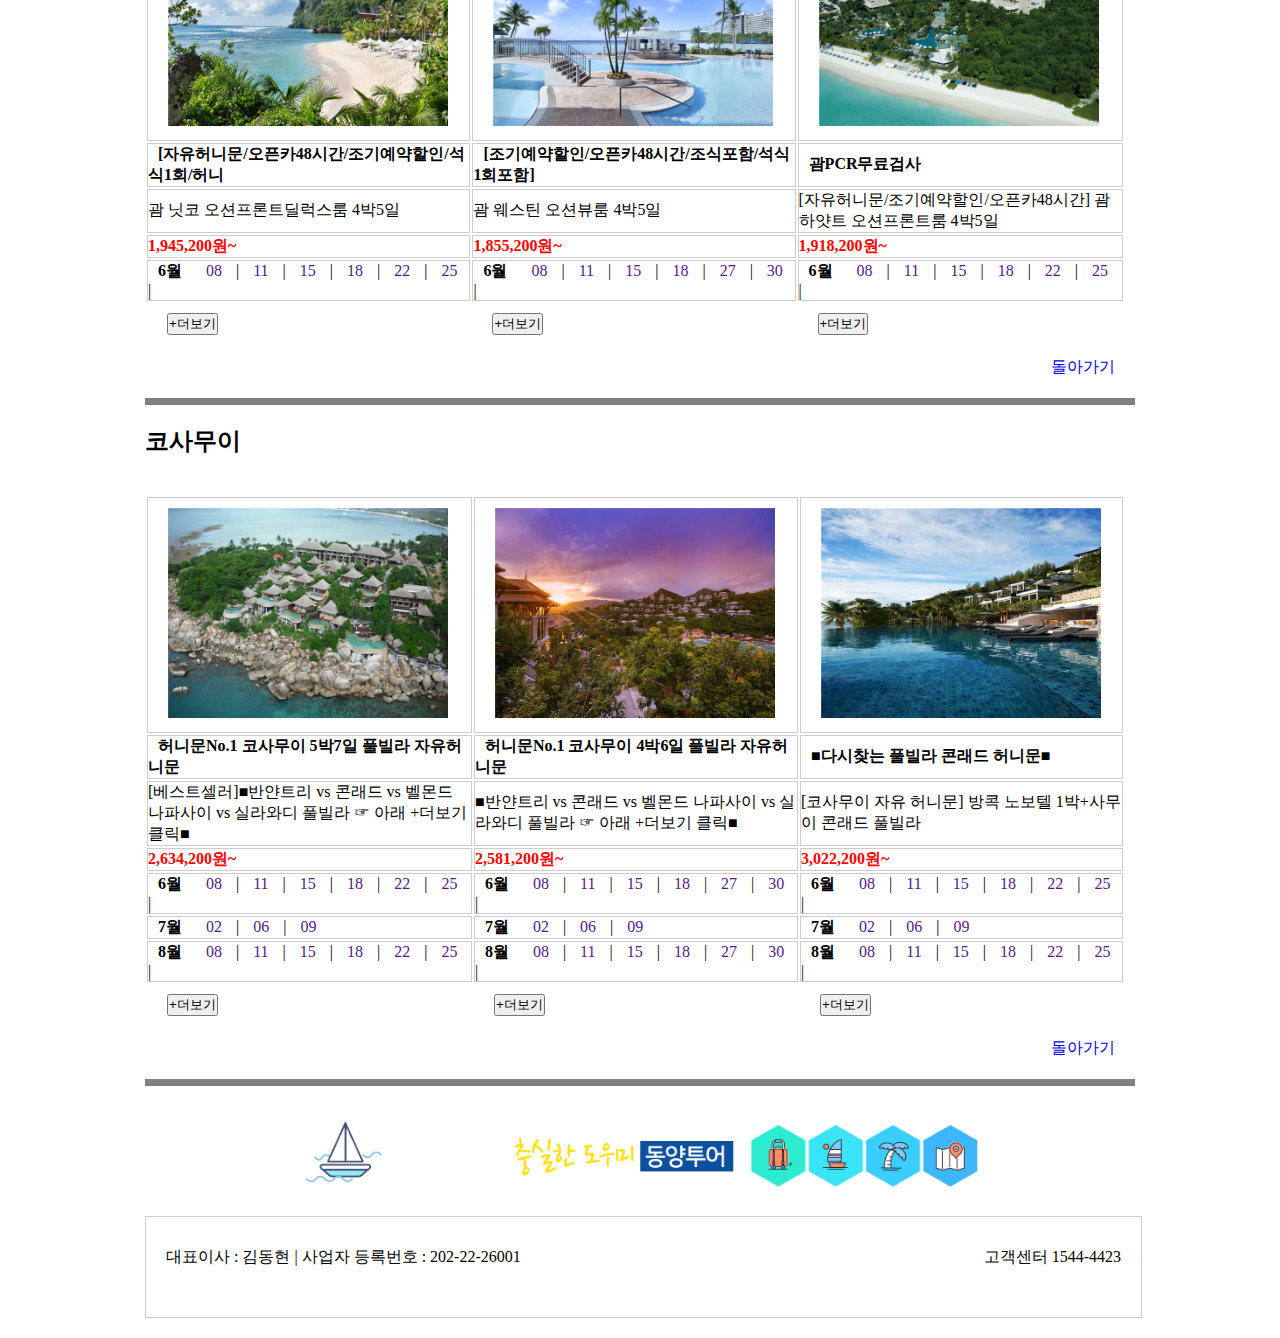
<file: honeymoon.html>
<!DOCTYPE html>
<html lang="ko">
<head>
    <meta charset="UTF-8">
    <title>허니문 특가</title>
    <link rel="stylesheet" href="style_01.css">
    <style>
        p{
            text-align:right;
        }
    </style>
</head>
<body id="page">
    <header>
        <div id="top">
            로그인  |  회원가입 |  예약확인/결제  |  고객센터
        </div>
    </header>
    <div id="content1" class="sticky">
        <div id="logoimg">
            <a href="./index.html"><img src="./main/dongyanglogo.png" width="181"></a>
        </div>
        <div id="logo">
            <ul>
                <li class="dropdown">해외여행
                    <ul class="dropdownContents">
                        <li><a href="./saipan.html">사이판</a></li>
                        <li><a href="./guam.html">괌</a></li>
                        <li><a href="./danang.html">다낭</a></li>
                        <li><a href="./phili.html">필리핀</a></li>
                    </ul>
                </li>
                <li class="dropdown"><a href="http://www.jejusbtour.com/?utm_campaign=%EC%A0%9C%EC%A3%BC%EC%88%A8%EB%B9%84%ED%88%AC%EC%96%B4_sa_%EC%A0%84%ED%99%98&utm_medium=sa&utm_source=google&utm_term=%EA%B4%80%EA%B4%91%20%EB%AA%85%EC%86%8C&gclid=Cj0KCQjwzLCVBhD3ARIsAPKYTcSe9Pr4xs4ZdQcWscO7m7OwFEACgAQNyarJT7VHCeWsRjXTTKx0ZjIaAj1OEALw_wcB">제주/국내여행</a></li>
                <li class="dropdown"><a href="https://www.agoda.com/ko-kr/search?device=c&network=g&adid=577974171046&rand=16693041401185526213&expid=&adpos=&aud=kwd-609856965035&city=16901&site_id=1891442&tag=9ff0f671-90e5-9c1e-e10d-f2e875dbbe3d&gclid=Cj0KCQjwzLCVBhD3ARIsAPKYTcR0xhbPcrmR_WOnw3PXR5Sx4OFe8OEkCi9LRqvL5dp95T-N3-Uv7roaAh3MEALw_wcB">호텔/펜션</a></li>
                <li class="dropdown"><a href="./honeymoon.html">허니문</a></li>
            </ul>
        </div>
    </div>
    <nav style="text-align:center">
        <img src="./main/dong_img.png" width="995">
        <img src="./honeymoon/hm01.jpg" width="995">
        <a href="#anc01" id="mol"><img src="./honeymoon/hm02.png" width="995"></a>
        <a href="#anc02" id="kan"><img src="./honeymoon/hm03.png" width="995"></a>
        <a href="#anc03" id="hwi"><img src="./honeymoon/hm04.png" width="995"></a>
        <a href="#anc04" id="sai"><img src="./honeymoon/hm05.png" width="995"></a>
        <a href="#anc04"><img src="./honeymoon/hm06.png" width="995"></a>
        <a href="#anc05" id="co"><img src="./honeymoon/hm09.png" width="995"></a>
        <img src="./honeymoon/hm10.jpg" width="995"></a>
    </nav>
    <hr size="7" noshade>
    <section id="anc01">
        <h2>몰디브</h2>
        <br>
        <table>
            <tr>
                <td><a href=""><img src="./honeymoon/mo01.webp" width="280"></a></td>
                <td><a href=""><img src="./honeymoon/mo02.webp" width="280"></a></td>
                <td><a href=""><img src="./honeymoon/mo03.webp" width="280"></a></td>
            </tr>
            <tr>
                <td><strong>몰디브♡허니문 4박 </strong> </a></td>
                <td><strong>몰디브♡허니문 5박 </strong></a></td>
                <td><strong>몰디브♡허니문 6박 </strong> </a></td>
            </tr>
            <tr>
                <td>[올인클루시브]몰디브♡허니문 4박 - 워터빌라(워터빌라 with POOL)</td>
                <td>[이웃섬투어] [올인클루시브]몰디브♡허니문 5박 - 워터풀빌라</td>
                <td>[올인클루시브]몰디브♡허니문 6박 - 워터풀빌라</td>
            </tr>
            <tr style="color:red; font-weight:bold;">
                <td>2,450,000원~</td>
                <td>3,960,000원~</td>
                <td>4,460,000원~</td>
            </tr>
            <tr>
                <td><strong>6월</strong> 
                    <a href="">08</a>
                    |
                    <a href="">11</a>
                    |
                    <a href="">15</a>
                    |
                    <a href="">18</a>
                    |
                    <a href="">22</a>
                    |
                    <a href="">25</a>
                    |
                </td>
                <td><strong>6월</strong> 
                    <a href="">08</a>
                    |
                    <a href="">11</a>
                    |
                    <a href="">15</a>
                    |
                    <a href="">18</a>
                    |
                    <a href="">27</a>
                    |
                    <a href="">30</a>
                    |
                </td>
                <td><strong>6월</strong> 
                    <a href="">08</a>
                    |
                    <a href="">11</a>
                    |
                    <a href="">15</a>
                    |
                    <a href="">18</a>
                    |
                    <a href="">22</a>
                    |
                    <a href="">25</a>
                    |
                </td>
            </tr>
            <tr>
                <td><strong>7월</strong> 
                    <a href="">08</a>
                    |
                    <a href="">11</a>
                    |
                    <a href="">15</a>
                    |
                    <a href="">18</a>
                    |
                    <a href="">22</a>
                    |
                    <a href="">25</a>
                    |
                </td>
                <td><strong>7월</strong> 
                    <a href="">08</a>
                    |
                    <a href="">11</a>
                    |
                    <a href="">15</a>
                    |
                    <a href="">18</a>
                    |
                    <a href="">27</a>
                    |
                    <a href="">30</a>
                    |
                </td>
                <td><strong>7월</strong> 
                    <a href="">08</a>
                    |
                    <a href="">11</a>
                    |
                    <a href="">15</a>
                    |
                    <a href="">18</a>
                    |
                    <a href="">22</a>
                    |
                    <a href="">25</a>
                    |
                </td>
            </tr>
            <tr>
                <td><strong>8월</strong> 
                    <a href="">08</a>
                    |
                    <a href="">11</a>
                    |
                    <a href="">15</a>
                    |
                    <a href="">18</a>
                    |
                    <a href="">22</a>
                    |
                    <a href="">25</a>
                    |
                </td>
                <td><strong>8월</strong> 
                    <a href="">08</a>
                    |
                    <a href="">11</a>
                    |
                    <a href="">15</a>
                    |
                    <a href="">18</a>
                    |
                    <a href="">27</a>
                    |
                    <a href="">30</a>
                    |
                </td>
                <td><strong>8월</strong> 
                    <a href="">08</a>
                    |
                    <a href="">11</a>
                    |
                    <a href="">15</a>
                    |
                    <a href="">18</a>
                    |
                    <a href="">22</a>
                    |
                    <a href="">25</a>
                    |
                </td>
            </tr>
            <tr>
                <td><strong>9월</strong>
                <a href="">02</a>
                |
                <a href="">06</a>
                |
                <a href="">09</a>
                </td>
                <td><strong>9월</strong>
                    <a href="">02</a>
                    |
                    <a href="">06</a>
                    |
                    <a href="">09</a>
                </td>
                <td><strong>9월</strong>
                    <a href="">02</a>
                    |
                    <a href="">06</a>
                    |
                    <a href="">09</a>
                </td>
            </tr>
            <tr>
                <td style="border:none;"><a href=""><button>+더보기</button></a></td>
                <td style="border:none;"><a href=""><button>+더보기</button></a></td>
                <td style="border:none;"><a href=""><button>+더보기</button></a></td>
            </tr>
        </table>
        <table>
            <tr>
                <td><a href=""><img src="./honeymoon/mo04.webp" width="280"></a></td>
                <td><a href=""><img src="./honeymoon/mo05.webp" width="280"></a></td>
                <td><a href=""><img src="./honeymoon/mo06.webp" width="280"></a></td>
            </tr>
            <tr>
                <td><strong>몰디브LITE 허니문 </strong> </a></td>
                <td><strong>몰디브♡클럽메드 </strong></a></td>
                <td><strong>몰디브 두짓타니 </strong> </a></td>
            </tr>
            <tr>
                <td>[조/석식 포함] 몰디브 LITE 허니문 - 워터♡풀빌라</td>
                <td>[올인클루시브] 몰디브♡클럽메드 피놀루, 카니</td>
                <td>[올인클루시브]몰디브 두짓타니■워터빌라 with Pool■- 국내선+보트</td>
            </tr>
            <tr style="color:red; font-weight:bold;">
                <td>1,990,000원~</td>
                <td>3,490,000원~</td>
                <td>4,150,000원~</td>
            </tr>
            <tr>
                <td><strong>6월</strong> 
                    <a href="">08</a>
                    |
                    <a href="">11</a>
                    |
                    <a href="">15</a>
                    |
                    <a href="">18</a>
                    |
                    <a href="">22</a>
                    |
                    <a href="">25</a>
                    |
                </td>
                <td><strong>6월</strong> 
                    <a href="">08</a>
                    |
                    <a href="">11</a>
                    |
                    <a href="">15</a>
                    |
                    <a href="">18</a>
                    |
                    <a href="">27</a>
                    |
                    <a href="">30</a>
                    |
                </td>
                <td><strong>6월</strong> 
                    <a href="">08</a>
                    |
                    <a href="">11</a>
                    |
                    <a href="">15</a>
                    |
                    <a href="">18</a>
                    |
                    <a href="">22</a>
                    |
                    <a href="">25</a>
                    |
                </td>
            </tr>
            <tr>
                <td><strong>7월</strong> 
                    <a href="">08</a>
                    |
                    <a href="">11</a>
                    |
                    <a href="">15</a>
                    |
                    <a href="">18</a>
                    |
                    <a href="">22</a>
                    |
                    <a href="">25</a>
                    |
                </td>
                <td><strong>7월</strong> 
                    <a href="">08</a>
                    |
                    <a href="">11</a>
                    |
                    <a href="">15</a>
                    |
                    <a href="">18</a>
                    |
                    <a href="">27</a>
                    |
                    <a href="">30</a>
                    |
                </td>
                <td><strong>7월</strong> 
                    <a href="">08</a>
                    |
                    <a href="">11</a>
                    |
                    <a href="">15</a>
                    |
                    <a href="">18</a>
                    |
                    <a href="">22</a>
                    |
                    <a href="">25</a>
                    |
                </td>
            </tr>
            <tr>
                <td><strong>8월</strong> 
                    <a href="">08</a>
                    |
                    <a href="">11</a>
                    |
                    <a href="">15</a>
                    |
                    <a href="">18</a>
                    |
                    <a href="">22</a>
                    |
                    <a href="">25</a>
                    |
                </td>
                <td><strong>8월</strong> 
                    <a href="">08</a>
                    |
                    <a href="">11</a>
                    |
                    <a href="">15</a>
                    |
                    <a href="">18</a>
                    |
                    <a href="">27</a>
                    |
                    <a href="">30</a>
                    |
                </td>
                <td><strong>8월</strong> 
                    <a href="">08</a>
                    |
                    <a href="">11</a>
                    |
                    <a href="">15</a>
                    |
                    <a href="">18</a>
                    |
                    <a href="">22</a>
                    |
                    <a href="">25</a>
                    |
                </td>
            </tr>
            <tr>
                <td><strong>9월</strong>
                <a href="">02</a>
                |
                <a href="">06</a>
                |
                <a href="">09</a>
                </td>
                <td><strong>9월</strong>
                    <a href="">02</a>
                    |
                    <a href="">06</a>
                    |
                    <a href="">09</a>
                </td>
                <td><strong>9월</strong>
                    <a href="">02</a>
                    |
                    <a href="">06</a>
                    |
                    <a href="">09</a>
                </td>
            </tr>
            <tr>
                <td style="border:none;"><a href=""><button>+더보기</button></a></td>
                <td style="border:none;"><a href=""><button>+더보기</button></a></td>
                <td style="border:none;"><a href=""><button>+더보기</button></a></td>
            </tr>
        </table>
        <table>
            <tr>
                <td><a href=""><img src="./honeymoon/mo07.webp" width="280"></a></td>
            </tr>
            <tr>
                <td><strong>몰디브 4성급 실속 허니문 상품 모음 </strong> </a></td>
            </tr>
            <tr>
                <td>몰디브★초특가 리조트 모음(앙가가,드림랜드,툴하기리,사파리)</td>
            </tr>
            <tr style="color:red; font-weight:bold;">
                <td>1,990,000원~</td>
            </tr>
            <tr>
                <td><strong>6월</strong> 
                    <a href="">08</a>
                    |
                    <a href="">11</a>
                    |
                    <a href="">15</a>
                    |
                    <a href="">18</a>
                    |
                    <a href="">22</a>
                    |
                    <a href="">25</a>
                    |
                </td>
            </tr>
            <tr>
                <td><strong>7월</strong>
                <a href="">02</a>
                |
                <a href="">06</a>
                |
                <a href="">09</a>
                </td>
            </tr>
            <tr>
                <td style="border:none;"><a href=""><button>+더보기</button></a></td>
            </tr>
        </table>
        <p><a href="#mol">돌아가기</a></p>
    </section>
    <hr size="7" noshade>
    <section id="anc02">
        <h2>칸쿤</h2>
        <br>
        <table>
            <tr>
                <td><a href=""><img src="./honeymoon/kn01.webp" width="280"></a></td>
                <td><a href=""><img src="./honeymoon/kn02.webp" width="280"></a></td>
                <td><a href=""><img src="./honeymoon/kn03.webp" width="280"></a></td>
            </tr>
            <tr>
                <td><strong>칸쿤 호텔존 </strong> </a></td>
                <td><strong>플라야 무헤레스존 </strong></a></td>
                <td><strong>푸에르토아벤투라스 존 </strong> </a></td>
            </tr>
            <tr>
                <td>[ALL INCLUSIVE] 칸쿤존(호텔존) / 칸쿤♡허니문 5박</td>
                <td>[ALL INCLUSIVE] 플라야 무헤레스존 / 칸쿤♡허니문 5박</td>
                <td>[ALL INCLUSIVE] 푸에르토아벤투라스존 / 칸쿤♡허니문 5박</td>
            </tr>
            <tr style="color:red; font-weight:bold;">
                <td>3,249,000원~</td>
                <td>3,199,000원~</td>
                <td>1,690,000원~</td>
            </tr>
            <tr>
                <td><strong>6월</strong> 
                    <a href="">22</a>
                    |
                    <a href="">25</a>
                    |
                </td>
                <td><strong>6월</strong> 
                    <a href="">18</a>
                    |
                    <a href="">27</a>
                    |
                    <a href="">30</a>
                    |
                </td>
                <td><strong>6월</strong> 
                    <a href="">08</a>
                    |
                </td>
            </tr>
            <tr>
                <td><strong>7월</strong> 
                    <a href="">08</a>
                    |
                    <a href="">11</a>
                    |
                    <a href="">15</a>
                    |
                    <a href="">18</a>
                    |
                    <a href="">22</a>
                    |
                    <a href="">25</a>
                    |
                </td>
                <td><strong>7월</strong> 
                    <a href="">08</a>
                    |
                    <a href="">11</a>
                    |
                    <a href="">15</a>
                    |
                    <a href="">18</a>
                    |
                    <a href="">27</a>
                    |
                    <a href="">30</a>
                    |
                </td>
                <td><strong>7월</strong> 
                    <a href="">08</a>
                    |
                    <a href="">11</a>
                    |
                    <a href="">15</a>
                    |
                    <a href="">18</a>
                    |
                    <a href="">22</a>
                    |
                    <a href="">25</a>
                    |
                </td>
            </tr>
            <tr>
                <td><strong>8월</strong> 
                    <a href="">08</a>
                    |
                    <a href="">11</a>
                    |
                    <a href="">15</a>
                    |
                    <a href="">18</a>
                    |
                    <a href="">22</a>
                    |
                    <a href="">25</a>
                    |
                </td>
                <td><strong>8월</strong> 
                    <a href="">08</a>
                    |
                    <a href="">11</a>
                    |
                    <a href="">15</a>
                    |
                    <a href="">18</a>
                    |
                    <a href="">27</a>
                    |
                    <a href="">30</a>
                    |
                </td>
                <td><strong>8월</strong> 
                    <a href="">08</a>
                    |
                    <a href="">11</a>
                    |
                    <a href="">15</a>
                    |
                    <a href="">18</a>
                    |
                    <a href="">22</a>
                    |
                    <a href="">25</a>
                    |
                </td>
            </tr>
            <tr>
                <td><strong>9월</strong>
                <a href="">02</a>
                |
                <a href="">06</a>
                |
                <a href="">09</a>
                </td>
                <td><strong>9월</strong>
                    <a href="">02</a>
                    |
                    <a href="">06</a>
                    |
                    <a href="">09</a>
                </td>
                <td><strong>9월</strong>
                    <a href="">02</a>
                    |
                    <a href="">06</a>
                    |
                    <a href="">09</a>
                </td>
            </tr>
            <tr>
                <td style="border:none;"><a href=""><button>+더보기</button></a></td>
                <td style="border:none;"><a href=""><button>+더보기</button></a></td>
                <td style="border:none;"><a href=""><button>+더보기</button></a></td>
            </tr>
        </table>
        <table>
            <tr>
                <td><a href=""><img src="./honeymoon/kn04.webp" width="280"></a></td>
                <td><a href=""><img src="./honeymoon/kn05.webp" width="280"></a></td>
                <td><a href=""><img src="./honeymoon/kn06.webp" width="280"></a></td>
            </tr>
            <tr>
                <td><strong>8가지 선택관광 무료 </strong> </a></td>
                <td><strong>스냅 무료(2022년 7월 출발자 부터 적용) </strong></a></td>
                <td><strong>칸쿤 특가 허니문 </strong></a></td>
            </tr>
            <tr>
                <td>[ALL INCLUSIVE] 스칼렛 아르떼 (SUITE OCEAN VIEW) / 스칼렛 멕시코(SUITE RIVER VIEW)- 칸쿤 허니문 5박7</td>
                <td>[ALL INCLUSIVE] 시크릿 더 바인 (Jr. SUITE OCEAN VIEW) - 칸쿤 허니문 5박7일</td>  
                <td>[ALL INCLUSIVE] TRS 코랄 (TRSC LOFT SUITE JACUZZI TERRACE) - 칸쿤 허니문 5박7일</td>         
            </tr>
            <tr style="color:red; font-weight:bold;">
                <td>1,690,000원~</td>
                <td>3,249,000원~</td>
                <td>3,199,000원~</td>
            </tr>
            <tr>
                <td><strong>6월</strong> 
                    <a href="">08</a>
                    |
                    <a href="">11</a>
                    |
                    <a href="">15</a>
                    |
                    <a href="">18</a>
                    |
                    <a href="">22</a>
                    |
                    <a href="">25</a>
                    |
                </td>
                <td><strong>6월</strong> 
                    <a href="">01</a>
                    |
                    <a href="">13</a>
                    |
                    <a href="">15</a>
                    |
                    <a href="">18</a>
                    |
                    <a href="">27</a>
                    |
                    <a href="">28</a>
                    |
                </td>
                <td><strong>6월</strong> 
                    <a href="">01</a>
                    |
                    <a href="">13</a>
                    |
                    <a href="">15</a>
                    |
                    <a href="">18</a>
                    |
                    <a href="">22</a>
                    |
                    <a href="">25</a>
                    |
                    <a href="">28</a>
                    |
                </td>
            </tr>
            <tr>
                <td><strong>7월</strong> 
                    <a href="">08</a>
                    |
                    <a href="">11</a>
                    |
                    <a href="">15</a>
                    |
                    <a href="">18</a>
                    |
                    <a href="">22</a>
                    |
                    <a href="">25</a>
                    |
                </td>
                <td><strong>7월</strong> 
                    <a href="">08</a>
                    |
                    <a href="">11</a>
                    |
                    <a href="">15</a>
                    |
                    <a href="">18</a>
                    |
                    <a href="">27</a>
                    |
                    <a href="">30</a>
                    |
                </td>
                <td style="border:none;"><a href=""><button>+더보기</button></a></td>
            </tr>
            <tr>
                <td><strong>8월</strong> 
                    <a href="">08</a>
                    |
                    <a href="">11</a>
                    |
                    <a href="">15</a>
                    |
                    <a href="">18</a>
                    |
                    <a href="">22</a>
                    |
                    <a href="">25</a>
                    |
                </td>
                <td><strong>8월</strong> 
                    <a href="">08</a>
                    |
                    <a href="">11</a>
                    |
                    <a href="">15</a>
                    |
                    <a href="">18</a>
                    |
                    <a href="">27</a>
                    |
                    <a href="">30</a>
                    |
                </td>
            </tr>
            <tr>
                <td style="border:none;"><a href=""><button>+더보기</button></a></td>
                <td style="border:none;"><a href=""><button>+더보기</button></a></td>
            </tr>
        </table>
        <p><a href="#kan">돌아가기</a></p>
    </section>
    <hr size="7" noshade>
    <section id="anc03">
        <h2>하와이</h2>
        <br>
        <table>
            <tr>
                <td><a href=""><img src="./honeymoon/hw01.webp" width="280"></a></td>
                <td><a href=""><img src="./honeymoon/hw02.webp" width="280"></a></td>
                <td><a href=""><img src="./honeymoon/hw03.webp" width="280"></a></td>
            </tr>
            <tr>
                <td><strong>#노팁노옵션#3스타크루즈#스냅#호텔디너#와이켈레 </strong> </a></td>
                <td><strong>#노팁노옵션#이웃섬#크루즈#스냅#디너#와이켈레 </strong></a></td>
                <td><strong>#한국인가이드미팅센딩#호텔조식#스냅#와이켈레 </strong> </a></td>
            </tr>
            <tr>
                <td>[베스트셀러] 하와이 프리미엄 허니문 6/7/8일</td>
                <td>[이웃섬투어] 하와이 프리미엄플러스 허니문 6/7/8일</td>
                <td>[완벽한케어] 하와이 자유 허니문 6/7/8일</td>
            </tr>
            <tr style="color:red; font-weight:bold;">
                <td>2,260,000원~</td>
                <td>3,105,400원~</td>
                <td>2,946,400원~</td>
            </tr>
            <tr>
                <td><strong>6월</strong> 
                    <a href="">08</a>
                    |
                    <a href="">11</a>
                    |
                    <a href="">15</a>
                    |
                    <a href="">18</a>
                    |
                    <a href="">22</a>
                    |
                    <a href="">25</a>
                    |
                </td>
                <td><strong>6월</strong> 
                    <a href="">08</a>
                    |
                    <a href="">11</a>
                    |
                    <a href="">15</a>
                    |
                    <a href="">18</a>
                    |
                    <a href="">27</a>
                    |
                    <a href="">30</a>
                    |
                </td>
                <td><strong>6월</strong> 
                    <a href="">08</a>
                    |
                    <a href="">11</a>
                    |
                    <a href="">15</a>
                    |
                    <a href="">18</a>
                    |
                    <a href="">22</a>
                    |
                    <a href="">25</a>
                    |
                </td>
            </tr>
            <tr>
                <td><strong>7월</strong>
                <a href="">02</a>
                |
                <a href="">06</a>
                |
                <a href="">09</a>
                </td>
                <td><strong>7월</strong>
                    <a href="">02</a>
                    |
                    <a href="">06</a>
                    |
                    <a href="">09</a>
                </td>
                <td><strong>7월</strong>
                    <a href="">02</a>
                    |
                    <a href="">06</a>
                    |
                    <a href="">09</a>
                </td>
            </tr>
            <tr>
                <td style="border:none;"><a href=""><button>+더보기</button></a></td>
                <td style="border:none;"><a href=""><button>+더보기</button></a></td>
                <td style="border:none;"><a href=""><button>+더보기</button></a></td>
            </tr>
        </table>
        <p><a href="#hwi">돌아가기</a></p>
    </section>
    <hr size="7" noshade>
    <section id="anc04">
        <h2>괌/사이판</h2>
        <br>
        <table>
            <tr>
                <td><a href=""><img src="./honeymoon/gw01.webp" width="280"></a></td>
                <td><a href=""><img src="./honeymoon/gw02.webp" width="280"></a></td>
                <td><a href=""><img src="./honeymoon/gw03.webp" width="280"></a></td>
            </tr>
            <tr>
                <td><strong>사이판에서의 힐링 자유로운 에어텔 허니문</strong> </a></td>
                <td><strong>괌에서 자유허니문! 쇼핑까지!  </strong></a></td>
                <td><strong>괌현지PCR검사무료 </strong> </a></td>
            </tr>
            <tr>
                <td>켄싱턴호텔 프리미어 디럭스룸 5일◆인피니티풀 사용가능◆</td>
                <td>괌 두짓타니 4/5/7일</td>
                <td>괌 더 츠바키타워 카멜리아 5/6일</td>
            </tr>
            <tr style="color:red; font-weight:bold;">
                <td>2,167,600원~</td>
                <td>2,064,000원~</td>
                <td>1,836,400원~</td>
            </tr>
            <tr>
                <td><strong>6월</strong> 
                    <a href="">08</a>
                    |
                    <a href="">11</a>
                    |
                    <a href="">15</a>
                    |
                    <a href="">18</a>
                    |
                    <a href="">22</a>
                    |
                    <a href="">25</a>
                    |
                </td>
                <td><strong>6월</strong> 
                    <a href="">08</a>
                    |
                    <a href="">11</a>
                    |
                    <a href="">15</a>
                    |
                    <a href="">18</a>
                    |
                    <a href="">27</a>
                    |
                    <a href="">30</a>
                    |
                </td>
                <td><strong>6월</strong> 
                    <a href="">08</a>
                    |
                    <a href="">11</a>
                    |
                    <a href="">15</a>
                    |
                    <a href="">18</a>
                    |
                    <a href="">22</a>
                    |
                    <a href="">25</a>
                    |
                </td>
            </tr>
            <tr>
                <td><strong>7월</strong> 
                    <a href="">08</a>
                    |
                    <a href="">11</a>
                    |
                    <a href="">15</a>
                    |
                    <a href="">18</a>
                    |
                    <a href="">22</a>
                    |
                    <a href="">25</a>
                    |
                </td>
                <td><strong>7월</strong> 
                    <a href="">08</a>
                    |
                    <a href="">11</a>
                    |
                    <a href="">15</a>
                    |
                    <a href="">18</a>
                    |
                    <a href="">27</a>
                    |
                    <a href="">30</a>
                    |
                </td>
                <td style="border:none;"><a href=""><button>+더보기</button></a></td>
            </tr>
            <tr>
                <td><strong>8월</strong> 
                    <a href="">08</a>
                    |
                    <a href="">11</a>
                    |
                    <a href="">15</a>
                    |
                    <a href="">18</a>
                    |
                    <a href="">22</a>
                    |
                    <a href="">25</a>
                    |
                </td>
                <td><strong>8월</strong> 
                    <a href="">08</a>
                    |
                    <a href="">11</a>
                    |
                    <a href="">15</a>
                    |
                    <a href="">18</a>
                    |
                    <a href="">27</a>
                    |
                    <a href="">30</a>
                    |
                </td>
            </tr>
            <tr>
                <td><strong>9월</strong>
                <a href="">02</a>
                |
                <a href="">06</a>
                |
                <a href="">09</a>
                </td>
                <td><strong>9월</strong>
                    <a href="">02</a>
                    |
                    <a href="">06</a>
                    |
                    <a href="">09</a>
                </td>
            </tr>
            <tr>
                <td style="border:none;"><a href=""><button>+더보기</button></a></td>
                <td style="border:none;"><a href=""><button>+더보기</button></a></td>
            </tr>
        </table>
        <table>
            <tr>
                <td><a href=""><img src="./honeymoon/gw04.webp" width="280"></a></td>
                <td><a href=""><img src="./honeymoon/gw05.webp" width="280"></a></td>
                <td><a href=""><img src="./honeymoon/gw06.webp" width="280"></a></td>
            </tr>
            <tr>
                <td><strong>[자유허니문/오픈카48시간/조기예약할인/석식1회/허니 </strong> </a></td>
                <td><strong>[조기예약할인/오픈카48시간/조식포함/석식1회포함]</strong></a></td>
                <td><strong>괌PCR무료검사 </strong> </a></td>
            </tr>
            <tr>
                <td>괌 닛코 오션프론트딜럭스룸 4박5일</td>
                <td>괌 웨스틴 오션뷰룸 4박5일</td>
                <td>[자유허니문/조기예약할인/오픈카48시간] 괌 하얏트 오션프론트룸 4박5일</td>
            </tr>
            <tr style="color:red; font-weight:bold;">
                <td>1,945,200원~</td>
                <td>1,855,200원~</td>
                <td>1,918,200원~</td>
            </tr>
            <tr>
                <td><strong>6월</strong> 
                    <a href="">08</a>
                    |
                    <a href="">11</a>
                    |
                    <a href="">15</a>
                    |
                    <a href="">18</a>
                    |
                    <a href="">22</a>
                    |
                    <a href="">25</a>
                    |
                </td>
                <td><strong>6월</strong> 
                    <a href="">08</a>
                    |
                    <a href="">11</a>
                    |
                    <a href="">15</a>
                    |
                    <a href="">18</a>
                    |
                    <a href="">27</a>
                    |
                    <a href="">30</a>
                    |
                </td>
                <td><strong>6월</strong> 
                    <a href="">08</a>
                    |
                    <a href="">11</a>
                    |
                    <a href="">15</a>
                    |
                    <a href="">18</a>
                    |
                    <a href="">22</a>
                    |
                    <a href="">25</a>
                    |
                </td>
            </tr>
            <tr>
                <td style="border:none;"><a href=""><button>+더보기</button></a></td>
                <td style="border:none;"><a href=""><button>+더보기</button></a></td>
                <td style="border:none;"><a href=""><button>+더보기</button></a></td>
            </tr>
        </table>
        <p><a href="#sai">돌아가기</a></p>
    </section>
    <hr size="7" noshade>
    <section id="anc05">
        <h2>코사무이</h2>
        <br>
        <table>
            <tr>
                <td><a href=""><img src="./honeymoon/cs01.webp" width="280"></a></td>           
                <td><a href=""><img src="./honeymoon/cs02.webp" width="280"></a></td>
                <td><a href=""><img src="./honeymoon/cs03.webp" width="280"></a></td>
            </tr>
            <tr>
                <td><strong>허니문No.1 코사무이 5박7일 풀빌라 자유허니문 </strong> </a></td>
                <td><strong>허니문No.1 코사무이 4박6일 풀빌라 자유허니문 </strong></a></td>
                <td><strong>■다시찾는 풀빌라 콘래드 허니문■ </strong> </a></td>
            </tr>
            <tr>
                <td>[베스트셀러]■반얀트리 vs 콘래드 vs 벨몬드 나파사이 vs 실라와디 풀빌라 ☞ 아래 +더보기 클릭■</td>
                <td>■반얀트리 vs 콘래드 vs 벨몬드 나파사이 vs 실라와디 풀빌라 ☞ 아래 +더보기 클릭■</td>
                <td>[코사무이 자유 허니문] 방콕 노보텔 1박+사무이 콘래드 풀빌라</td>
            </tr>
            <tr style="color:red; font-weight:bold;">
                <td>2,634,200원~</td>
                <td>2,581,200원~</td>
                <td>3,022,200원~</td>
            </tr>
            <tr>
                <td><strong>6월</strong> 
                    <a href="">08</a>
                    |
                    <a href="">11</a>
                    |
                    <a href="">15</a>
                    |
                    <a href="">18</a>
                    |
                    <a href="">22</a>
                    |
                    <a href="">25</a>
                    |
                </td>
                <td><strong>6월</strong> 
                    <a href="">08</a>
                    |
                    <a href="">11</a>
                    |
                    <a href="">15</a>
                    |
                    <a href="">18</a>
                    |
                    <a href="">27</a>
                    |
                    <a href="">30</a>
                    |
                </td>
                <td><strong>6월</strong> 
                    <a href="">08</a>
                    |
                    <a href="">11</a>
                    |
                    <a href="">15</a>
                    |
                    <a href="">18</a>
                    |
                    <a href="">22</a>
                    |
                    <a href="">25</a>
                    |
                </td>
            </tr>
            <tr>
                <td><strong>7월</strong>
                <a href="">02</a>
                |
                <a href="">06</a>
                |
                <a href="">09</a>
                </td>
                <td><strong>7월</strong>
                    <a href="">02</a>
                    |
                    <a href="">06</a>
                    |
                    <a href="">09</a>
                </td>
                <td><strong>7월</strong>
                    <a href="">02</a>
                    |
                    <a href="">06</a>
                    |
                    <a href="">09</a>
                </td>
            </tr>
            <tr>
                <td><strong>8월</strong> 
                    <a href="">08</a>
                    |
                    <a href="">11</a>
                    |
                    <a href="">15</a>
                    |
                    <a href="">18</a>
                    |
                    <a href="">22</a>
                    |
                    <a href="">25</a>
                    |
                </td>
                <td><strong>8월</strong> 
                    <a href="">08</a>
                    |
                    <a href="">11</a>
                    |
                    <a href="">15</a>
                    |
                    <a href="">18</a>
                    |
                    <a href="">27</a>
                    |
                    <a href="">30</a>
                    |
                </td>
                <td><strong>8월</strong> 
                    <a href="">08</a>
                    |
                    <a href="">11</a>
                    |
                    <a href="">15</a>
                    |
                    <a href="">18</a>
                    |
                    <a href="">22</a>
                    |
                    <a href="">25</a>
                    |
                </td>
            </tr>
            <tr>
                <td style="border:none;"><a href=""><button>+더보기</button></a></td>
                <td style="border:none;"><a href=""><button>+더보기</button></a></td>
                <td style="border:none;"><a href=""><button>+더보기</button></a></td>
            </tr>
        </table>
        <p><a href="#co">돌아가기</a></p>
    </section>
    <hr size="7" noshade>
    <nav>
        <img src="./main/dong_img.png" width="995">
    </nav>

    <div class='clear'></div> <!-- float 속성 해제 -->
    <footer>
        <div id='address'>
            대표이사 : 김동현 | 사업자 등록번호 : 202-22-26001
        </div>
        <div id='customer'>
            고객센터 1544-4423
        </div>
    </footer>
</body>
</html>
</file>
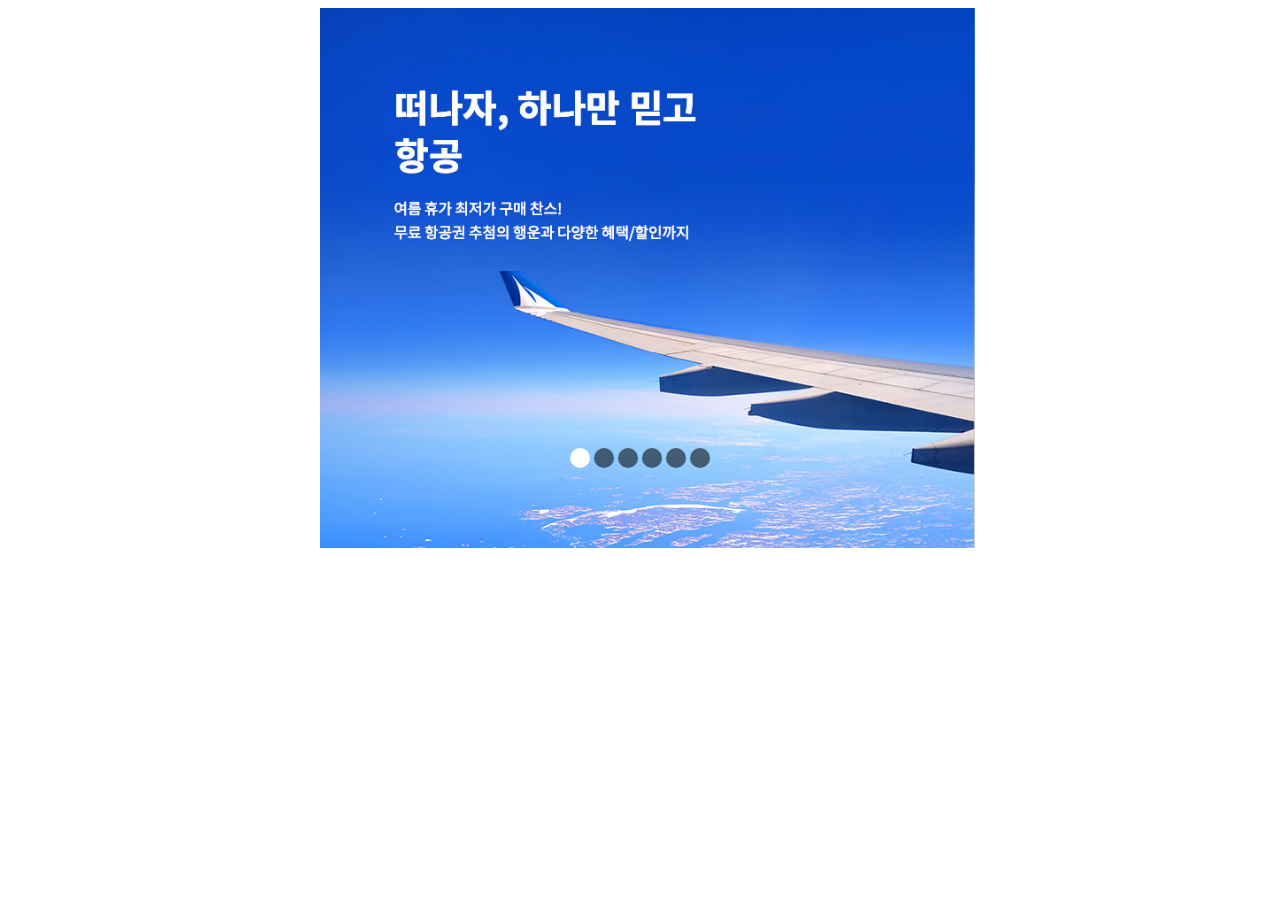
<file: main_iframe.html>
<!DOCTYPE html>
<html lang="en">
<head>
    <meta charset="UTF-8">
    <title>Document</title>
    <style>
        .slider{
            width: 640px;
            height: 480px;
            position: relative;
            margin: 0 auto;
        }
        .slider input[type=radio]{
            display: none;
        }
        ul.imgs{
            padding: 0;
            margin: 0;
        }
        ul.imgs li{
            position: absolute; /* 슬라이드가 겹쳐서 모여야 하므로 absolute 속성으로 배치 */
            opacity: 0; /* 체크한 라디오박스 순서의 슬라이드만 표시되도록 기본 투명도 설정 */
            list-style: none;
            padding: 0;
            margin: 0;
        }
        .bullets{
            position: absolute;
            left: 50%; /* 가로로 가운데 정렬 */
            transform: translateX(-50%);
            bottom: 20px; /* 슬라이드 밑에서 20px 간격 띄움 */
            z-index: 2; /* 슬라이드 위에 보이도록 레이어 순위를 높임 */
        }
        .bullets label{
            display: inline-block; /* 한 줄로 불릿 나열*/
            border-radius: 50%; /* 원형 불릿으로 처리 */
            background-color: rgba(0,0,0,0.55);
            width: 20px; /* 불릿 너비 */
            height: 20px; /* 불릿 높이 */
            cursor: pointer;
        }
        .slider input[type=radio]:nth-child(1):checked~.bullets>label:nth-child(1){
            background-color: #fff;
        }
        .slider input[type=radio]:nth-child(2):checked~.bullets>label:nth-child(2){
            background-color: #fff;
        }
        .slider input[type=radio]:nth-child(3):checked~.bullets>label:nth-child(3){
            background-color: #fff;
        }
        .slider input[type=radio]:nth-child(4):checked~.bullets>label:nth-child(4){
            background-color: #fff;
        }
        .slider input[type=radio]:nth-child(5):checked~.bullets>label:nth-child(5){
            background-color: #fff;
        }
        .slider input[type=radio]:nth-child(6):checked~.bullets>label:nth-child(6){
            background-color: #fff;
        }
        .slider input[type=radio]:nth-child(1):checked~ul.imgs>li:nth-child(1){
            opacity: 1;
            transition: 1s;
            z-index: 1;
        }
        .slider input[type=radio]:nth-child(2):checked~ul.imgs>li:nth-child(2){
            opacity: 1;
            transition: 1s;
            z-index: 1;
        }
        .slider input[type=radio]:nth-child(3):checked~ul.imgs>li:nth-child(3){
            opacity: 1;
            transition: 1s;
            z-index: 1;
        }
        .slider input[type=radio]:nth-child(4):checked~ul.imgs>li:nth-child(4){
            opacity: 1;
            transition: 1s;
            z-index: 1;
        }
        .slider input[type=radio]:nth-child(5):checked~ul.imgs>li:nth-child(5){
            opacity: 1;
            transition: 1s;
            z-index: 1;
        }
        .slider input[type=radio]:nth-child(6):checked~ul.imgs>li:nth-child(6){
            opacity: 1;
            transition: 1s;
            z-index: 1;
        }
        ul.imgs li{
            position: absolute;
            opacity: 0;
            list-style: none;
            padding: 0;
            margin: 0;
            transition-delay: 0.9s; /* 트랜지션 지연 시간 지정 */
        }
    </style>
</head>
<body>
    <div class="slider">
        <input type="radio" name="slide" id="slide1" checked>
        <input type="radio" name="slide" id="slide2">
        <input type="radio" name="slide" id="slide3">
        <input type="radio" name="slide" id="slide4">
        <input type="radio" name="slide" id="slide5">
        <input type="radio" name="slide" id="slide6">
        <ul id="imgholder" class="imgs">
            <li><img src="./main/air.jpg" height="540"></li>
            <li><img src="./main/southeastasia.jpg" height="540"></li>
            <li><img src="./main/america.jpg" height="540"></li>
            <li><img src="./main/europe.jpg" height="540"></li>
            <li><img src="./main/pacific.jpg" height="540"></li>
            <li><img src="./main/korea.jpg" height="540"></li>
        </ul>
        <div class="bullets">
            <label for="slide1">&nbsp;</label>
            <label for="slide2">&nbsp;</label>
            <label for="slide3">&nbsp;</label>
            <label for="slide4">&nbsp;</label>
            <label for="slide5">&nbsp;</label>
            <label for="slide6">&nbsp;</label>
        </div>
    </div>
</body>
</html>
</file>
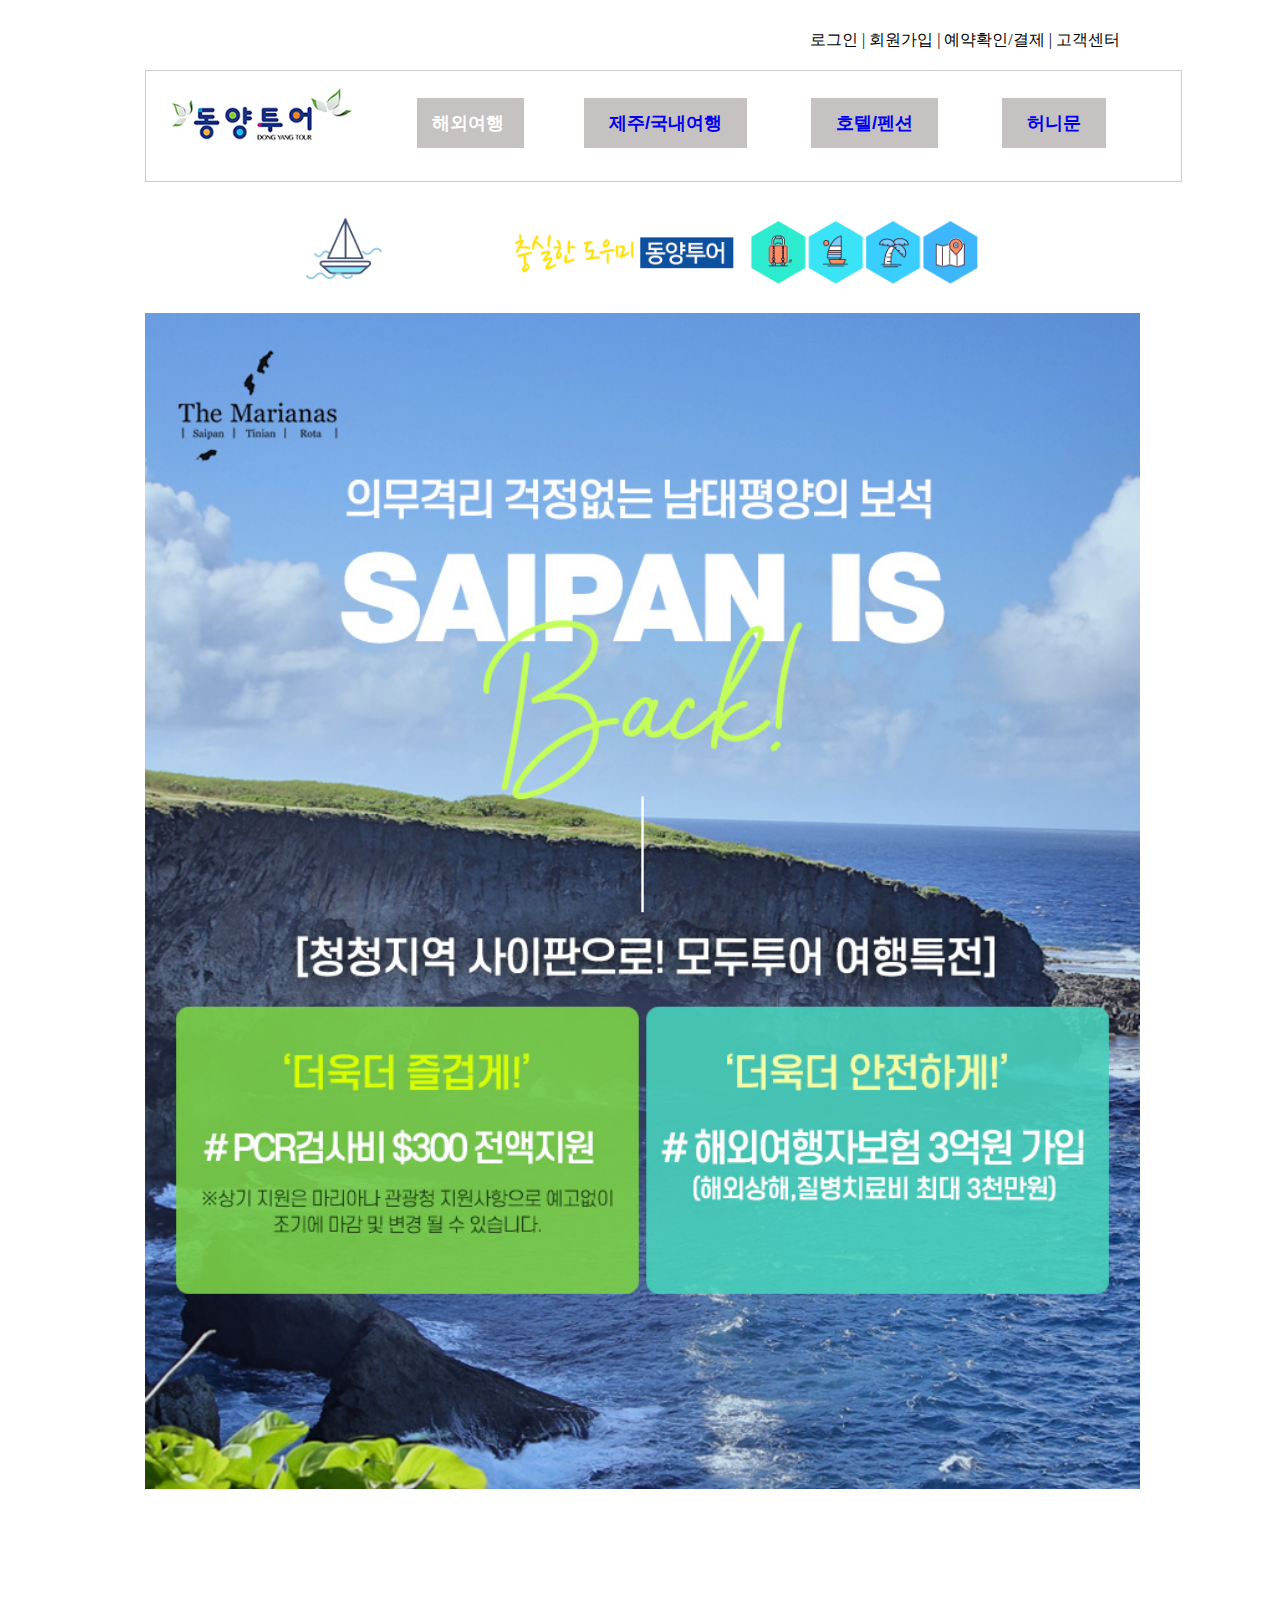
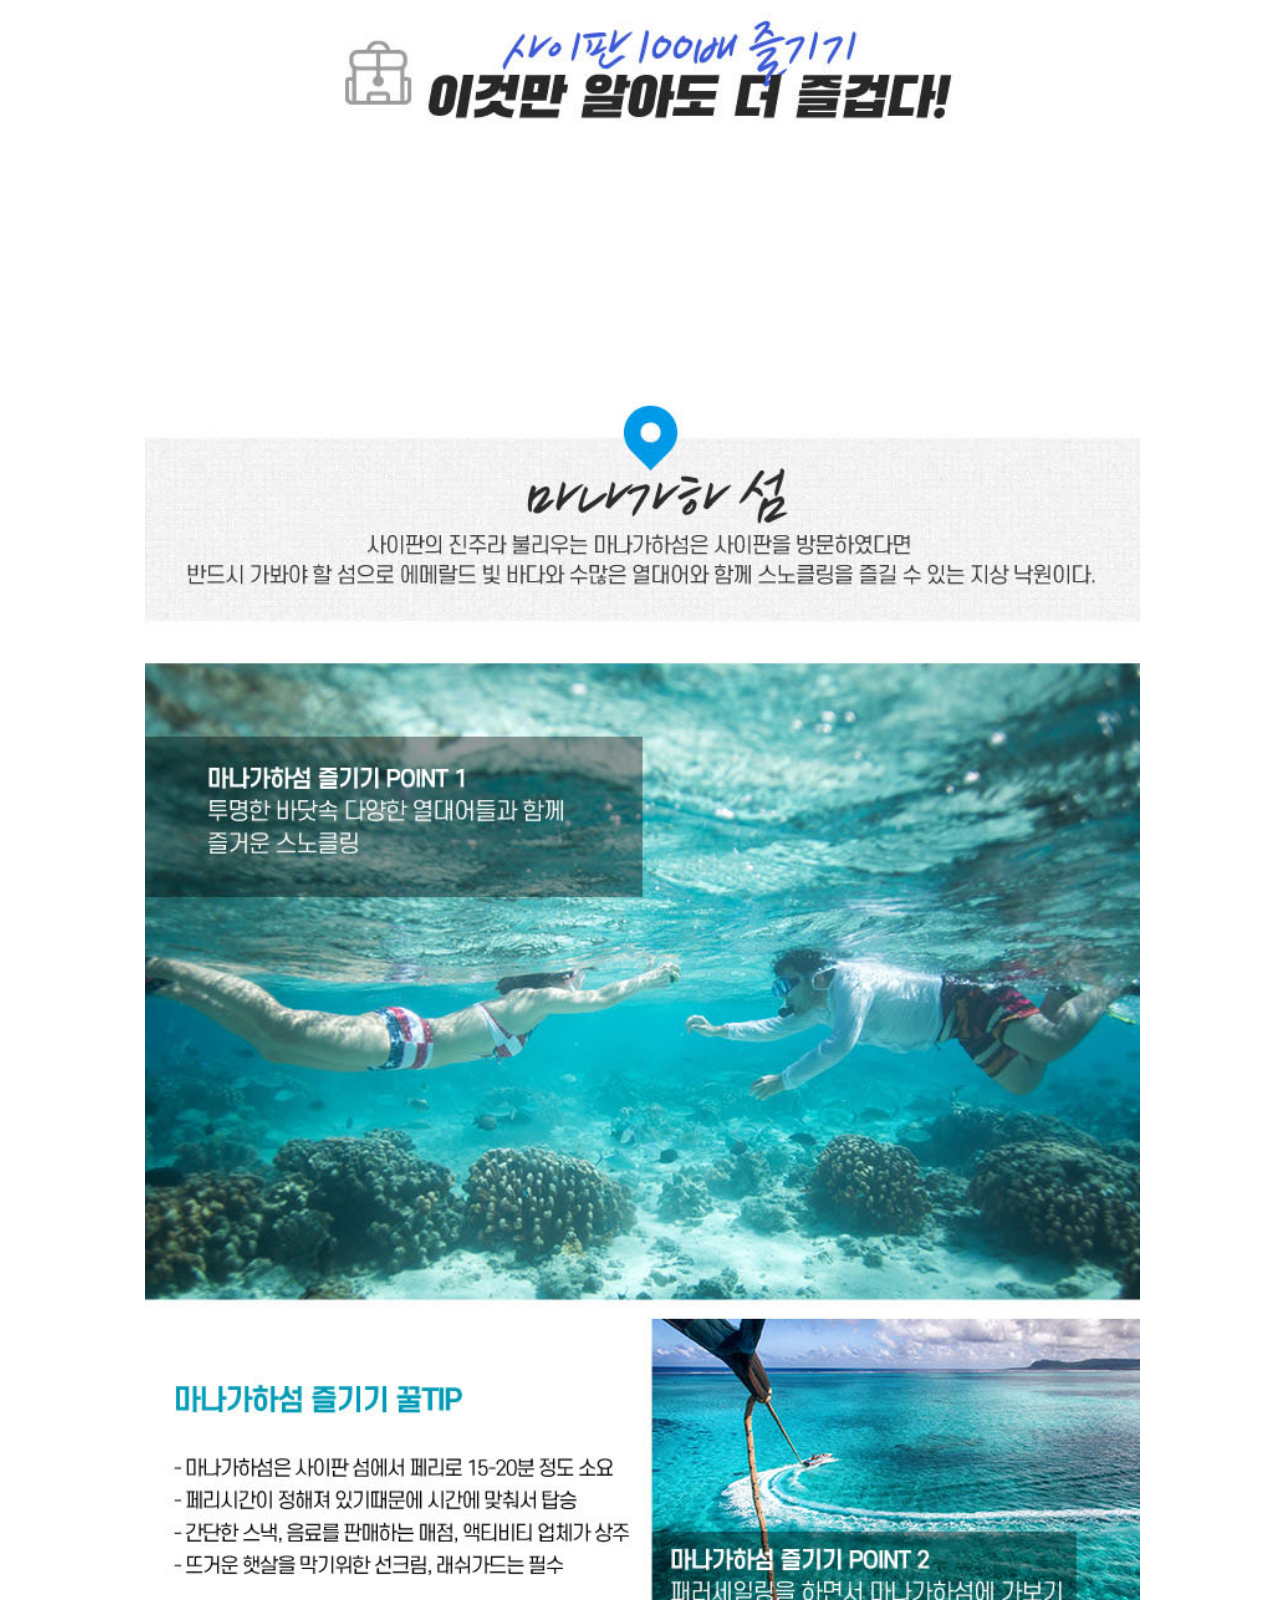
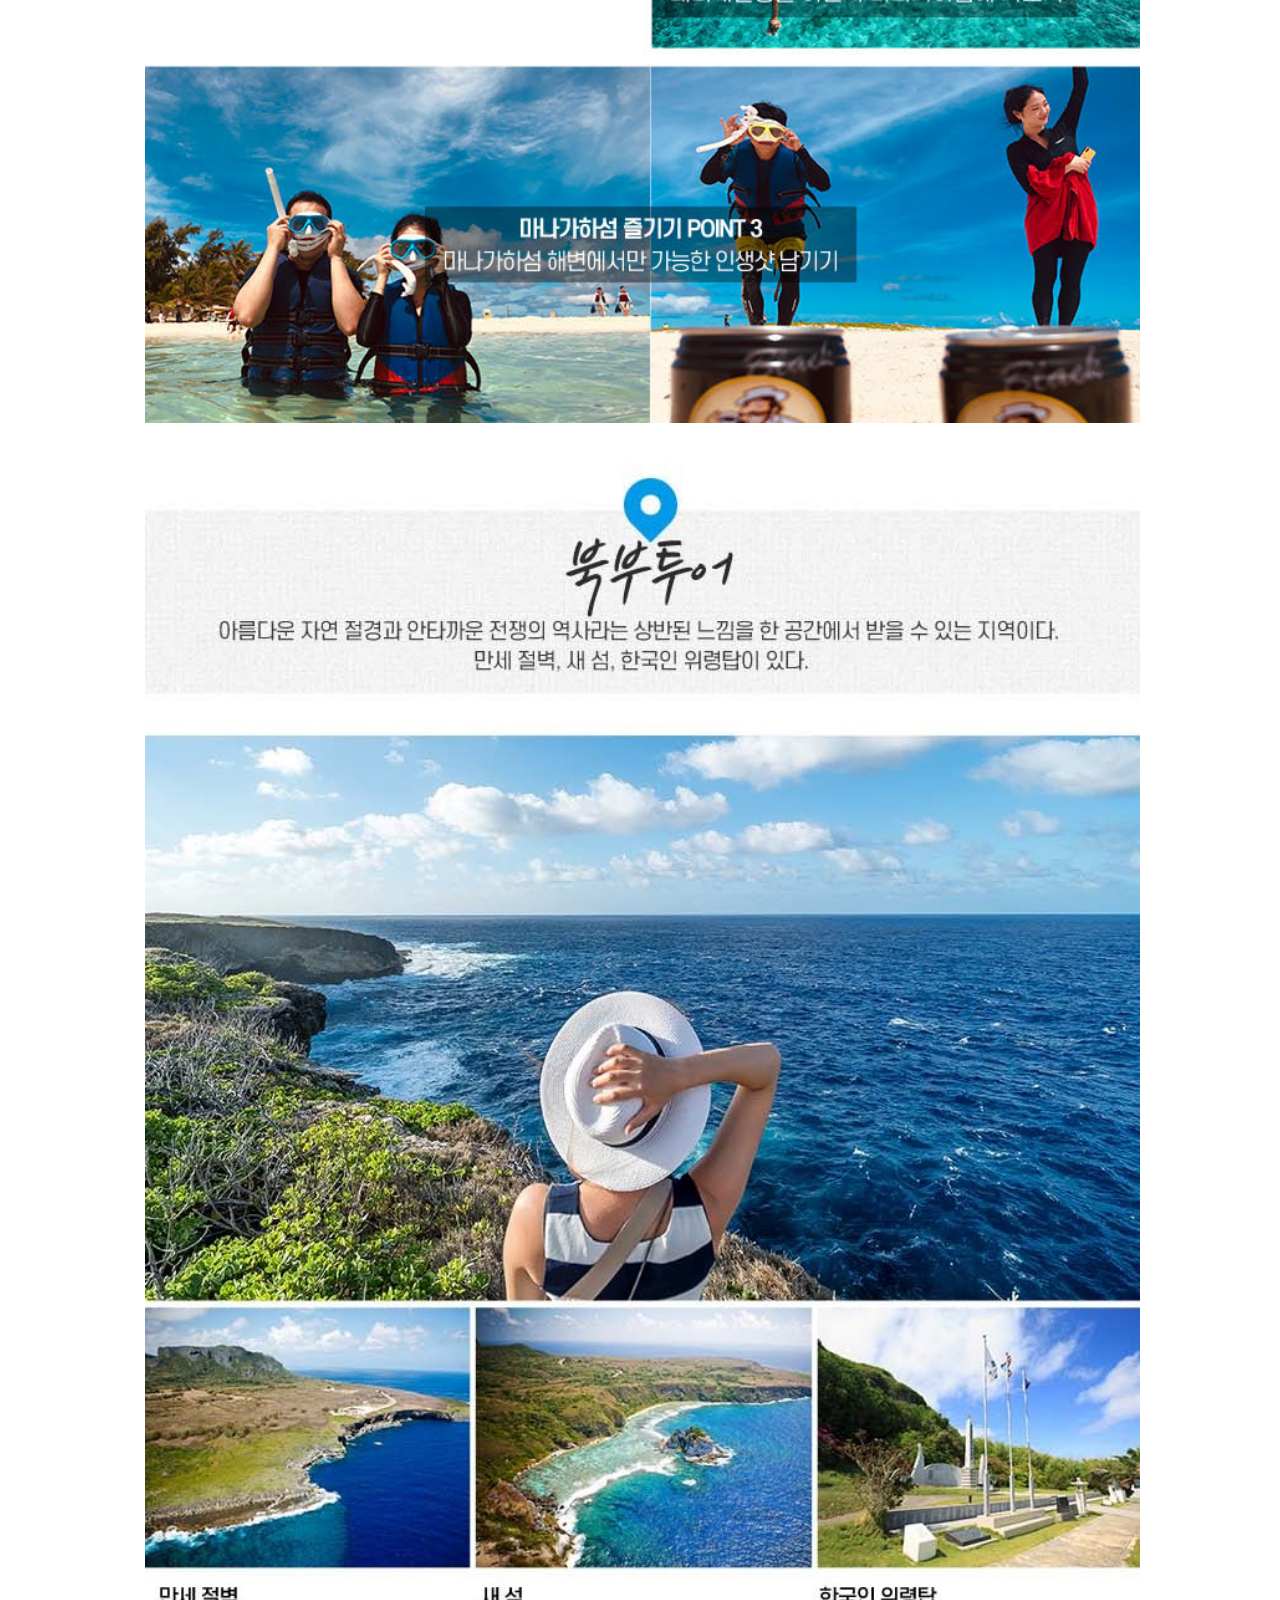
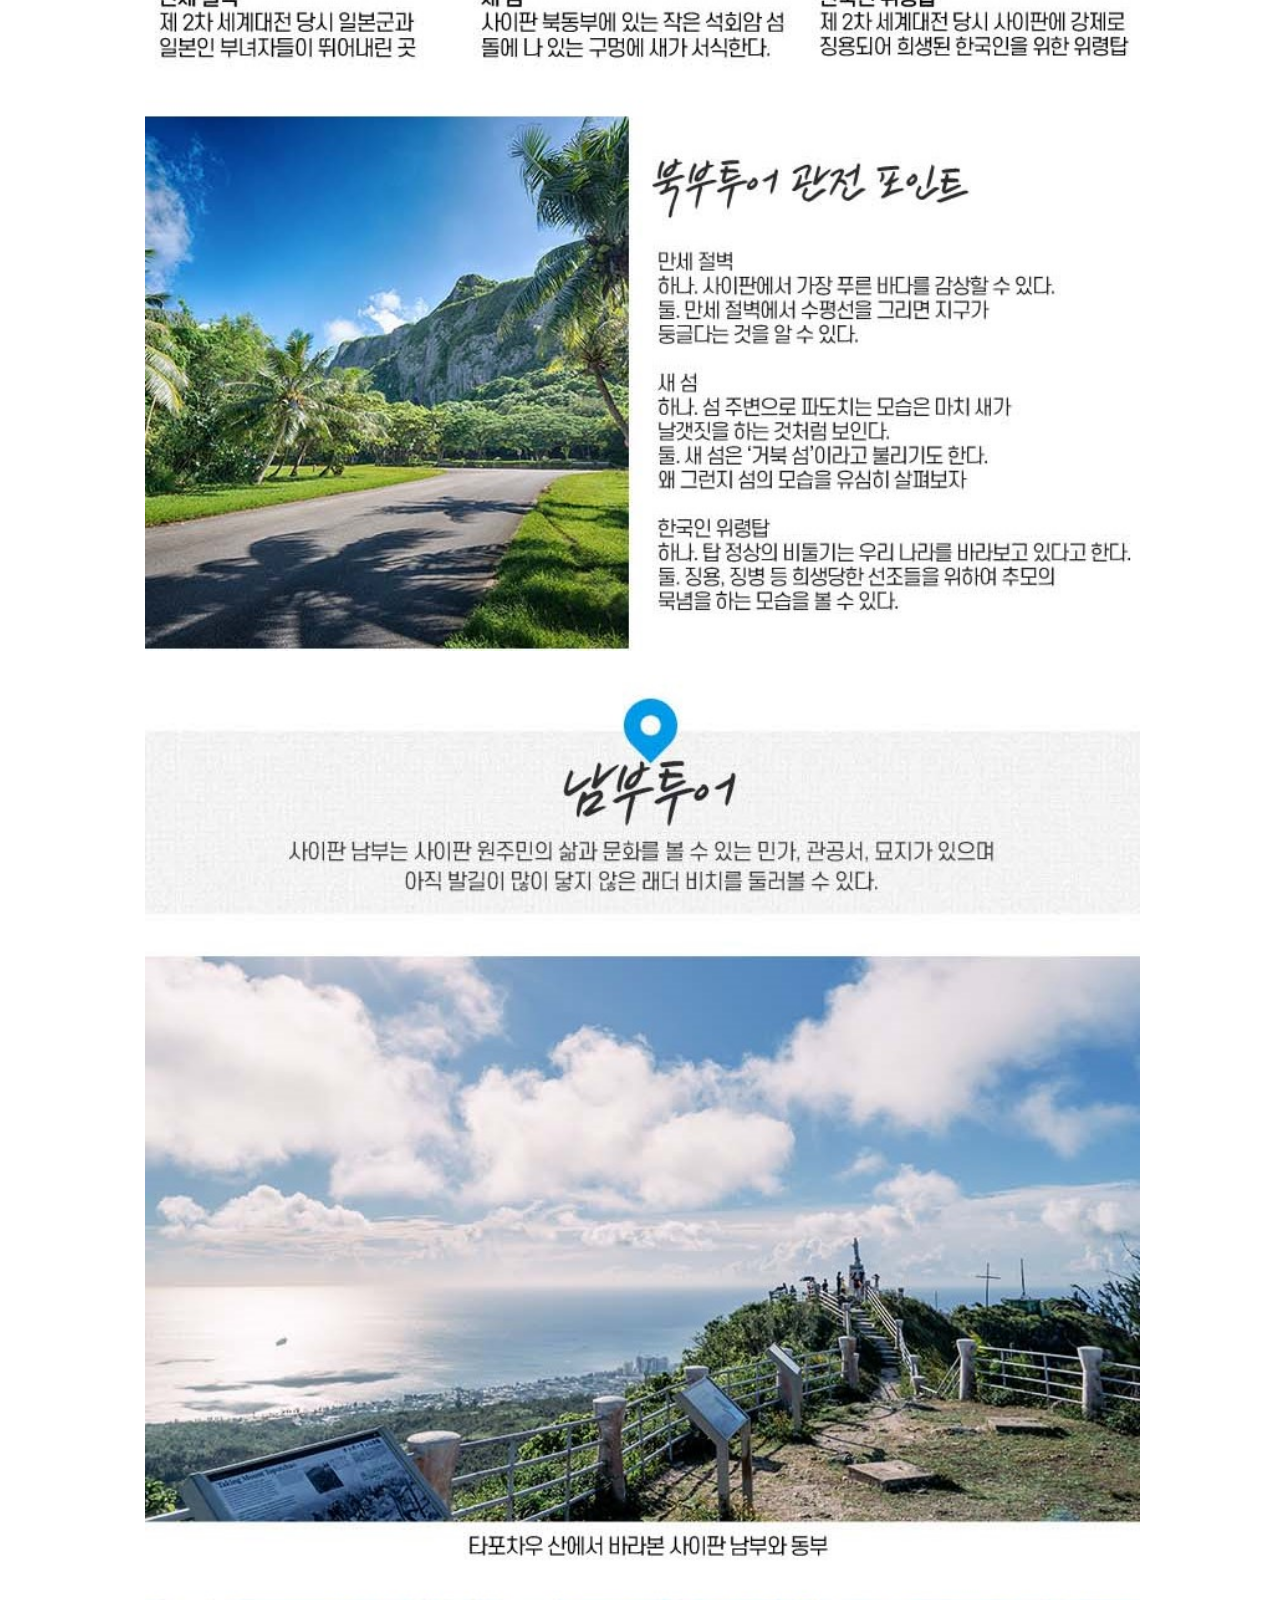
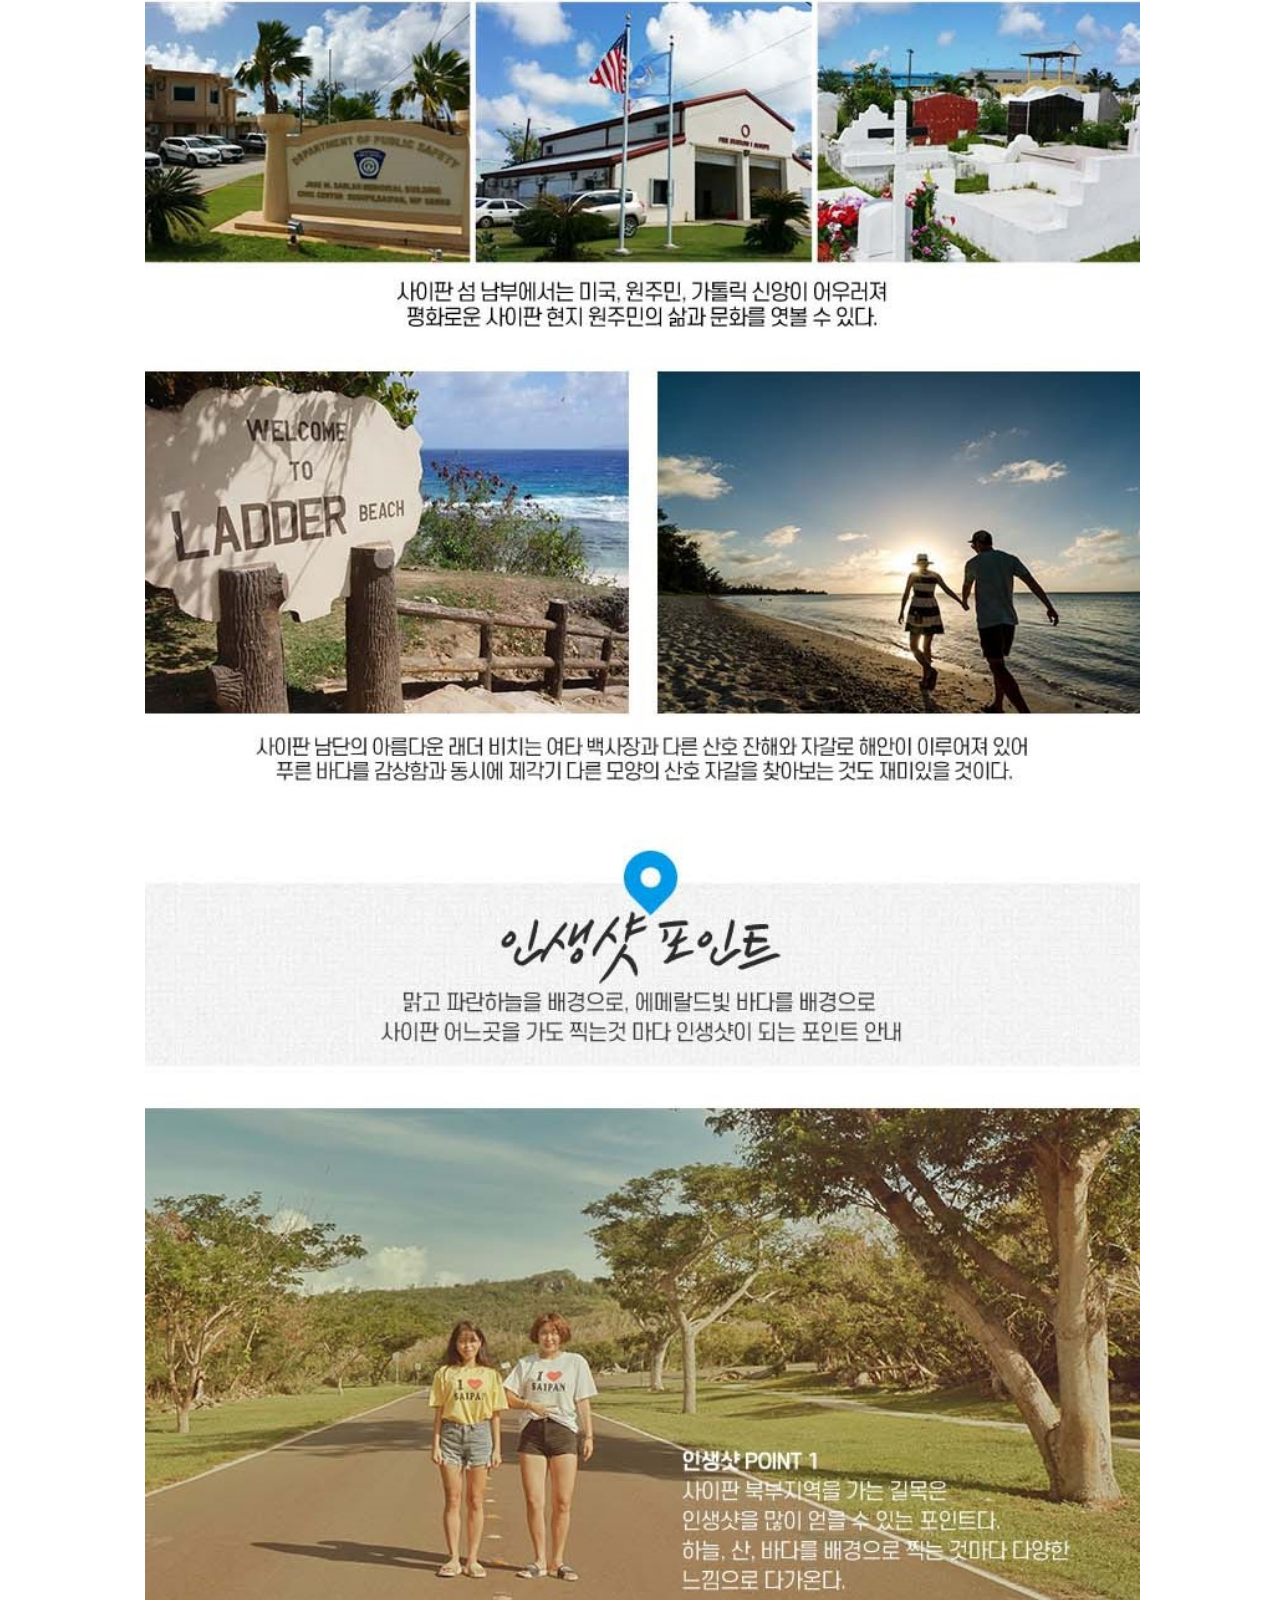
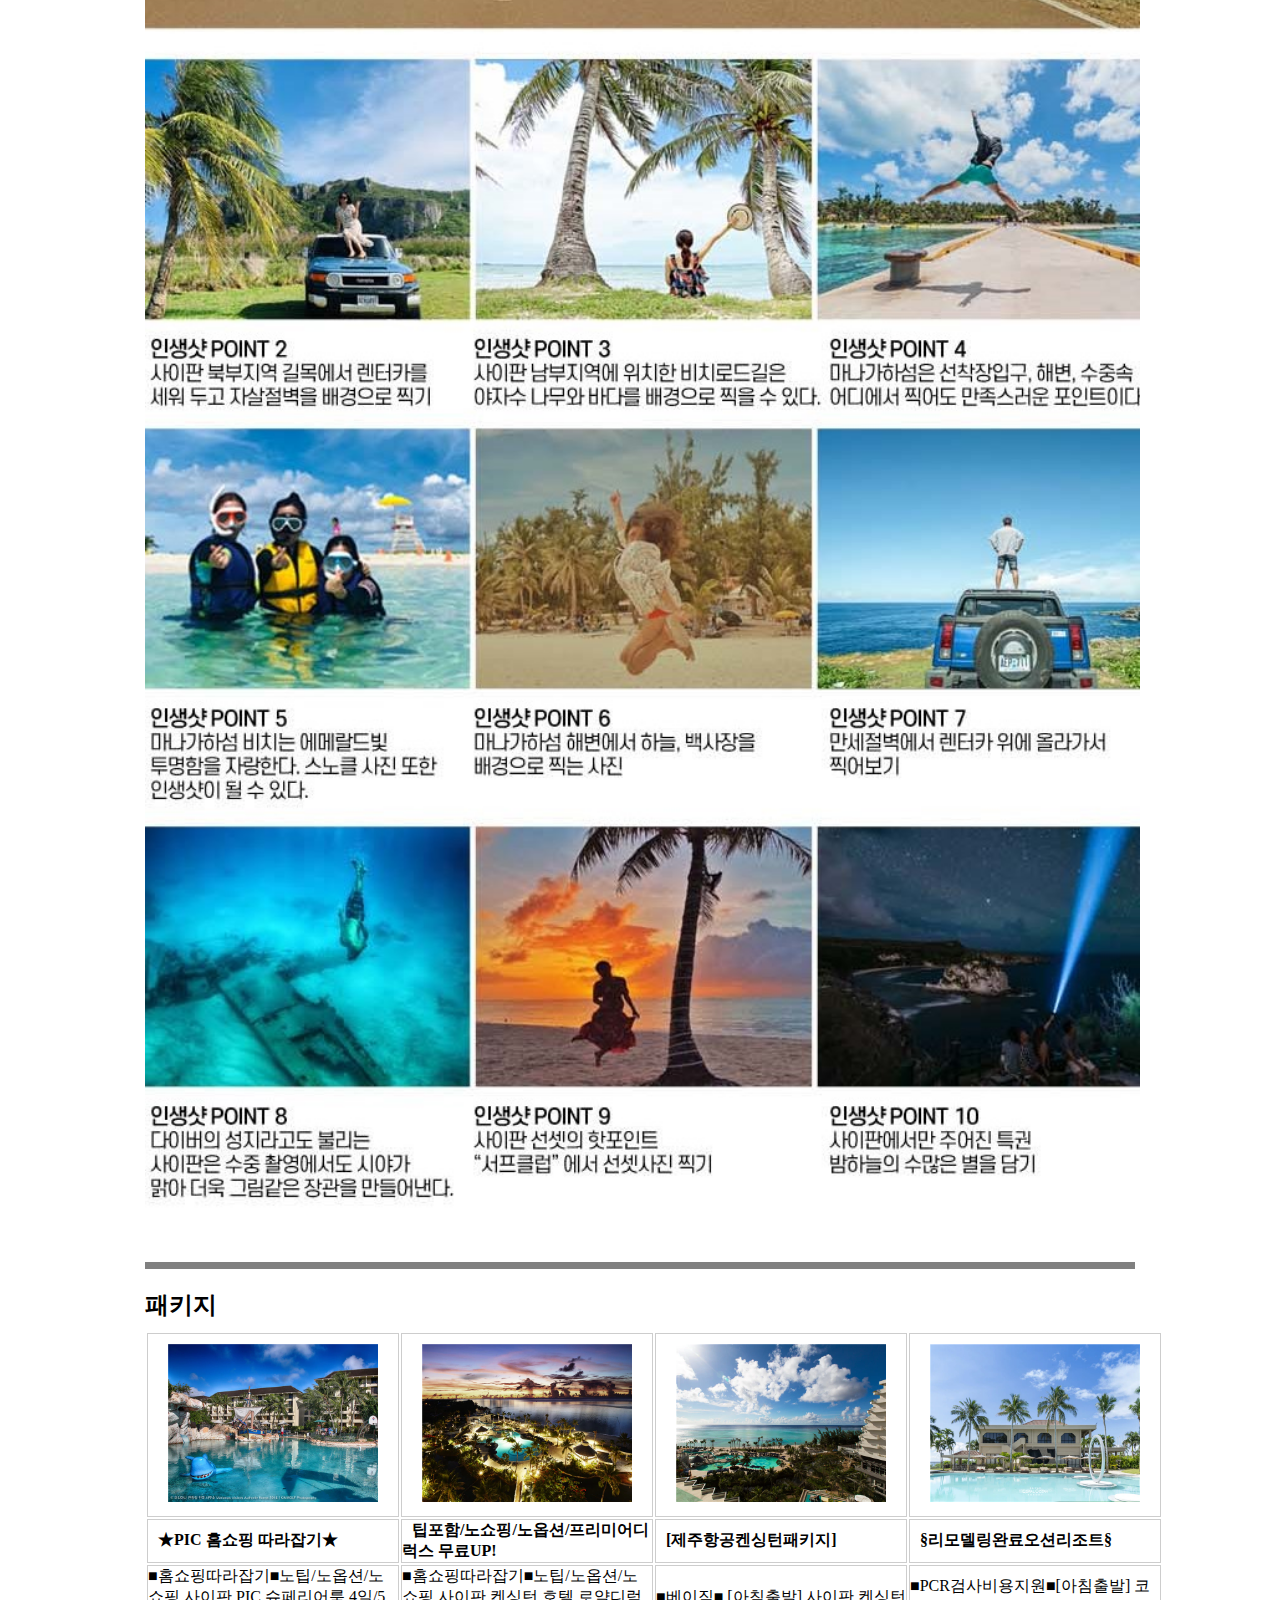
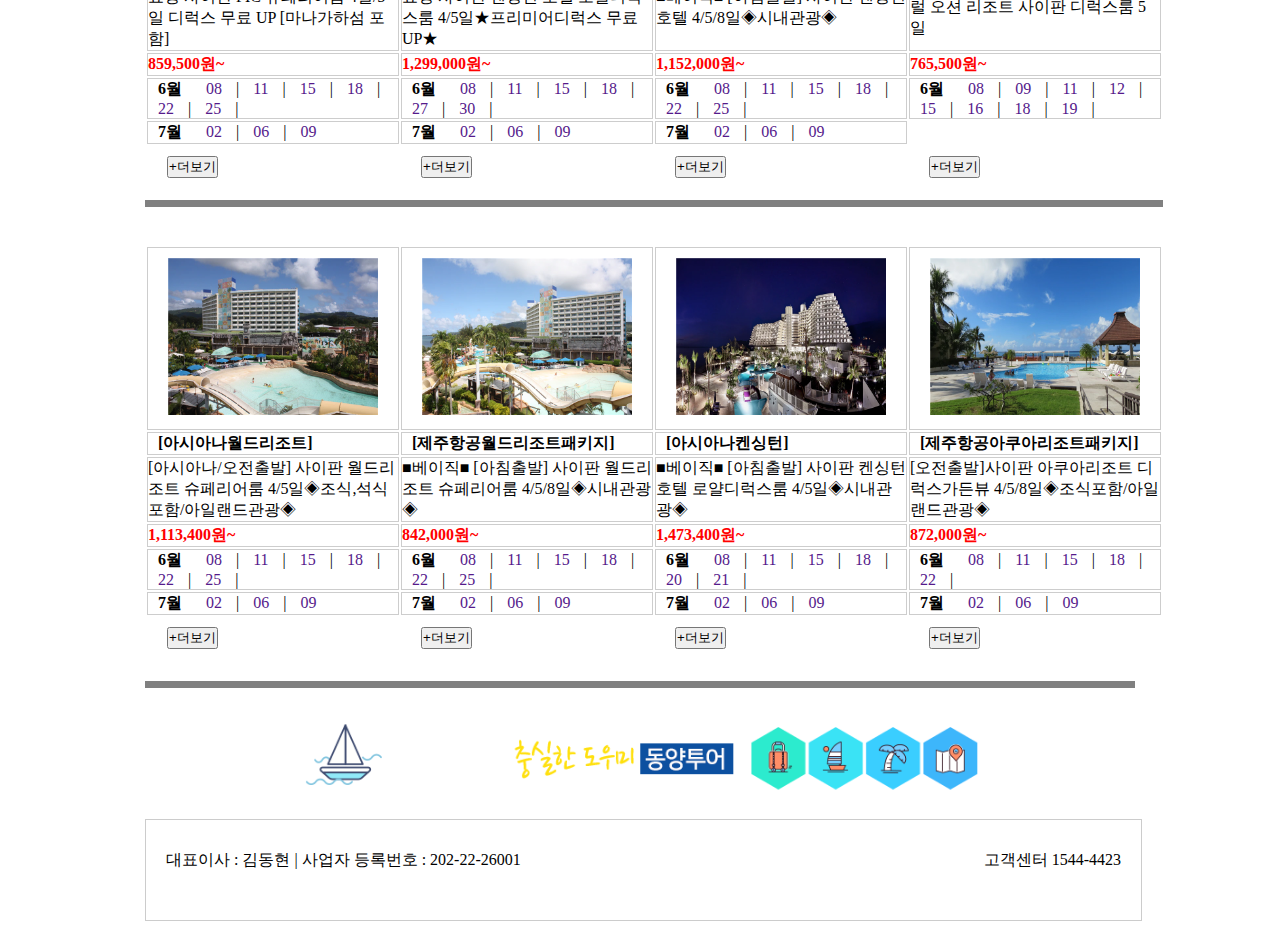
<file: saipan.html>
<!DOCTYPE html>
<html lang="ko">
<head>
    <meta charset="UTF-8">
    <title>사이판</title>
    <link rel="stylesheet" href="style_01.css">
    <style>
       
    </style>
</head>
<body id="page">
    <header>
        <div id="top">
            로그인  |  회원가입 |  예약확인/결제  |  고객센터
        </div>
    </header>
    <div id="content1" class="sticky">
        <div id="logoimg">
            <a href="./index.html"><img src="./main/dongyanglogo.png" width="181"></a>
        </div>
        <div id="logo">
            <ul>
                <li class="dropdown">해외여행
                    <ul class="dropdownContents">
                        <li><a href="./saipan.html">사이판</a></li>
                        <li><a href="./guam.html">괌</a></li>
                        <li><a href="./danang.html">다낭</a></li>
                        <li><a href="./phili.html">필리핀</a></li>
                    </ul>
                </li>
                <li class="dropdown"><a href="http://www.jejusbtour.com/?utm_campaign=%EC%A0%9C%EC%A3%BC%EC%88%A8%EB%B9%84%ED%88%AC%EC%96%B4_sa_%EC%A0%84%ED%99%98&utm_medium=sa&utm_source=google&utm_term=%EA%B4%80%EA%B4%91%20%EB%AA%85%EC%86%8C&gclid=Cj0KCQjwzLCVBhD3ARIsAPKYTcSe9Pr4xs4ZdQcWscO7m7OwFEACgAQNyarJT7VHCeWsRjXTTKx0ZjIaAj1OEALw_wcB">제주/국내여행</a></li>
                <li class="dropdown"><a href="https://www.agoda.com/ko-kr/search?device=c&network=g&adid=577974171046&rand=16693041401185526213&expid=&adpos=&aud=kwd-609856965035&city=16901&site_id=1891442&tag=9ff0f671-90e5-9c1e-e10d-f2e875dbbe3d&gclid=Cj0KCQjwzLCVBhD3ARIsAPKYTcR0xhbPcrmR_WOnw3PXR5Sx4OFe8OEkCi9LRqvL5dp95T-N3-Uv7roaAh3MEALw_wcB">호텔/펜션</a></li>
                <li class="dropdown"><a href="./honeymoon.html">허니문</a></li>
            </ul>
        </div>
    </div>
    <nav style="text-align:center">
        <img src="./main/dong_img.png" width="995">
        <img src="./saipan/sap01.jpg" width="995">
        <!-- <video src="./saipan/sap.mp4" width="995" controls autoplay loop muted></video> -->
        <img src="./saipan/sap04.jpg" width="995">
        <img src="./saipan/sap05.jpg" width="995">
        <img src="./saipan/sap06.jpg" width="995">
        <img src="./saipan/sap07.jpg" width="995">
    </nav>
    <hr size="7" noshade>
    <section>
        <h2>패키지</h2>
        <table>
            <tr>
                <td><a href="" target="_blank"><img src="./saipan/s01.webp" width="210"></a></td>
                <td><a href="" target="_blank"><img src="./saipan/s02.webp" width="210"></a></td>
                <td><a href="" target="_blank"><img src="./saipan/s03.webp" width="210"></a></td>
                <td><a href="" target="_blank"><img src="./saipan/s04.webp" width="210"></a></td>
            </tr>
            <tr>
                <td><strong>★PIC 홈쇼핑 따라잡기★</strong> </a></td>
                <td><strong>팁포함/노쇼핑/노옵션/프리미어디럭스 무료UP!</strong></a></td>
                <td><strong>[제주항공켄싱턴패키지]</strong> </a></td>
                <td><strong>§리모델링완료오션리조트§</strong> </a></td>
            </tr>
            <tr>
                <td>■홈쇼핑따라잡기■노팁/노옵션/노쇼핑 사이판 PIC 슈페리어룸 4일/5일 디럭스 무료 UP [마나가하섬 포함]</td>
                <td>■홈쇼핑따라잡기■노팁/노옵션/노쇼핑 사이판 켄싱턴 호텔 로얄디럭스룸 4/5일★프리미어디럭스 무료UP★</td>
                <td>■베이직■ [아침출발] 사이판 켄싱턴호텔 4/5/8일◈시내관광◈</td>
                <td>■PCR검사비용지원■[아침출발] 코럴 오션 리조트 사이판 디럭스룸 5일</td>
            </tr>
            <tr style="color:red; font-weight:bold;">
                <td>859,500원~</td>
                <td>1,299,000원~</td>
                <td>1,152,000원~</td>
                <td>765,500원~</td>
            </tr>
            <tr>
                <td><strong>6월</strong> 
                    <a href="">08</a>
                    |
                    <a href="">11</a>
                    |
                    <a href="">15</a>
                    |
                    <a href="">18</a>
                    |
                    <a href="">22</a>
                    |
                    <a href="">25</a>
                    |
                </td>
                <td><strong>6월</strong> 
                    <a href="">08</a>
                    |
                    <a href="">11</a>
                    |
                    <a href="">15</a>
                    |
                    <a href="">18</a>
                    |
                    <a href="">27</a>
                    |
                    <a href="">30</a>
                    |
                </td>
                <td><strong>6월</strong> 
                    <a href="">08</a>
                    |
                    <a href="">11</a>
                    |
                    <a href="">15</a>
                    |
                    <a href="">18</a>
                    |
                    <a href="">22</a>
                    |
                    <a href="">25</a>
                    |
                </td>
                <td><strong>6월</strong> 
                    <a href="">08</a>
                    |
                    <a href="">09</a>
                    |
                    <a href="">11</a>
                    |
                    <a href="">12</a>
                    |
                    <a href="">15</a>
                    |
                    <a href="">16</a>
                    |
                    <a href="">18</a>
                    |
                    <a href="">19</a>
                    |
                </td>
            </tr>
            <tr>
                <td><strong>7월</strong>
                <a href="">02</a>
                |
                <a href="">06</a>
                |
                <a href="">09</a>
                </td>
                <td><strong>7월</strong>
                    <a href="">02</a>
                    |
                    <a href="">06</a>
                    |
                    <a href="">09</a>
                </td>
                <td><strong>7월</strong>
                    <a href="">02</a>
                    |
                    <a href="">06</a>
                    |
                    <a href="">09</a>
                </td>
            </tr>
            <tr>
                <td style="border:none;"><a href=""><button>+더보기</button></a></td>
                <td style="border:none;"><a href=""><button>+더보기</button></a></td>
                <td style="border:none;"><a href=""><button>+더보기</button></a></td>
                <td style="border:none;"><a href=""><button>+더보기</button></a></td>
            </tr>
        </table>
        <hr size="7" noshade>
        <br>
        <table>
            <tr>
                <td><a href="" target="_blank"><img src="./saipan/s05.webp" width="210"></a></td>
                <td><a href="" target="_blank"><img src="./saipan/s06.webp" width="210"></a></td>
                <td><a href="" target="_blank"><img src="./saipan/s07.webp" width="210"></a></td>
                <td><a href="" target="_blank"><img src="./saipan/s08.webp" width="210"></a></td>
            </tr>
            <tr>
                <td><strong>[아시아나월드리조트] </strong> </a></td>
                <td><strong>[제주항공월드리조트패키지] </strong></a></td>
                <td><strong>[아시아나켄싱턴] </strong> </a></td>
                <td><strong>[제주항공아쿠아리조트패키지] </strong> </a></td>
            </tr>
            <tr>
                <td>[아시아나/오전출발] 사이판 월드리조트 슈페리어룸 4/5일◈조식,석식포함/아일랜드관광◈</td>
                <td>■베이직■ [아침출발] 사이판 월드리조트 슈페리어룸 4/5/8일◈시내관광◈</td>
                <td>■베이직■ [아침출발] 사이판 켄싱턴호텔 로얄디럭스룸 4/5일◈시내관광◈</td>
                <td>[오전출발]사이판 아쿠아리조트 디럭스가든뷰 4/5/8일◈조식포함/아일랜드관광◈</td>
            </tr>
            <tr style="color:red; font-weight:bold;">
                <td>1,113,400원~</td>
                <td>842,000원~</td>
                <td>1,473,400원~</td>
                <td>872,000원~</td>
            </tr>
            <tr>
                <td><strong>6월</strong> 
                    <a href="">08</a>
                    |
                    <a href="">11</a>
                    |
                    <a href="">15</a>
                    |
                    <a href="">18</a>
                    |
                    <a href="">22</a>
                    |
                    <a href="">25</a>
                    |
                </td>
                <td><strong>6월</strong> 
                    <a href="">08</a>
                    |
                    <a href="">11</a>
                    |
                    <a href="">15</a>
                    |
                    <a href="">18</a>
                    |
                    <a href="">22</a>
                    |
                    <a href="">25</a>
                    |
                </td>
                <td><strong>6월</strong> 
                    <a href="">08</a>
                    |
                    <a href="">11</a>
                    |
                    <a href="">15</a>
                    |
                    <a href="">18</a>
                    |
                    <a href="">20</a>
                    |
                    <a href="">21</a>
                    |
                </td>
                <td><strong>6월</strong> 
                    <a href="">08</a>
                    |
                    <a href="">11</a>
                    |
                    <a href="">15</a>
                    |
                    <a href="">18</a>
                    |
                    <a href="">22</a>
                    |
                </td>
            </tr>
            <tr>
                <td><strong>7월</strong>
                <a href="">02</a>
                |
                <a href="">06</a>
                |
                <a href="">09</a>
                </td>
                <td><strong>7월</strong>
                    <a href="">02</a>
                    |
                    <a href="">06</a>
                    |
                    <a href="">09</a>
                </td>
                <td><strong>7월</strong>
                    <a href="">02</a>
                    |
                    <a href="">06</a>
                    |
                    <a href="">09</a>
                </td>
                <td><strong>7월</strong>
                    <a href="">02</a>
                    |
                    <a href="">06</a>
                    |
                    <a href="">09</a>
                </td>
            </tr>
            <tr>
                <td style="border:none;"><a href=""><button>+더보기</button></a></td>
                <td style="border:none;"><a href=""><button>+더보기</button></a></td>
                <td style="border:none;"><a href=""><button>+더보기</button></a></td>
                <td style="border:none;"><a href=""><button>+더보기</button></a></td>
            </tr>
        </table>
    </section>
    <br>
    <hr size="7" noshade>
    <nav>
        <img src="./main/dong_img.png" width="995">
    </nav>

    <div class='clear'></div> <!-- float 속성 해제 -->
    <footer>
        <div id='address'>
            대표이사 : 김동현 | 사업자 등록번호 : 202-22-26001
        </div>
        <div id='customer'>
            고객센터 1544-4423
        </div>
    </footer>
</body>
</html>
</file>
<file: style.css>
*{
    padding:0;
    margin:10px;
}
li{
    list-style-type:none;
}
p{
    text-align:right;
}
a {
    text-decoration: none;
}
.clear{
    clear:both;
}
header {
    width: 995px;
    height: 30px;
    margin-top: 10px;
}
#logoimg {
    margin: 5px;
    float: left;
}
#logo {
    margin-top: 30px;
    margin-left:0px;
    float: left;
}
#logo li{     
    color: white;            
    background-color: rgb(199, 194, 194);           
    font-size: 18px;
    font-weight: bold;            
    font-family: "Trebuchet MS", Dotum, Arial; 
}
#top {
    float: right;
    margin: 10px 20px 0 0;
}
#content1{
    width: 1035px;
    height: 110px;
    margin-top: 20px;
    border: solid 1px #cccccc;
}
#content1 li{
    display: inline;
    margin: 50px 30px;
}
nav {
width: 995px;
height: 100px;
margin-top: 10px;
padding-top: 10px;

}
nav li {
    display: inline;
    margin: 50px 30px;
}
section {
    float: left;
    margin-top: 00px;
    margin-left:10px;
}
aside{
    float: left;
    border : 1px solid #bbbbbb;
    margin-top : 0px;
}
aside li {
    margin-bottom: 70px;
}
#anc01{
    width: 995px;
    margin-top: 20px;
    height: 300px;
    border: solid 1px #cccccc;
    
    overflow:hidden;
}
#anc01 li{
    display: inline;
    margin: 50px 95px; 
}

#anc02{
    width: 995px;
    margin-top: 20px;
    height: 1175px;
    border: solid 1px #cccccc;
    
}
#anc02 li{
    display: inline;
    margin: 50px 95px; 
}
#anc03{
    width: 995px;
    margin-top: 20px;
    height: 850px;
    border: solid 1px #cccccc;
    
}
#anc03 li{
    display: inline;
    margin: 50px 95px; 
}
#anc04{
    width: 995px;
    margin-top: 20px;
    margin-left: -10px;
}
#anc05{
    width: 995px;
    margin-top: 20px;
    margin-left: 0px;
}
#anc06{
    width: 995px;
    margin-top: 20px;
    margin-left: 10px;
}
footer {
    width: 995px;
    height: 100px;
    border-top: solid 1px #cccccc;
    margin-top: 10px;
    border: solid 1px #cccccc;
}
#address {
    float: left;
    margin: 30px 0 0 20px;
}
#customer {
    float: right;
    margin: 30px 0 0 180px;
    padding-right: 20px;
}
#page {
    width: 1010px;
    margin: auto;
    border: solid 0px #cccccc;
}
aside{
    float: left;
    border : 1px solid #bbbbbb;
    margin-top : 20px;
    margin-left: 30px; /*개인 시스템에 맞춰 조절 */
    padding-left:30px;
}
aside li{
    list-style:circle;
    margin-top : 40px;
    margin-bottom:60px;
}
.dropdown{
    display:inline-block;
    position:relative;

    width: 0px;
    margin : 10px;
    padding: 15px;
    border : none;
    font-size: 60px;
}
.dropdownContents{/*child*/
    display:none;
    width:140px;
    padding:0px;
    margin:15px;
    line-height:30x;
    position:absolute;/*relative 요소를 찾는다*/
    list-style:circle;
}
.dropdown:hover .dropdownContents{
    display:block;
    background-color:white;
}
.sticky{            
    background-color: white;            
    position:sticky;            
    top:0px;        
}
.scale {
    transform: scale(1);
    -webkit-transform: scale(1);
    transition: all 0.3s ease-in-out;   /* 부드러운 모션을 위해 추가*/
}
.scale:hover {
    transform: scale(1.2);
    -webkit-transform: scale(1.2);
}
.img {height:220px; overflow:hidden }
.img01 {height:275px; overflow:hidden }
@keyframes textcoloranimation{
    0%{
        color:red;
    }
    40%{
        color:yellow;
    }
    100%{
        color:red;
    }
}
@keyframes textcoloranimation1{
    0%{
        color:green;
    }
    25%{
        color:yellow;
    }
    50%{
        color:blue;
    }
    75%{
        color:yellow;
    }
    100%{
        color:green;
    }
}
@keyframes textcoloranimation2{
    0%{
        color:greenyellow;
    }
    25%{
        color:violet;
    }
    50%{
        color:skyblue;
    }
    75%{
        color:yellow;
    }
    100%{
        color:greenyellow;
    }
}
@keyframes textcoloranimation3{
    0%{
        color:purple;
    }
    25%{
        color:yellow;
    }
    50%{
        color:blue;
    }
    75%{
        color:greenyellow;
    }
    100%{
        color:purple;
    }
}
@keyframes textcoloranimation4{
    0%{
        color:blue;
    }
    25%{
        color:yellow;
    }
    50%{
        color:red;
    }
    75%{
        color:blue;
    }
    100%{
        color:yellow;
    }
}
.shining01 h2{
    animation-name:textcoloranimation;
    animation-duration:5s;
    animation-iteration-count:infinite;
}
.shining02 h2{
    animation-name:textcoloranimation1;
    animation-duration:7s;
    animation-iteration-count:infinite;
}
.shining03 h2{
    animation-name:textcoloranimation2;
    animation-duration:6s;
    animation-iteration-count:infinite;
}
.shining04 h2{
    animation-name:textcoloranimation3;
    animation-duration:5s;
    animation-iteration-count:infinite;
}
.shining05 h2{
    animation-name:textcoloranimation4;
    animation-duration:6s;
    animation-iteration-count:infinite;
}
</file>
<file: style_01.css>
*{
    padding:0;
    margin:10px;
}
li{
    list-style-type:none;
}
a {
    text-decoration: none;
}
.clear{
    clear:both;
}
th, td{
    border:1px solid #4444;
}
header {
    width: 995px;
    height: 30px;
    margin-top: 10px;
}
#logoimg {
    margin: 5px;
    float: left;
}
#logo {
    margin-top: 30px;
    margin-left:0px;
    float: left;
}
#logo li{     
    color: white;            
    background-color: rgb(199, 194, 194);           
    font-size: 18px;
    font-weight: bold;            
    font-family: "Trebuchet MS", Dotum, Arial; 
}
#top {
    float: right;
    margin: 10px 20px 0 0;
}
#content1{
    width: 1035px;
    height: 110px;
    margin-top: 20px;
    border: solid 1px #cccccc;
}
#content1 li{
    display: inline;
    margin: 50px 30px;
}
nav {
margin-top: 0px;
margin-left: 0px;
padding-top: 10px;

}
nav li {
    display: inline;
    margin: 50px 30px;
}
section {
    float: left;
    margin-top: 00px;
    margin-left:0px;
    
}
footer {
    width: 995px;
    height: 100px;
    border-top: solid 1px #cccccc;
    margin-top: 10px;
    border: solid 1px #cccccc;
}
#address {
    float: left;
    margin: 30px 0 0 20px;
}
#customer {
    float: right;
    margin: 30px 0 0 180px;
    padding-right: 20px;
}
#page {
    width: 1010px;
    margin: auto;
    border: solid 0px #cccccc;
}
.dropdown{
    display:inline-block;
    position:relative;

    width: 0px;
    margin : 10px;
    padding: 15px;
    border : none;
    font-size: 60px;
}
.dropdownContents{/*child*/
    display:none;
    width:140px;
    padding:0px;
    margin:15px;
    line-height:30x;
    position:absolute;/*relative 요소를 찾는다*/
    list-style:circle;
}
.dropdown:hover .dropdownContents{
    display:block;
    background-color:white;
}
.sticky{            
    background-color: white;            
    position:sticky;            
    top:0px;        
}
@keyframes textcoloranimation{
    0%{
        color:red;
    }
    40%{
        color:yellow;
    }
    100%{
        color:red;
    }
}
@keyframes textcoloranimation1{
    0%{
        color:green;
    }
    25%{
        color:yellow;
    }
    50%{
        color:blue;
    }
    75%{
        color:yellow;
    }
    100%{
        color:green;
    }
}
@keyframes textcoloranimation2{
    0%{
        color:greenyellow;
    }
    25%{
        color:violet;
    }
    50%{
        color:skyblue;
    }
    75%{
        color:red;
    }
    100%{
        color:greenyellow;
    }
}
.shining01 h2{
    animation-name:textcoloranimation;
    animation-duration:7s;
    animation-iteration-count:infinite;
}
.shining02 h2{
    animation-name:textcoloranimation1;
    animation-duration:7s;
    animation-iteration-count:infinite;
}
.shining03 h2{
    animation-name:textcoloranimation2;
    animation-duration:7s;
    animation-iteration-count:infinite;
}
.scale {
    transform: scale(1);
    -webkit-transform: scale(1);
    transition: all 0.3s ease-in-out;   /* 부드러운 모션을 위해 추가*/
}
.scale:hover {
    transform: scale(1.2);
    -webkit-transform: scale(1.2);
}
.img {height:215px; overflow:hidden }
</file>
